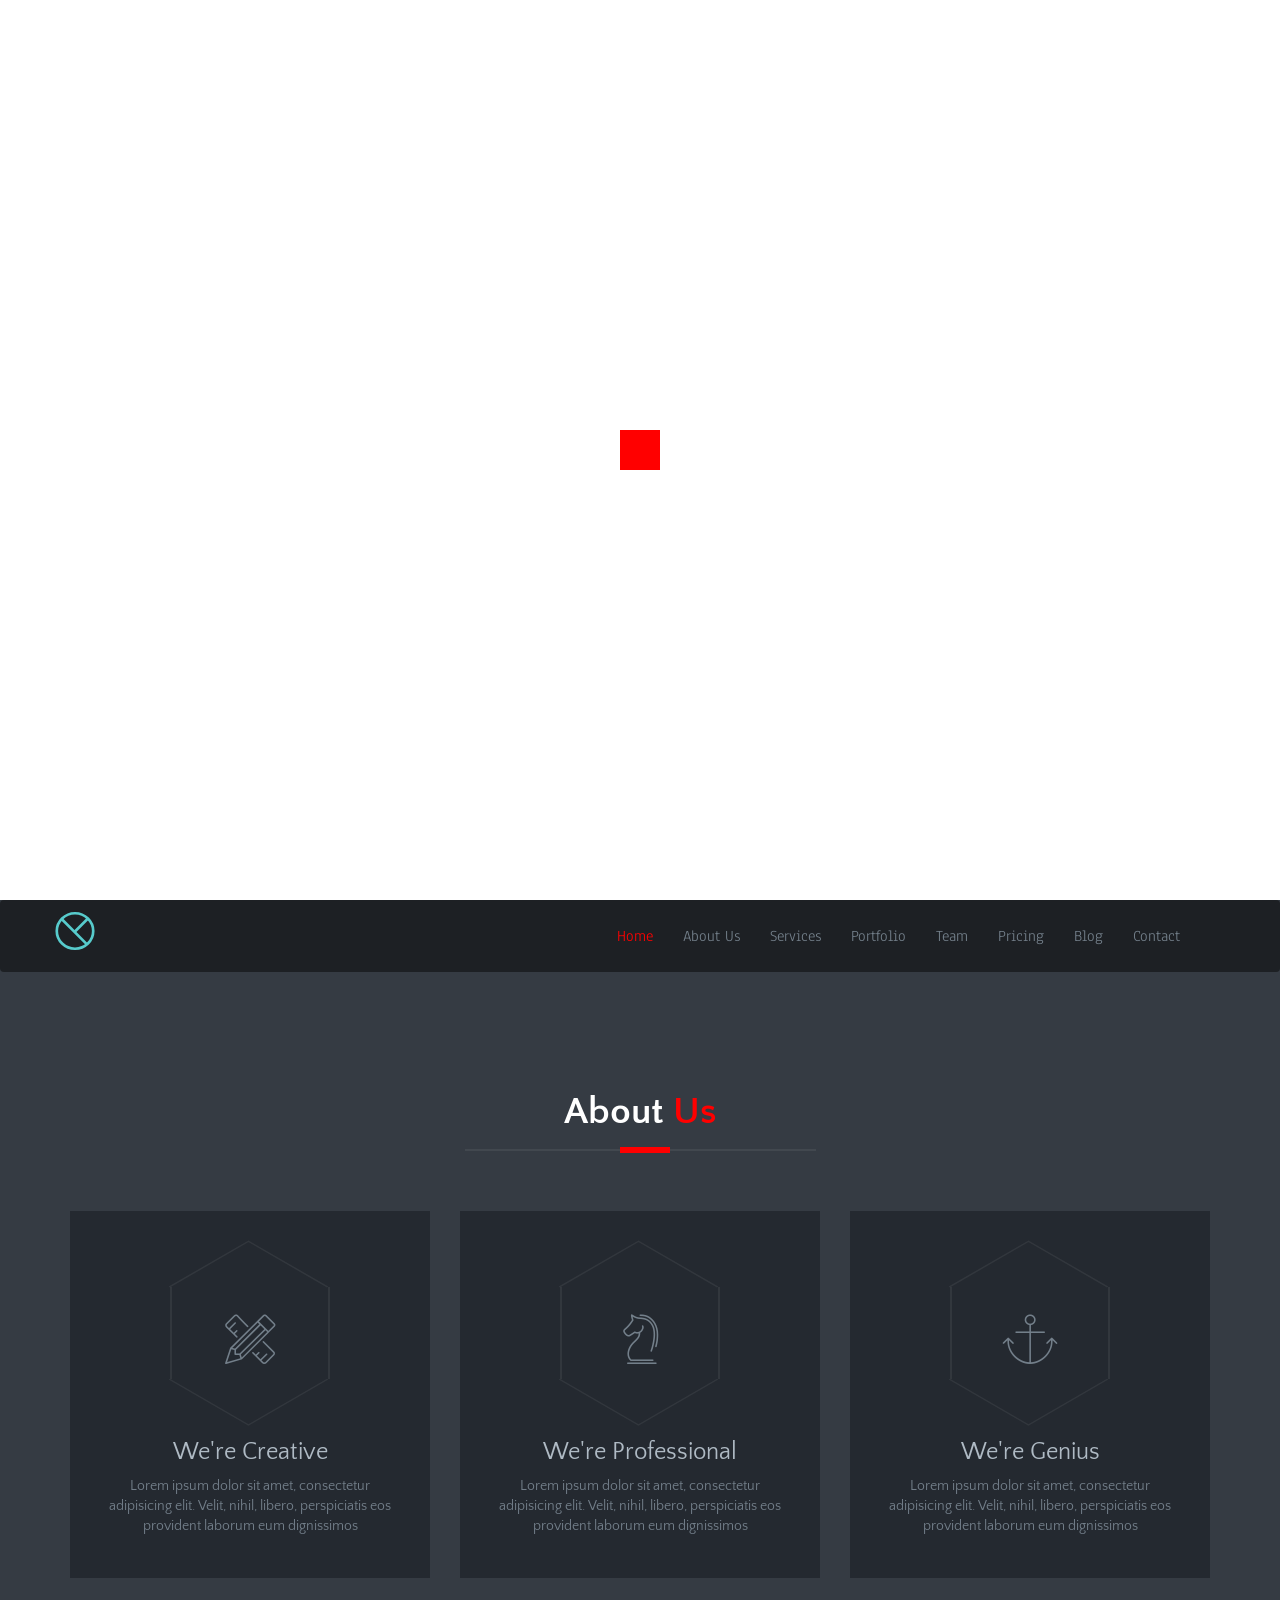
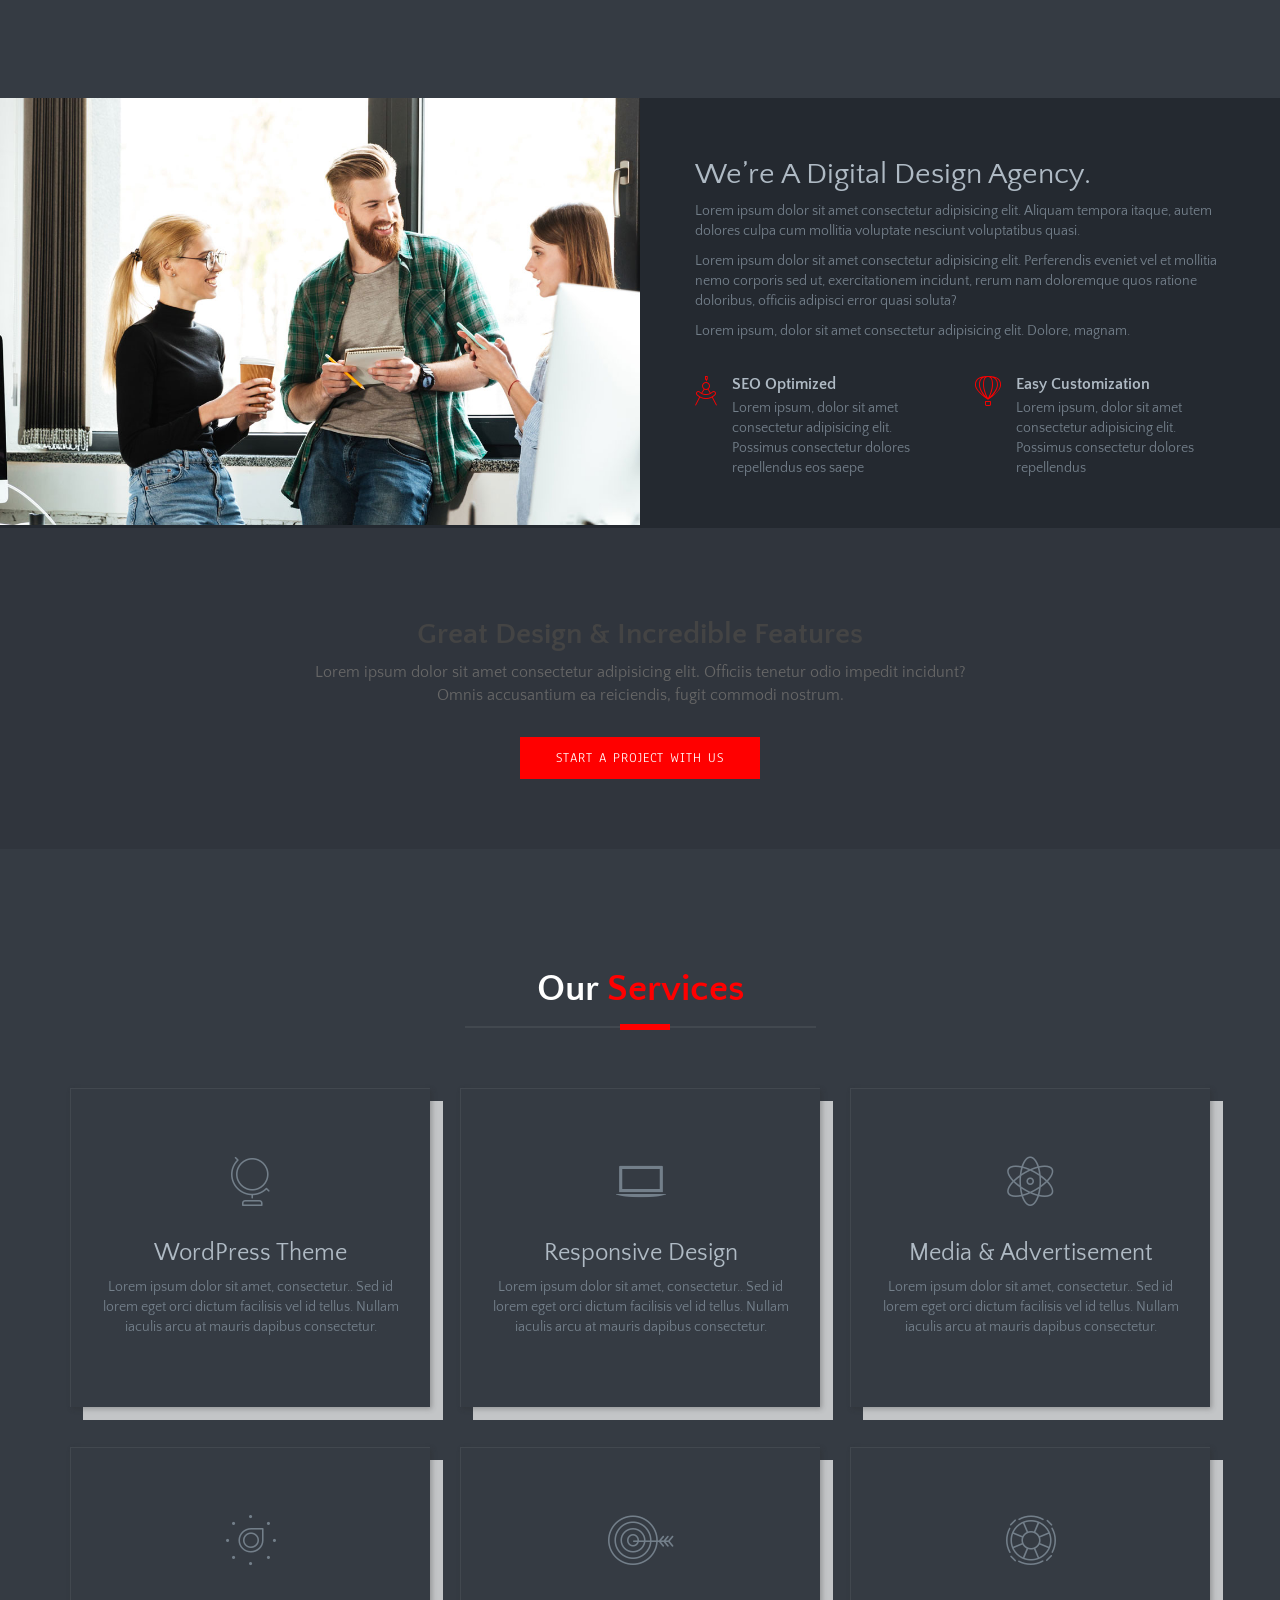
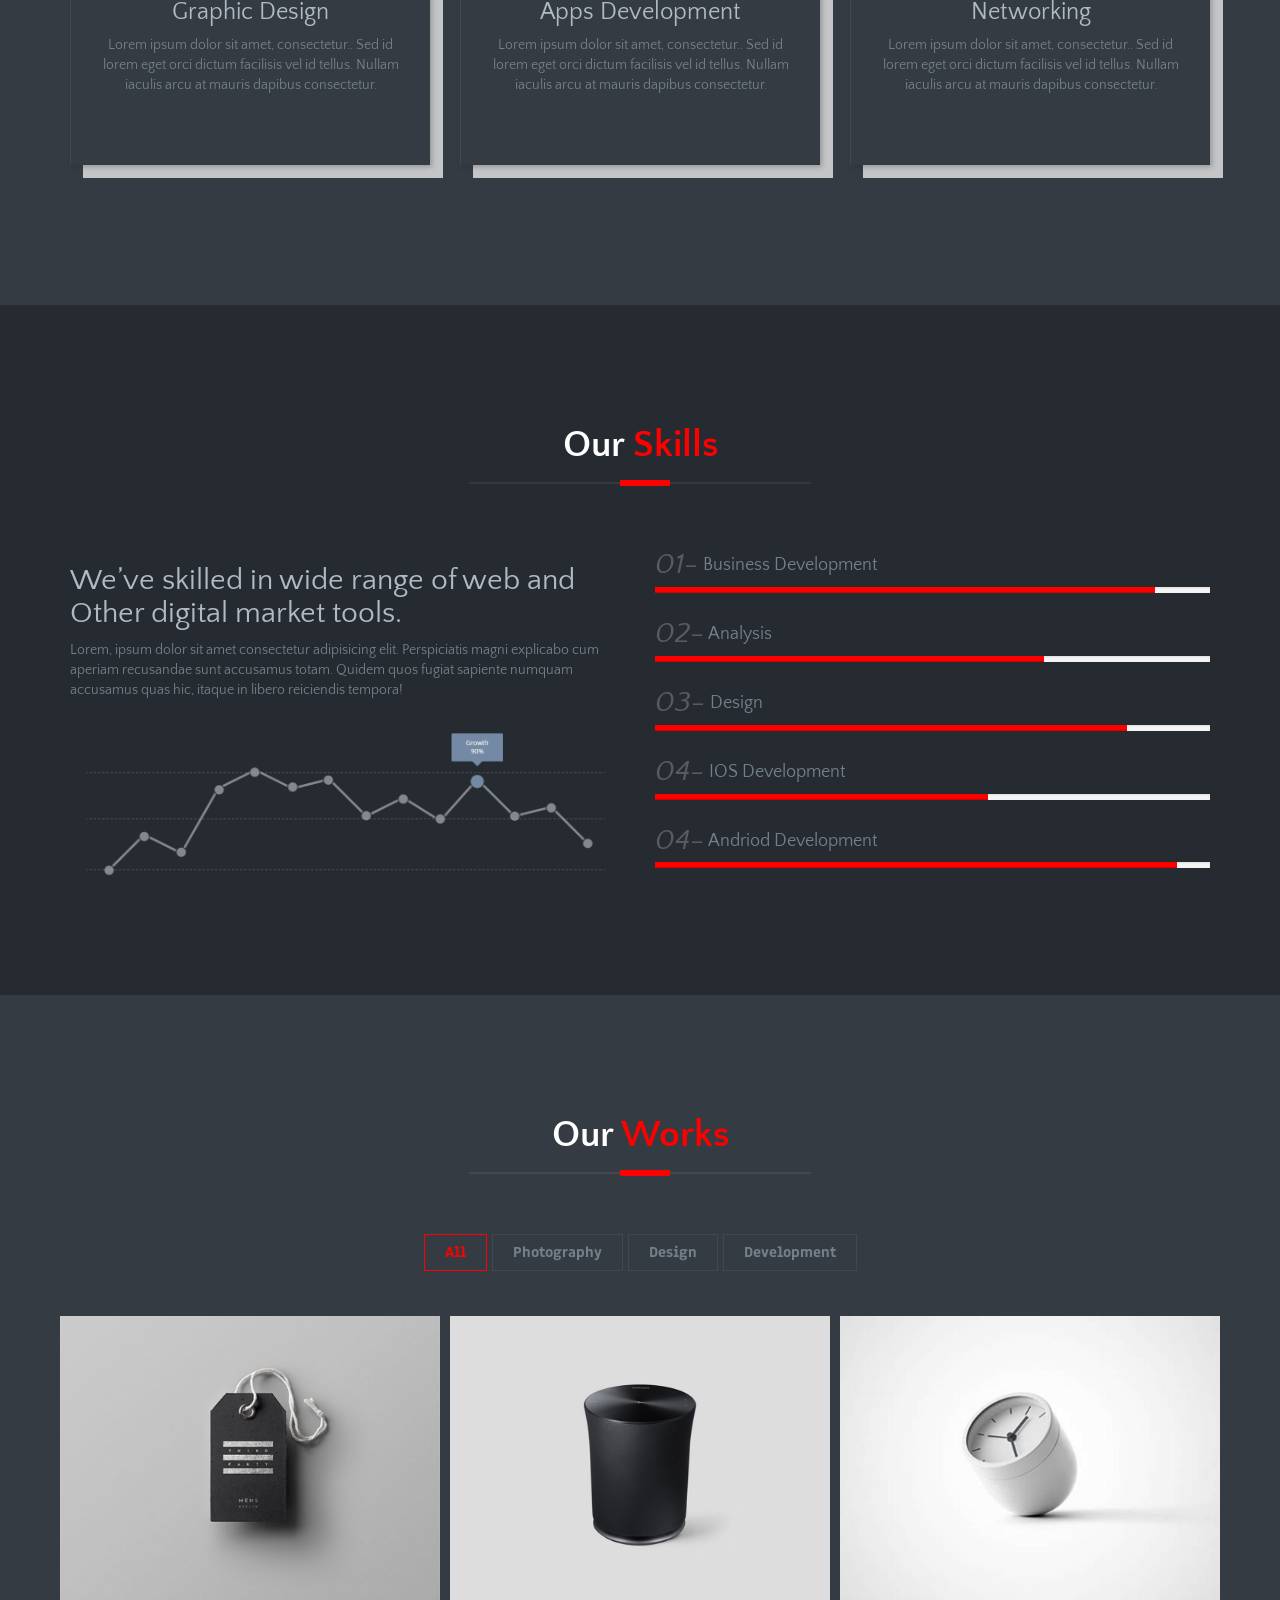
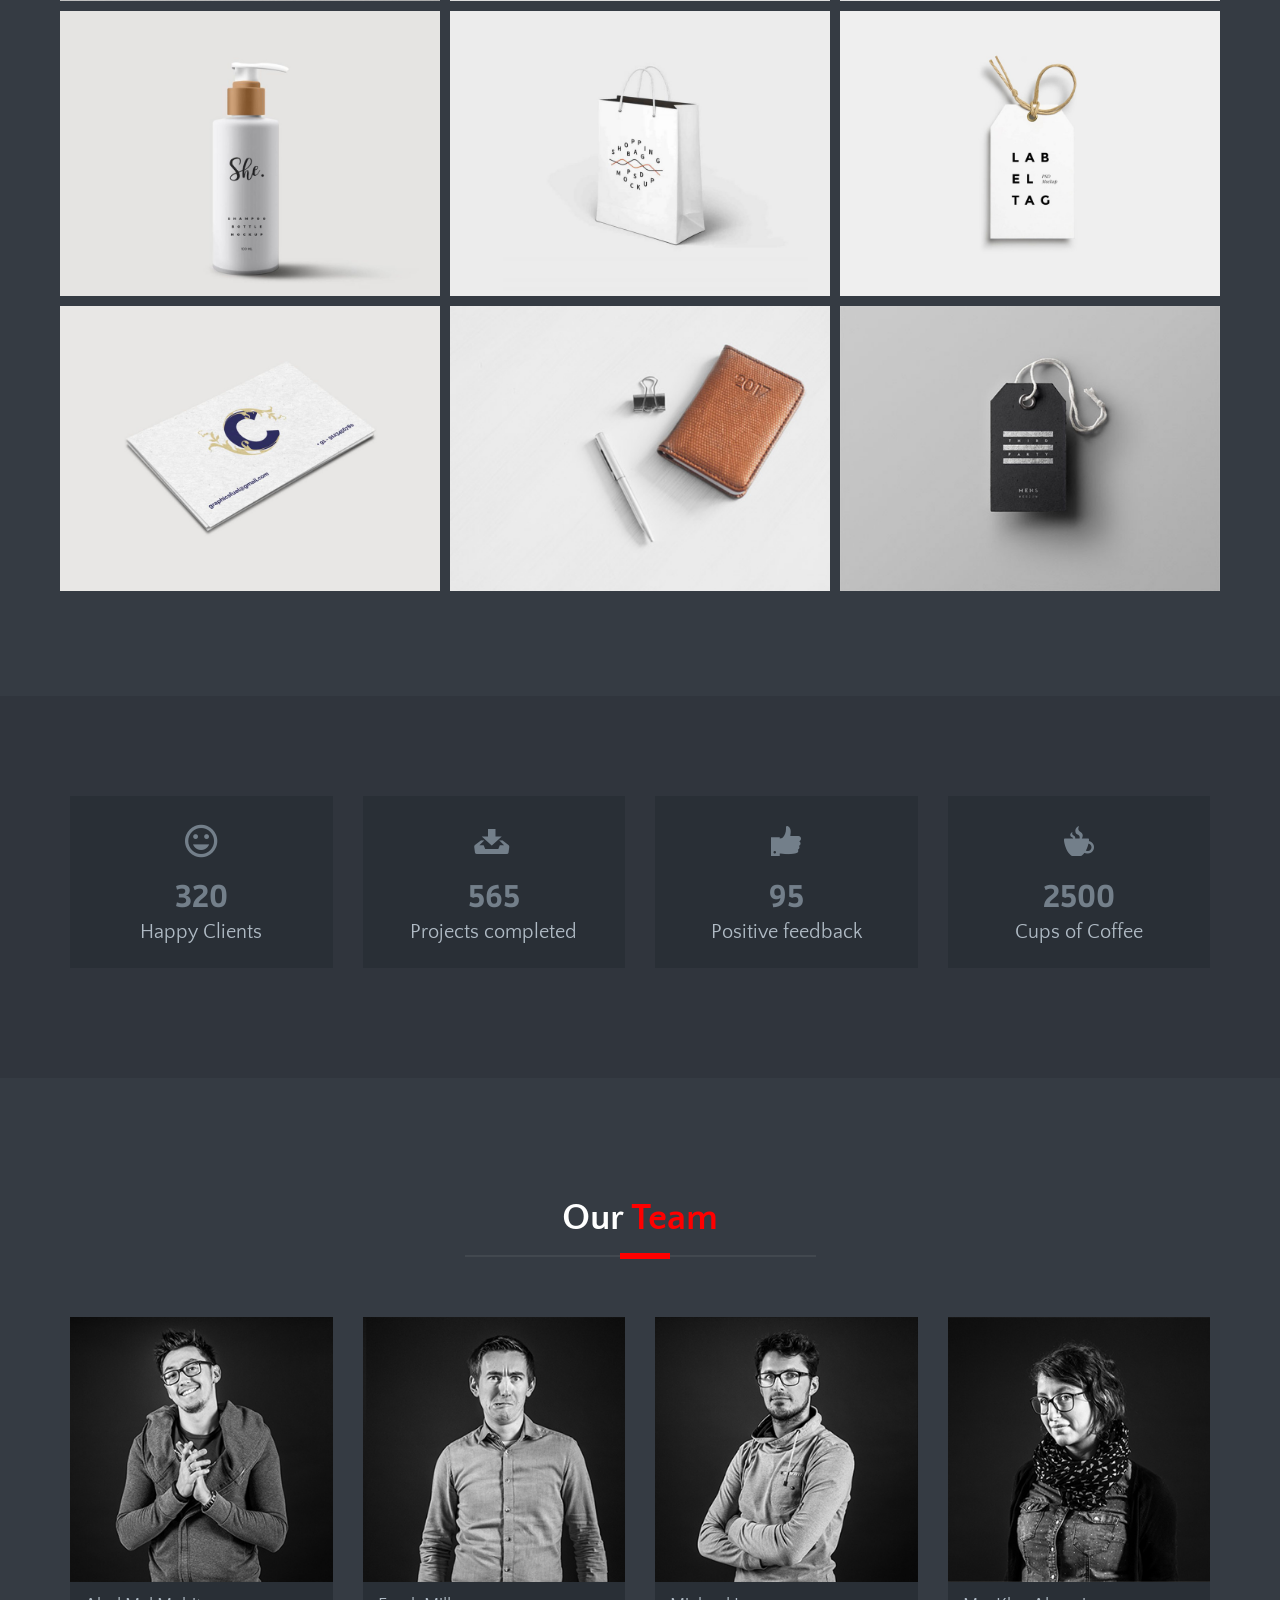
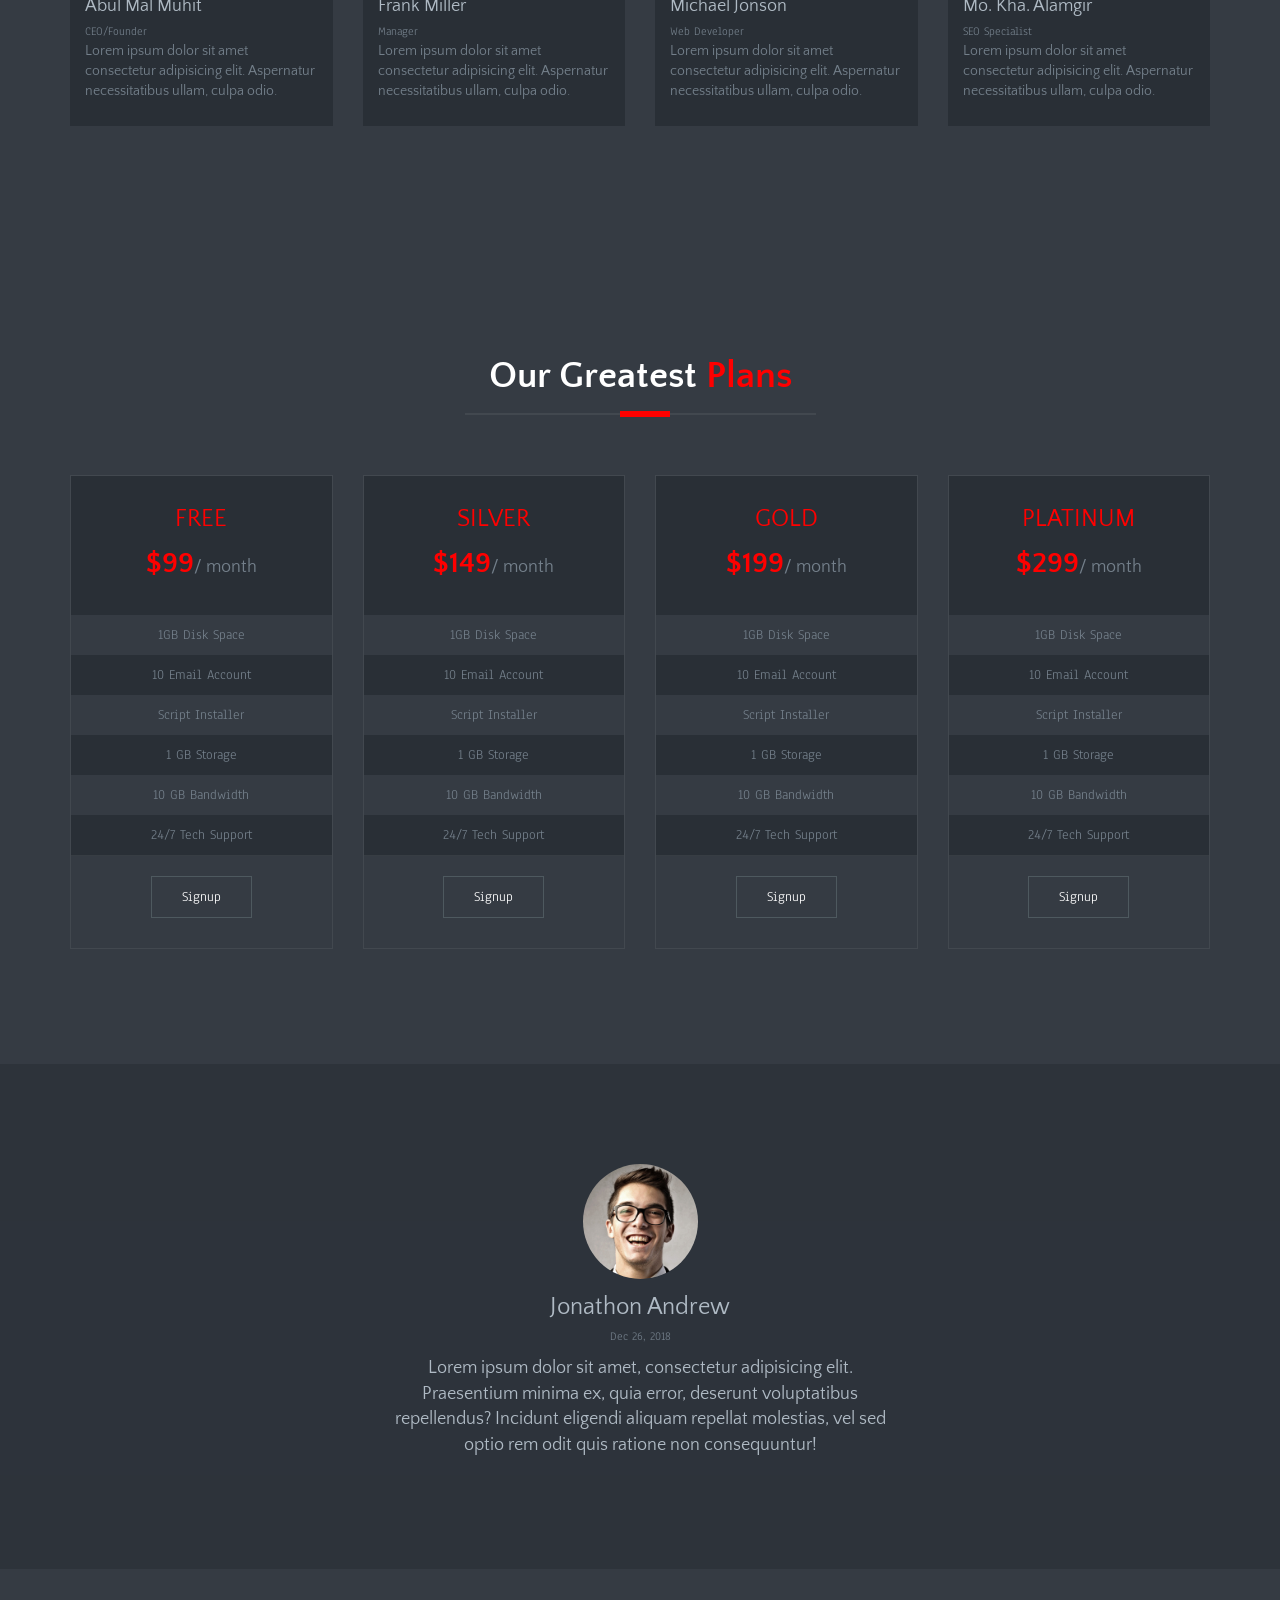
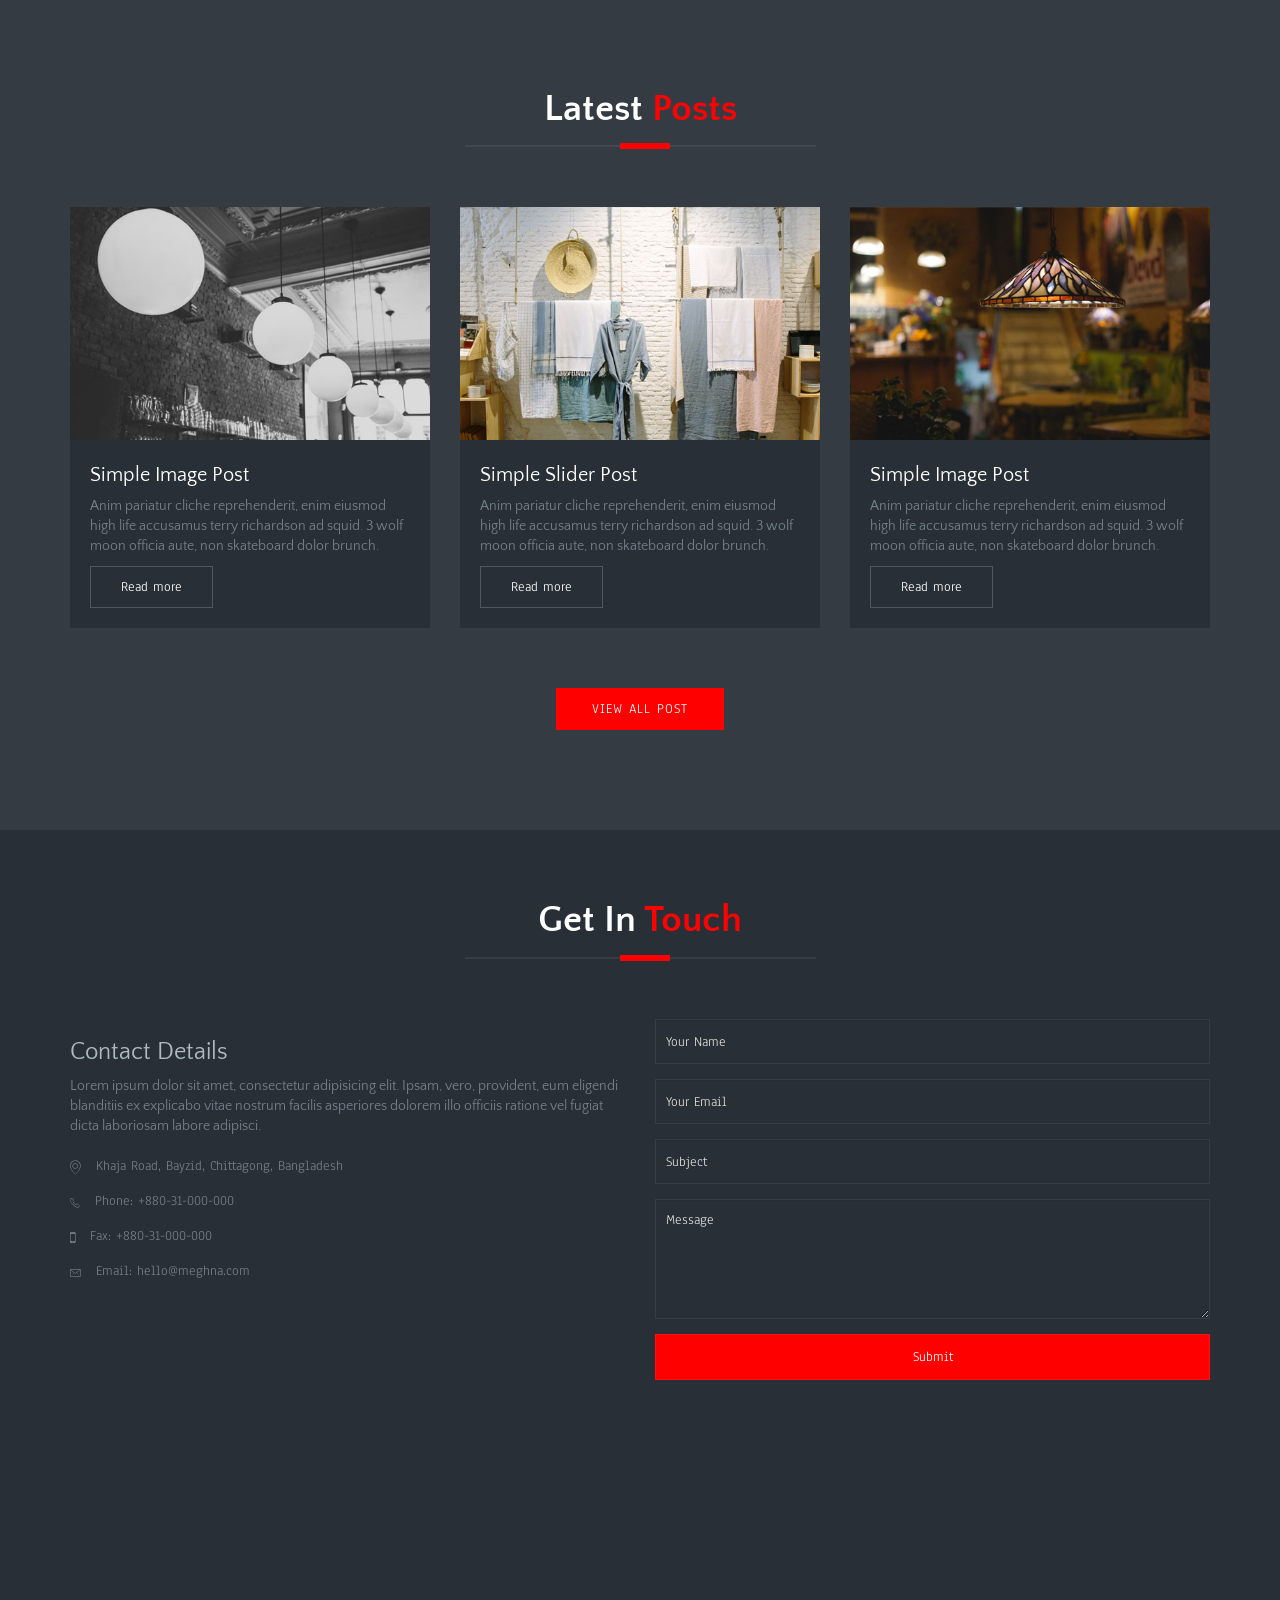
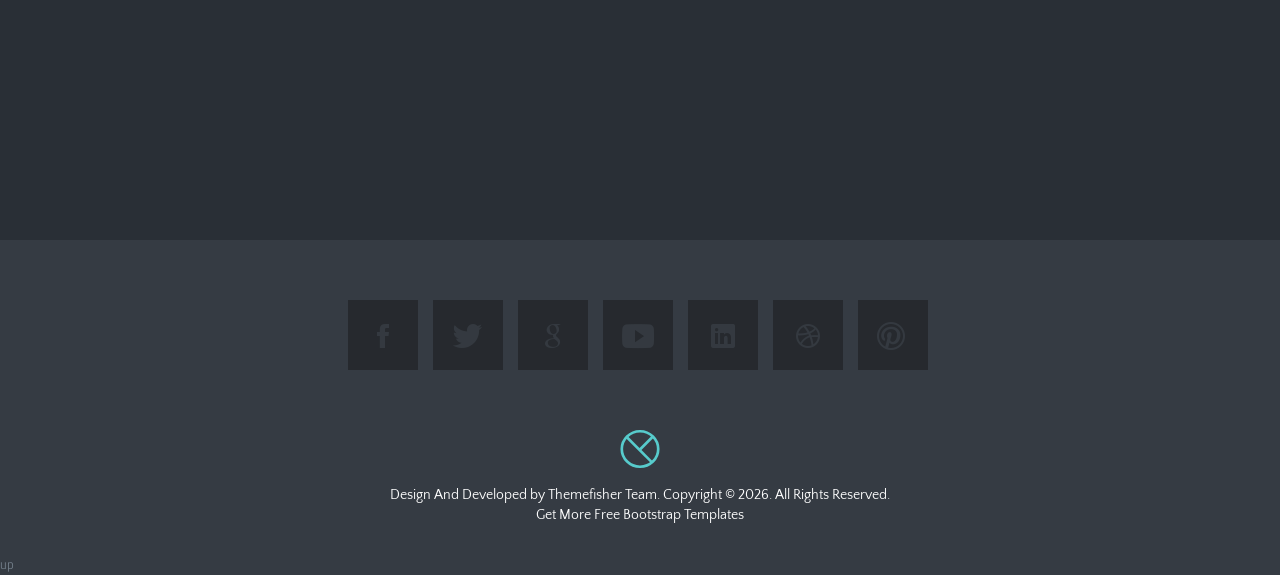
<file: meghna-master/meghna-master/index.html>
<!DOCTYPE html>
<!--[if lt IE 7]>      <html class="no-js lt-ie9 lt-ie8 lt-ie7"> <![endif]-->
<!--[if IE 7]>         <html class="no-js lt-ie9 lt-ie8"> <![endif]-->
<!--[if IE 8]>         <html class="no-js lt-ie9"> <![endif]-->
<!--[if gt IE 8]><!--> <html class="no-js"> <!--<![endif]-->
    <head>
		<meta http-equiv="Content-Type" content="text/html; charset=UTF-8">
        <meta name="description" content="Meghna One page parallax responsive HTML Template ">
        
        <meta name="author" content="Muhammad Morshed">
		
        <title>Meghna | Responsive Multipurpose Parallax HTML5 Template</title>
		
		<!-- Mobile Specific Meta
		================================================== -->
        <meta name="viewport" content="width=device-width, initial-scale=1">
		
		<!-- Favicon -->
		<!-- <link rel="shortcut icon" type="image/x-icon" href="img/favicon.png" /> -->
		
		<!-- CSS
		
		
		
		================================================== -->
		<!-- Fontawesome Icon font -->
        <link rel="stylesheet" href="plugins/themefisher-font/style.css">
		<!-- bootstrap.min css -->
        <link rel="stylesheet" href="plugins/bootstrap/dist/css/bootstrap.min.css">
		<!-- Animate.css -->
        <link rel="stylesheet" href="plugins/animate-css/animate.css">
        <!-- Magnific popup css -->
        <link rel="stylesheet" href="plugins/magnific-popup/dist/magnific-popup.css">
		<!-- Slick Carousel -->
        <link rel="stylesheet" href="plugins/slick-carousel/slick/slick.css">
        <link rel="stylesheet" href="plugins/slick-carousel/slick/slick-theme.css">
		<!-- Main Stylesheet -->
        <link rel="stylesheet" href="css/style.css">

			
    </head>
	
    <body id="body" data-spy="scroll" data-target=".navbar" data-offset="50">
	    <!--
	    Start Preloader
	    ==================================== -->
		<div id="preloader">
			<div class="preloader">
				<div class="sk-cube-grid">
				  <div class="sk-cube sk-cube1"></div>
				  <div class="sk-cube sk-cube2"></div>
				  <div class="sk-cube sk-cube3"></div>
				  <div class="sk-cube sk-cube4"></div>
				  <div class="sk-cube sk-cube5"></div>
				  <div class="sk-cube sk-cube6"></div>
				  <div class="sk-cube sk-cube7"></div>
				  <div class="sk-cube sk-cube8"></div>
				  <div class="sk-cube sk-cube9"></div>
				</div>
			</div>
		</div>
        <!--
        End Preloader
        ==================================== -->

 <!--
Welcome Slider
==================================== -->

<section class="hero-area">
	<div class="block">
		<div class="video-button">
			<i class="tf-ion-play"></i>

		</div>
		<h1>Experience the new reality</h1>
		<p>Lorem ipsum dolor sit amet consectetur adipisicing elit.  Fugit, excepturi. At recusandae sit perferendis autem,iste tempora nostrum numquam sapiente!</p>
		<a data-scroll href="#services" class="btn btn-transparent">Explore Us</a>
	</div>
</section>	

 <!-- 
  Fixed Navigation
  ==================================== -->
    <header id="navigation" class="navbar navigation">
        <div class="container">
            <div class="navbar-header">
              <!-- responsive nav button -->
                <button type="button" class="navbar-toggle" data-toggle="collapse" data-target=".navbar-collapse">
                    <span class="sr-only">Toggle navigation</span>
                    <span class="icon-bar"></span>
                    <span class="icon-bar"></span>
                    <span class="icon-bar"></span>
                </button>
                <!-- /responsive nav button -->
    
                <!-- logo -->
                <a class="navbar-brand logo" href="#body">
                    <!-- <img src="images/logo.png" alt="Website Logo" /> -->
                    <svg width="40px" height="40px" viewBox="0 0 45 44" version="1.1" xmlns="http://www.w3.org/2000/svg" xmlns:xlink="http://www.w3.org/1999/xlink">
                        <g id="Page-1" stroke="none" stroke-width="1" fill="none" fill-rule="evenodd">
                            <g id="Group" transform="translate(2.000000, 2.000000)" stroke="#57CBCC" stroke-width="3">
                                <ellipse id="Oval" cx="20.5" cy="20" rx="20.5" ry="20"></ellipse>
                                <path d="M6,7 L33.5,34.5" id="Line-2" stroke-linecap="square"></path>
                                <path d="M21,20 L34,7" id="Line-3" stroke-linecap="square"></path>
                            </g>
                        </g>
                    </svg>
                </a>
            <!-- /logo -->
        </div>

        <!-- main nav -->
        <nav class="collapse navbar-collapse navbar-right" role="Navigation">
            <ul id="nav" class="nav navbar-nav navigation-menu">
                <li><a data-scroll href="#body">Home</a></li>
                <li><a data-scroll href="#about">About Us</a></li>
                <li><a data-scroll href="#services">Services</a></li>
                <li><a data-scroll href="#portfolio">Portfolio</a></li>
                <li><a data-scroll href="#our-team">Team</a></li>
                <li><a data-scroll href="#pricing">Pricing</a></li>
                <li><a data-scroll href="#blog">Blog</a></li>
                <li><a data-scroll href="#contact-us">Contact</a></li>
            </ul>
        </nav>
        <!-- /main nav -->
  
      </div>
  </header>
  <!--
  End Fixed Navigation
  ==================================== -->

<!--
		Start About Section
		==================================== -->
		<section class="bg-one about section">
			<div class="container">
				<div class="row">
				
					<!-- section title -->
					<div class="title text-center wow fadeIn" data-wow-duration="1500ms" >
						<h2>About <span class="color">Us</span> </h2>
						<div class="border"></div>
					</div>
					<!-- /section title -->
					
					<!-- About item -->
					<div class="col-md-4 text-center wow fadeInUp" data-wow-duration="500ms" >
						<div class="block">							
							<div class="icon-box">
								<i class="tf-tools"></i>
							</div>					
							<!-- Express About Yourself -->
							<div class="content text-center">
								<h3 class="ddd">We're Creative</h3>								
								<p>Lorem ipsum dolor sit amet, consectetur adipisicing elit. Velit, nihil, libero, perspiciatis eos provident laborum eum dignissimos</p>
							</div>
						</div>
					</div> 
					<!-- End About item -->
					
					<!-- About item -->
					<div class="col-md-4 text-center wow fadeInUp" data-wow-duration="500ms" data-wow-delay="250ms">
						<div class="block">
							<div class="icon-box">
								<i class="tf-strategy"></i>
							</div>
							<!-- Express About Yourself -->
							<div class="content text-center">
								<h3>We're Professional</h3>
								<p>Lorem ipsum dolor sit amet, consectetur adipisicing elit. Velit, nihil, libero, perspiciatis eos provident laborum eum dignissimos</p>
							</div>
						</div>
					</div> 
					<!-- End About item -->
					
					<!-- About item -->					
					<div class="col-md-4 text-center wow fadeInUp" data-wow-duration="500ms" data-wow-delay="500ms">
						<div class="block kill-margin-bottom">
							<div class="icon-box">
								<i class="tf-anchor2"></i>
							</div>
							<!-- Express About Yourself -->
							<div class="content text-center">
								<h3>We're Genius</h3>
								<p>Lorem ipsum dolor sit amet, consectetur adipisicing elit. Velit, nihil, libero, perspiciatis eos provident laborum eum dignissimos</p>
							</div>
						</div>
					</div> 
					<!-- End About item -->
					
				</div> 		<!-- End row -->
			</div>   	<!-- End container -->
		</section>   <!-- End section -->

<section class="section about-2 padding-0 bg-dark" id="about">
	<div class="container-fluid">
		<div class="row">
			<div class="col-md-6 padding-0 ">
				<img class="img-responsive" src="images/about/about-business-man.jpg" alt="">
			</div>
			<div class="col-md-6">
				<div class="content-block">
					<h2>We’re A Digital Design Agency.</h2>
					<p>Lorem ipsum dolor sit amet consectetur adipisicing elit. Aliquam tempora itaque, autem dolores culpa cum mollitia voluptate nesciunt voluptatibus quasi.</p>
					<p>Lorem ipsum dolor sit amet consectetur adipisicing elit. Perferendis eveniet vel et mollitia nemo corporis sed ut, exercitationem incidunt, rerum nam doloremque quos ratione doloribus, officiis adipisci error quasi soluta?</p>
					<p>Lorem ipsum, dolor sit amet consectetur adipisicing elit. Dolore, magnam.</p>
					<div class="row">
						<div class="col-md-6">
							<div class="media">
								<div class="pull-left">
									<i class="tf-circle-compass"></i>	
								</div>
								<div class="media-body">
									<h4 class="media-heading">SEO Optimized</h4>
									<p>Lorem ipsum, dolor sit amet consectetur adipisicing elit. Possimus consectetur dolores repellendus eos saepe</p>
								</div>
							</div>
						</div>
						<div class="col-md-6">
							<div class="media">
								<div class="pull-left">
									<i class="tf-hotairballoon"></i>	
								</div>
								<div class="media-body">
									<h4 class="media-heading">Easy Customization</h4>
									<p>Lorem ipsum, dolor sit amet consectetur adipisicing elit. Possimus consectetur dolores repellendus </p>
								</div>
							</div>
						</div>
					</div>
				</div>
			</div>
		</div>
	</div>
</section>

<!--
Start Call To Action
==================================== -->
<section class="call-to-action section-sm bg-1 overly">
	<div class="container">
		<div class="row">
			<div class="col-md-12 text-center">
				<h2>Great Design & Incredible Features</h2>
				<p>Lorem ipsum dolor sit amet consectetur adipisicing elit. Officiis tenetur odio impedit incidunt? <br> Omnis accusantium ea reiciendis, fugit commodi nostrum.</p>
				<a href="#" class="btn btn-main">Start a project with us</a>
			</div>
		</div> 		<!-- End row -->
	</div>   	<!-- End container -->
</section>   <!-- End section -->

<!-- Start Services Section
==================================== -->

<section id="services" class="bg-one section">
	<div class="container">
		<div class="row">
			
			<!-- section title -->
			<div class="title text-center wow fadeIn" data-wow-duration="500ms">
				<h2>Our <span class="color">Services</span></h2>
				<div class="border"></div>
			</div>
			<!-- /section title -->
			
            <!-- Single Service Item -->
			<article class="col-md-4 col-sm-6 col-xs-12 wow fadeInUp" data-wow-duration="500ms">
				<div class="service-block text-center">
					<div class="service-icon text-center">
						<i class="tf-globe"></i>
					</div>
					<h3>WordPress Theme</h3>
					<p>Lorem ipsum dolor sit amet, consectetur.. Sed id lorem eget orci dictum facilisis vel id tellus. Nullam iaculis arcu at mauris dapibus consectetur.</p>
				</div>
			</article>
            <!-- End Single Service Item -->
            
            <!-- Single Service Item -->
			<article class="col-md-4 col-sm-6 col-xs-12 wow fadeInUp" data-wow-duration="500ms" data-wow-delay="200ms">
				<div class="service-block text-center">
					<div class="service-icon text-center">
						<i class="tf-ion-laptop"></i>
					</div>
					<h3>Responsive Design</h3>
					<p>Lorem ipsum dolor sit amet, consectetur.. Sed id lorem eget orci dictum facilisis vel id tellus. Nullam iaculis arcu at mauris dapibus consectetur.</p>
				</div>
			</article>
            <!-- End Single Service Item -->
            
            <!-- Single Service Item -->
			<article class="col-md-4 col-sm-6 col-xs-12 wow fadeInUp" data-wow-duration="500ms" data-wow-delay="400ms">
				<div class="service-block text-center">
					<div class="service-icon text-center">
						<i class="tf-genius"></i>
					</div>
					<h3>Media &amp; Advertisement</h3>
					<p>Lorem ipsum dolor sit amet, consectetur.. Sed id lorem eget orci dictum facilisis vel id tellus. Nullam iaculis arcu at mauris dapibus consectetur.</p>
				</div>
			</article>
			<!-- End Single Service Item -->
			
			<!-- Single Service Item -->
			<article class="col-md-4 col-sm-6 col-xs-12 wow fadeInUp" data-wow-duration="500ms" data-wow-delay="200ms">
				<div class="service-block text-center">
					<div class="service-icon text-center">
						<i class="tf-dial"></i>
					</div>
					<h3>Graphic Design</h3>
					<p>Lorem ipsum dolor sit amet, consectetur.. Sed id lorem eget orci dictum facilisis vel id tellus. Nullam iaculis arcu at mauris dapibus consectetur.</p>
				</div>
			</article>
			<!-- End Single Service Item -->
			
			<!-- Single Service Item -->
			<article class="col-md-4 col-sm-6 col-xs-12 wow fadeInUp" data-wow-duration="500ms" data-wow-delay="400ms">
				<div class="service-block text-center">
					<div class="service-icon text-center">
						<i class="tf-target3"></i>
					</div>
					<h3>Apps Development</h3>
					<p>Lorem ipsum dolor sit amet, consectetur.. Sed id lorem eget orci dictum facilisis vel id tellus. Nullam iaculis arcu at mauris dapibus consectetur.</p>
				</div>
			</article>
			<!-- End Single Service Item -->
			
			<!-- Single Service Item -->
			<article class="col-md-4 col-sm-6 col-xs-12 wow fadeInUp" data-wow-duration="500ms" data-wow-delay="600ms">
				<div class="service-block text-center kill-margin-bottom">
					<div class="service-icon text-center">
						<i class="tf-lifesaver"></i>
					</div>
					<h3>Networking</h3>
					<p>Lorem ipsum dolor sit amet, consectetur.. Sed id lorem eget orci dictum facilisis vel id tellus. Nullam iaculis arcu at mauris dapibus consectetur.</p>
				</div>
			</article>
			<!-- End Single Service Item -->
				
		</div> 		<!-- End row -->
	</div>   	<!-- End container -->
</section>   <!-- End section -->
	

<!-- Start Team Skills
		=========================================== -->
		
		<section id="team-skills" class="parallax-section section section-bg overly">
			<div class="container">
				<div class="row" >
					<!-- section title -->
					<div class="col-md-12">
						<div class="title text-center">
							<h2>Our <span class="color">Skills</span></h2>
							<div class="border"></div>
						</div>
					</div>
					<!-- /section title -->
				</div>  		<!-- End row -->
				<div class="row">
					<div class="col-md-6">
						<h2>We’ve skilled in wide range of web and <br>
							Other digital market tools.</h2>
							<p>Lorem, ipsum dolor sit amet consectetur adipisicing elit. Perspiciatis magni explicabo cum aperiam recusandae sunt accusamus totam. Quidem quos fugiat sapiente numquam accusamus quas hic, itaque in libero reiciendis tempora!</p>
							<img class="img-responsive" src="images/about/company-growth.png" alt="">
					</div>
					<div class="col-md-6">
						<ul class="skill-bar">
							<li>
								<p><span>01-</span> Business Development</p>
								<div class="progress">
									<div class="progress-bar" role="progressbar" aria-valuenow="70"
									aria-valuemin="0" aria-valuemax="100" style="width:90%">
									</div>
								</div>
							</li>
							<li>
								<p><span>02-</span> Analysis</p>
								<div class="progress">
									<div class="progress-bar" role="progressbar" aria-valuenow="70"
									aria-valuemin="0" aria-valuemax="100" style="width:70%">
									</div>
								</div>
							</li>
							<li>
								<p><span>03-</span> Design</p>
								<div class="progress">
									<div class="progress-bar" role="progressbar" aria-valuenow="70"
									aria-valuemin="0" aria-valuemax="100" style="width:85%">
									</div>
								</div>
							</li>
							<li>
								<p><span>04-</span> IOS Development</p>
								<div class="progress">
									<div class="progress-bar" role="progressbar" aria-valuenow="70"
									aria-valuemin="0" aria-valuemax="100" style="width:60%">
									</div>
								</div>
							</li>
							<li>
									<p><span>04-</span> Andriod Development</p>
									<div class="progress">
										<div class="progress-bar" role="progressbar" aria-valuenow="70"
										aria-valuemin="0" aria-valuemax="100" style="width:94%">
										</div>
									</div>
								</li>
						</ul>
					</div>
				</div>
			</div>   	<!-- End container -->
		</section>   <!-- End section -->

<!-- Start Portfolio Section
		=========================================== -->
		
		<section class="portfolio section" id="portfolio">
			<div class="container">
				<div class="row " >
					<div class="col-lg-12">
					
						<!-- section title -->
						<div class="title text-center">
							<h2>Our <span class="color">Works</span></h2>
							<div class="border"></div>
						</div>
						<!-- /section title -->
					</div> <!-- /end col-lg-12 -->
				</div> <!-- end row -->
				<div class="row">
						<div class="col-md-12">
							<div class="portfolio-filter">
								<button  type="button" data-filter="all">All</button>
								<button type="button" data-filter=".photography">Photography</button>
								<button type="button" data-filter=".design">Design</button>
								<button type="button" data-filter=".development">Development</button>
							</div>
						</div>
					</div>
					<div class="row portfolio-items-wrapper">
						<div class="mix col-md-4 design">
							<div class="portfolio-block">
								<img class="img-responsive" src="images/portfolio/portfolio-1.jpg" alt="">
								<div class="caption">

									<a class="search-icon image-popup" data-effect="mfp-with-zoom" href="images/portfolio/portfolio-1.jpg" data-lightbox="image-1">
										<i class="tf-ion-android-search"></i>
									</a>
									<h4><a href="">Tag Design</a></h4>
									<p>Lorem ipsum dolor sit amet consectetur adipisicing elit. Ullam, nemo!</p>
								</div>
							</div>
						</div>
						<div class="mix col-md-4 design">
							<div class="portfolio-block">
									<img class="img-responsive" src="images/portfolio/portfolio-2.jpg" alt="">
									<div class="caption">
										<a class="search-icon image-popup" data-effect="mfp-with-zoom" href="images/portfolio/portfolio-2.jpg" data-lightbox="image-1">
											<i class="tf-ion-android-search"></i>
										</a>
										<h4><a href="">Sound system</a></h4>
										<p>Lorem ipsum dolor sit amet consectetur adipisicing elit. Ullam, nemo!</p>
									</div>
								</div>
						</div>
						<div class="mix col-md-4 design development">
							<div class="portfolio-block">
									<img class="img-responsive" src="images/portfolio/portfolio-3.jpg" alt="">
									<div class="caption">
										<a class="search-icon image-popup" data-effect="mfp-with-zoom" href="images/portfolio/portfolio-3.jpg" data-lightbox="image-1">
											<i class="tf-ion-android-search"></i>
										</a>
										<h4><a href="">Clock Product</a></h4>
										<p>Lorem ipsum dolor sit amet consectetur adipisicing elit. Ullam, nemo!</p>
									</div>
								</div>
						</div>
						<div class="mix col-md-4 photography development">
							<div class="portfolio-block">
									<img class="img-responsive" src="images/portfolio/portfolio-4.jpg" alt="">
									<div class="caption">
										<a class="search-icon image-popup" data-effect="mfp-with-zoom" href="images/portfolio/portfolio-4.jpg" data-lightbox="image-1">
											<i class="tf-ion-android-search"></i>
										</a>
										<h4><a href="">Bottol Label</a></h4>
										<p>Lorem ipsum dolor sit amet consectetur adipisicing elit. Ullam, nemo!</p>
									</div>
								</div>
						</div>
						<div class="mix col-md-4 design">
							<div class="portfolio-block">
									<img class="img-responsive" src="images/portfolio/portfolio-5.jpg" alt="">
									<div class="caption">
										<a class="search-icon image-popup" data-effect="mfp-with-zoom" href="images/portfolio/portfolio-5.jpg" data-lightbox="image-1">
											<i class="tf-ion-android-search"></i>
										</a>
										<h4><a href="">Shopping Bag</a></h4>
										<p>Lorem ipsum dolor sit amet consectetur adipisicing elit. Ullam, nemo!</p>
									</div>
								</div>
						</div>
						<div class="mix col-md-4 photography" >
							<div class="portfolio-block">
									<img class="img-responsive" src="images/portfolio/portfolio-6.jpg" alt="">
									<div class="caption">
										<a class="search-icon image-popup" data-effect="mfp-with-zoom" href="images/portfolio/portfolio-6.jpg" data-lightbox="image-1">
											<i class="tf-ion-android-search"></i>
										</a>
										<h4><a href="">Tag Design</a></h4>
										<p>Lorem ipsum dolor sit amet consectetur adipisicing elit. Ullam, nemo!</p>
									</div>
								</div>
						</div>
						<div class="mix col-md-4 design">
							<div class="portfolio-block">
									<img class="img-responsive" src="images/portfolio/portfolio-7.jpg" alt="">
									<div class="caption">
										<a class="search-icon image-popup" data-effect="mfp-with-zoom" href="images/portfolio/portfolio-7.jpg" data-lightbox="image-1">
											<i class="tf-ion-android-search"></i>
										</a>
										<h4><a href="">Business Card</a></h4>
										<p>Lorem ipsum dolor sit amet consectetur adipisicing elit. Ullam, nemo!</p>
									</div>
								</div>
						</div>
						<div class="mix col-md-4 design">
							<div class="portfolio-block">
									<img class="img-responsive" src="images/portfolio/portfolio-8.jpg" alt="">
									<div class="caption">
										<a class="search-icon image-popup" data-effect="mfp-with-zoom" href="images/portfolio/portfolio-8.jpg" data-lightbox="image-1">
											<i class="tf-ion-android-search"></i>
										</a>
										<h4><a href="">Stationary Design</a></h4>
										<p>Lorem ipsum dolor sit amet consectetur adipisicing elit. Ullam, nemo!</p>
									</div>
								</div>
						</div>
						<div class="mix col-md-4  photography development">
							<div class="portfolio-block">
								<img class="img-responsive" src="images/portfolio/portfolio-1.jpg" alt="">
								<div class="caption">
									<a class="search-icon image-popup" data-effect="mfp-with-zoom" href="images/portfolio/portfolio-1.jpg" data-lightbox="image-1">
										<i class="tf-ion-android-search"></i>
									</a>
									<h4><a href="">Tag Design</a></h4>
									<p>Lorem ipsum dolor sit amet consectetur adipisicing elit. Ullam, nemo!</p>
								</div>
							</div>
						</div>
															
					</div>
						

						
			</div>	<!-- end container -->
		</section>   <!-- End section -->

<!--
Start Counter Section
==================================== -->
		
<section id="counter" class="parallax-section bg-1 section overly">
	<div class="container">
		<div class="row">
		
			<!-- first count item -->
			<div class="col-md-3 col-sm-6 col-xs-12 text-center wow fadeInDown" data-wow-duration="500ms">
				<div class="counters-item">
					<i class="tf-ion-android-happy"></i>
					<span data-speed="3000" data-to="320">320</span>
					<h3>Happy Clients</h3>
				</div>
			</div>
			<!-- end first count item -->
		
			<!-- second count item -->
			<div class="col-md-3 col-sm-6 col-xs-12 text-center wow fadeInDown" data-wow-duration="500ms" data-wow-delay="200ms">
				<div class="counters-item">
					<i class="tf-ion-archive"></i>
					<span data-speed="3000" data-to="565">565</span>
					<h3>Projects completed</h3>
				</div>
			</div>
			<!-- end second count item -->
		
			<!-- third count item -->
			<div class="col-md-3 col-sm-6 col-xs-12 text-center wow fadeInDown" data-wow-duration="500ms" data-wow-delay="400ms">
				<div class="counters-item">
					<i class="tf-ion-thumbsup"></i>
					<span data-speed="3000" data-to="95">95</span>
					<h3>Positive feedback</h3>
					
				</div>
			</div>
			<!-- end third count item -->
			
			<!-- fourth count item -->
			<div class="col-md-3 col-sm-6 col-xs-12 text-center wow fadeInDown" data-wow-duration="500ms" data-wow-delay="600ms">
				<div class="counters-item kill-margin-bottom">
					<i class="tf-ion-coffee"></i>
					<span data-speed="3000" data-to="2500">2500</span>
					<h3>Cups of Coffee</h3>
				</div>
			</div>
			<!-- end fourth count item -->
			
		</div> 		<!-- end row -->
	</div>   	<!-- end container -->
</section>   <!-- end section -->

<!-- 
Start Our Team
=========================================== -->

<section id="our-team" class="section">
	<div class="container">
		<div class="row">
		
			<!-- section title -->
			<div class="title text-center wow fadeInUp" data-wow-duration="500ms">
				<h2>Our <span class="color">Team</span></h2>
				<div class="border"></div>
			</div>
			<!-- /section title -->
			
			<!-- team member -->
			<div class="col-md-3 col-sm-6 col-xs-12  wow fadeInDown" data-wow-duration="500ms">
               <div class="team-member">
					<div class="member-photo">
						<!-- member photo -->
						<img class="img-responsive" src="images/team/team-1.jpg" alt="Meghna">
						<!-- /member photo -->
						
						<!-- member social profile -->
						<div class="mask">
							<ul class="list-inline">
								<li><a href="#"><i class="tf-ion-social-facebook"></i></a></li>
								<li><a href="#"><i class="tf-ion-social-twitter"></i></a></li>
								<li><a href="#"><i class="tf-ion-social-linkedin"></i></a></li>
								<li><a href="#"><i class="tf-ion-social-dribbble-outline"></i></a></li>
							</ul>
						</div>
						<!-- /member social profile -->
					</div>
					
					<!-- member name & designation -->
					<div class="member-meta">
						<h4>Abul Mal Muhit</h4>
						<span>CEO/Founder</span>
						<p>Lorem ipsum dolor sit amet consectetur adipisicing elit. Aspernatur necessitatibus ullam, culpa odio.</p>
					</div>
					<!-- /member name & designation -->
					<!-- /about member -->
				   
               </div>
            </div>
			<!-- end team member -->
			
			<!-- team member -->
			<div class="col-md-3 col-sm-6 col-xs-12 wow fadeInDown" data-wow-duration="500ms" data-wow-delay="200ms">
               <div class="team-member">
					<div class="member-photo">
						<!-- member photo -->
						<img class="img-responsive" src="images/team/team-2.jpg" alt="Meghna">
						<!-- /member photo -->
						
						<!-- member social profile -->
						<div class="mask">
							<ul class="list-inline">
								<li><a href="#"><i class="tf-ion-social-facebook"></i></a></li>
								<li><a href="#"><i class="tf-ion-social-twitter"></i></a></li>
								<li><a href="#"><i class="tf-ion-social-linkedin"></i></a></li>
								<li><a href="#"><i class="tf-ion-social-dribbble-outline"></i></a></li>
							</ul>
						</div>
						<!-- /member social profile -->
					</div>
					
					<!-- member name & designation -->
					<div class="member-meta">
						<h4>Frank Miller</h4>
						<span>Manager</span>
						<p>Lorem ipsum dolor sit amet consectetur adipisicing elit. Aspernatur necessitatibus ullam, culpa odio.</p>
					</div>
					<!-- /member name & designation -->
					<!-- /about member -->
				</div>
            </div>
			<!-- end team member -->
			
			<!-- team member -->
			<div class="col-md-3 col-sm-6 col-xs-12 wow fadeInDown" data-wow-duration="500ms" data-wow-delay="400ms">
               <div class="team-member">
					<div class="member-photo">
						<!-- member photo -->
						<img class="img-responsive" src="images/team/team-3.jpg" alt="Meghna">
						<!-- /member photo -->
						
						<!-- member social profile -->
						<div class="mask">
							<ul class="list-inline">
								<li><a href="#"><i class="tf-ion-social-facebook"></i></a></li>
								<li><a href="#"><i class="tf-ion-social-twitter"></i></a></li>
								<li><a href="#"><i class="tf-ion-social-linkedin"></i></a></li>
								<li><a href="#"><i class="tf-ion-social-dribbble-outline"></i></a></li>
							</ul>
						</div>
						<!-- /member social profile -->
					</div>
					
					<!-- member name & designation -->
					<div class="member-meta">
						<h4>Michael Jonson</h4>
						<span>Web Developer</span>
						<p>Lorem ipsum dolor sit amet consectetur adipisicing elit. Aspernatur necessitatibus ullam, culpa odio.</p>
					</div>
					<!-- /member name & designation -->
					<!-- /about member -->
               </div>
            </div>
			<!-- end team member -->
			
			<!-- team member -->
			<div class="col-md-3 col-sm-6 col-xs-12 wow fadeInDown" data-wow-duration="500ms" data-wow-delay="600ms">
               <div class="team-member">
					<div class="member-photo">
						<!-- member photo -->
						<img class="img-responsive" src="images/team/team-4.jpg" alt="Meghna">
						<!-- /member photo -->
						
						<!-- member social profile -->
						<div class="mask">
							<ul class="list-inline">
								<li><a href="#"><i class="tf-ion-social-facebook"></i></a></li>
								<li><a href="#"><i class="tf-ion-social-twitter"></i></a></li>
								<li><a href="#"><i class="tf-ion-social-linkedin"></i></a></li>
								<li><a href="#"><i class="tf-ion-social-dribbble-outline"></i></a></li>
							</ul>
						</div>
						<!-- /member social profile -->
					</div>
					
					<!-- member name & designation -->
					<div class="member-meta">
						<h4>Mo. Kha. Alamgir</h4>
						<span>SEO Specialist</span>
						<p>Lorem ipsum dolor sit amet consectetur adipisicing elit. Aspernatur necessitatibus ullam, culpa odio.</p>
					</div>
					<!-- /member name & designation -->
					<!-- /about member -->
               </div>
            </div>
			<!-- end team member -->
			
		</div>  	<!-- End row -->
	</div>   	<!-- End container -->
</section>   <!-- End section -->
		

<!-- Start Pricing section
		=========================================== -->
		
		<section id="pricing" class="pricing section">
			<div class="container">
				<div class="row">
					
					<!-- section title -->
				    <div class="title text-center wow fadeInDown" data-wow-duration="500ms">
			        	<h2>Our Greatest<span class="color"> Plans</span></h2>
				        <div class="border"></div>
				    </div>
				    <!-- /section title -->
					
					<!-- single pricing table -->
					<div class="col-md-3 col-sm-6 col-xs-12 text-center wow fadeInUp" data-wow-duration="200ms">
						<div class="price-item">
							
							<!-- plan name & value -->
							<div class="price-title">
								<h3>Free</h3>
								<p><strong class="value">$99</strong>/ month</p>
							</div>
							<!-- /plan name & value -->
							
							<!-- plan description -->
							<ul>
								<li>1GB Disk Space</li>
								<li>10 Email Account</li>
								<li>Script Installer</li>
								<li>1 GB Storage</li>
								<li>10 GB Bandwidth</li>
								<li>24/7 Tech Support</li>
							</ul>
							<!-- /plan description -->
							
							<!-- signup button -->
							<a class="btn btn-transparent" href="#">Signup</a>
							<!-- /signup button -->
							
						</div>
					</div>
					<!-- end single pricing table -->
					
					<!-- single pricing table -->
					<div class="col-md-3 col-sm-6 col-xs-12 text-center wow fadeInUp" data-wow-duration="500ms" data-wow-delay="400ms">
						<div class="price-item">
						
							<!-- plan name & value -->
							<div class="price-title">
								<h3>Silver</h3>
								<p><strong class="value">$149</strong/>/ month</p>
							</div>
							<!-- /plan name & value -->
							
							<!-- plan description -->
							<ul>
								<li>1GB Disk Space</li>
								<li>10 Email Account</li>
								<li>Script Installer</li>
								<li>1 GB Storage</li>
								<li>10 GB Bandwidth</li>
								<li>24/7 Tech Support</li>
							</ul>
							<!-- /plan description -->
							
							<!-- signup button -->
							<a class="btn btn-transparent" href="#">Signup</a>
							<!-- /signup button -->
							
						</div>
					</div>
					<!-- end single pricing table -->
					
					<!-- single pricing table -->
					<div class="col-md-3 col-sm-6 col-xs-12 text-center wow fadeInUp" data-wow-duration="500ms" data-wow-delay="600ms">
						<div class="price-item">
							
							<!-- plan name & value -->
							<div class="price-title">
								<h3>Gold</h3>
								<p><strong class="value">$199</strong/>/ month</p>
							</div>
							<!-- /plan name & value -->
							
							<!-- plan description -->
							<ul>
								<li>1GB Disk Space</li>
								<li>10 Email Account</li>
								<li>Script Installer</li>
								<li>1 GB Storage</li>
								<li>10 GB Bandwidth</li>
								<li>24/7 Tech Support</li>
							</ul>
							<!-- /plan description -->
							
							<!-- signup button -->
							<a class="btn btn-transparent" href="#">Signup</a>
							<!-- /signup button -->
							
						</div>
					</div>
					<!-- end single pricing table -->
					
					<!-- single pricing table -->
					<div class="col-md-3 col-sm-6 col-xs-12 text-center wow fadeInUp" data-wow-duration="500ms" data-wow-delay="750ms">
						<div class="price-item">
						
							<!-- plan name & value -->
							<div class="price-title">
								<h3>Platinum</h3>
								<p><strong class="value">$299</strong/>/ month</p>
							</div>
							<!-- /plan name & value -->
							
							<!-- plan description -->
							<ul>
								<li>1GB Disk Space</li>
								<li>10 Email Account</li>
								<li>Script Installer</li>
								<li>1 GB Storage</li>
								<li>10 GB Bandwidth</li>
								<li>24/7 Tech Support</li>
							</ul>
							<!-- /plan description -->
							
							<!-- signup button -->
							<a class="btn btn-transparent" href="#">Signup</a>
							<!-- /signup button -->
							
						</div>
					</div>
					<!-- end single pricing table -->
				    
					
				</div>       <!-- End row -->
			</div>   	<!-- End container -->
		</section>   <!-- End section -->

<!-- Start Testimonial
		=========================================== -->

<section id="testimonial" class="testimonial overly section bg-2">
	<div class="container">
		<div class="row">				
			<div class="col-lg-12">
				<!-- testimonial wrapper -->
				<div id="testimonials" class="wow fadeInUp" data-wow-duration="500ms" data-wow-delay="100ms">
				
					<!-- testimonial single -->
					<div class="item text-center">
						
						<!-- client photo -->
						<div class="client-thumb">
							<img src="images/team/client-1.jpg" class="img-responsive" alt="Meghna">
						</div>
						<!-- /client photo -->
						
						<!-- client info -->
						<div class="client-info">
							<div class="client-meta">
								<h3>Jonathon Andrew</h3>
								<span>Dec 26, 2018</span>
							</div>
							<div class="client-comment">
								<p>Lorem ipsum dolor sit amet, consectetur adipisicing elit. Praesentium minima ex, quia error, deserunt voluptatibus repellendus? Incidunt eligendi aliquam repellat molestias, vel sed optio rem odit quis ratione non consequuntur!</p>
							</div>
						</div>
						<!-- /client info -->
					</div>
					<!-- /testimonial single -->
				
					<!-- testimonial single -->
					<div class="item text-center">
						
						<!-- client photo -->
						<div class="client-thumb">
							<img src="images/team/client-2.jpg" class="img-responsive" alt="Meghna">
						</div>
						<!-- /client photo -->
						
						<!-- client info -->
						<div class="client-info">
							<div class="client-meta">
								<h3>Jonathon Andrew</h3>
								<span>Dec 26, 2018</span>
							</div>
							<div class="client-comment">
								<p>Lorem ipsum dolor sit amet, consectetur adipisicing elit. Vel reiciendis qui in laborum obcaecati expedita blanditiis animi placeat, nemo exercitationem porro. Consequuntur qui commodi minima molestiae, dolores reprehenderit nemo inventore.</p>
							</div>
						</div>
						<!-- /client info -->
					</div>
					<!-- /testimonial single -->
				
					<!-- testimonial single -->
					<div class="item text-center">
						
						<!-- client photo -->
						<div class="client-thumb">
							<img src="images/team/client-1.jpg" class="img-responsive" alt="Meghna">
						</div>
						<!-- /client photo -->
						
						<!-- client info -->
						<div class="client-info">
							<div class="client-meta">
								<h3>Jonathon Andrew</h3>
								<span>Dec 26, 2018</span>
							</div>
							<div class="client-comment">
								<p>Lorem ipsum dolor sit amet, consectetur adipisicing elit. Mollitia dolorem non delectus neque, voluptatem accusamus atque expedita doloribus minima iusto nemo, numquam eos quia maiores harum! Quaerat illum beatae necessitatibus!</p>
							</div>
						</div>
						<!-- /client info -->
					</div>
					<!-- /testimonial single -->
					
				</div>		<!-- end testimonial wrapper -->
			</div> 		<!-- end col lg 12 -->
		</div>	    <!-- End row -->
	</div>       <!-- End container -->
</section>    <!-- End Section -->

	
<!--
Start Blog Section
=========================================== -->
		
<section id="blog" class="section">
	<div class="container">
		<div class="row">

			<!-- section title -->
			<div class="title text-center wow fadeInDown">
				<h2> Latest <span class="color">Posts</span></h2>
			<div class="border"></div>
			</div>
			<!-- /section title -->

			<div class="clearfix">
			
				<!-- single blog post -->
				<article class="col-md-4 col-sm-6 col-xs-12 clearfix wow fadeInUp" data-wow-duration="500ms">
					<div class="post-block">
						<div class="media-wrapper">
							<img src="images/blog/blog-post-1.jpg" alt="amazing caves coverimage" class="img-responsive">
						</div>
						
						<div class="content">
							<h3><a href="">Simple Image Post</a></h3>
							<p>Anim pariatur cliche reprehenderit, enim eiusmod high life accusamus terry richardson ad squid. 3 wolf moon officia aute, non skateboard dolor brunch.</p>
							<a class="btn btn-transparent" href="single-post.html">Read more</a>
						</div>
					</div>						
				</article>
				<!-- /single blog post -->
				
				<!-- single blog post -->
				<article class="col-md-4 col-sm-6 col-xs-12 wow fadeInUp" data-wow-duration="500ms" data-wow-delay="200ms">
					<div class="post-block">
						<div id="gallery-post" class="media-wrapper">
							<div class="item">
								<img src="images/blog/blog-post-2.jpg" alt="blog post" class="img-responsive">
							</div>
							<div class="item">
								<img src="images/blog/blog-post-3.jpg" alt="blog post" class="img-responsive">
							</div>
							<div class="item">
								<img src="images/blog/blog-post-1.jpg" alt="blog post | Meghna" class="img-responsive">
							</div>
						</div>
						
						<div class="content">
							<h3><a href="">Simple Slider Post</a></h3>
							<p>Anim pariatur cliche reprehenderit, enim eiusmod high life accusamus terry richardson ad squid. 3 wolf moon officia aute, non skateboard dolor brunch.</p>
							<a class="btn btn-transparent" href="single-post.html">Read more</a>
						</div>
					</div>						
				</article>
				<!-- end single blog post -->
				
				<!-- single blog post -->
				<article class="col-md-4 col-sm-6 col-xs-12 wow fadeInUp" data-wow-duration="500ms" data-wow-delay="400ms">
					<div class="post-block">
						<div class="media-wrapper">
							<img src="images/blog/blog-post-3.jpg" alt="amazing caves coverimage" class="img-responsive">
						</div>
						
						<div class="content">
							<h3><a href="">Simple Image Post</a></h3>
							<p>Anim pariatur cliche reprehenderit, enim eiusmod high life accusamus terry richardson ad squid. 3 wolf moon officia aute, non skateboard dolor brunch.</p>
							<a class="btn btn-transparent" href="single-post.html">Read more</a>
						</div>
					</div>						
				</article>
				<!-- end single blog post -->
			</div>

			<div class="all-post text-center">
				<a class="btn btn-main" href="#">View All Post</a>
			</div>

		</div> <!-- end row -->
	</div> <!-- end container -->
</section> <!-- end section -->
		

<!-- Srart Contact Us
=========================================== -->		
<section id="contact-us" class="contact-us section-bg">
	<div class="container">
		<div class="row">
			
			<!-- section title -->
			<div class="title text-center wow fadeIn" data-wow-duration="500ms">
				<h2>Get In <span class="color">Touch</span></h2>
				<div class="border"></div>
			</div>
			<!-- /section title -->
			
			<!-- Contact Details -->
			<div class="contact-info col-md-6 wow fadeInUp" data-wow-duration="500ms">
				<h3>Contact Details</h3>
				<p>Lorem ipsum dolor sit amet, consectetur adipisicing elit. Ipsam, vero, provident, eum eligendi blanditiis ex explicabo vitae nostrum facilis asperiores dolorem illo officiis ratione vel fugiat dicta laboriosam labore adipisci.</p>
				<div class="contact-details">
					<div class="con-info clearfix">
						<i class="tf-map-pin"></i>
						<span>Khaja Road, Bayzid, Chittagong, Bangladesh</span>
					</div>
					
					<div class="con-info clearfix">
						<i class="tf-ion-ios-telephone-outline"></i>
						<span>Phone: +880-31-000-000</span>
					</div>
					
					<div class="con-info clearfix">
						<i class="tf-ion-iphone"></i>
						<span>Fax: +880-31-000-000</span>
					</div>
					
					<div class="con-info clearfix">
						<i class="tf-ion-ios-email-outline"></i>
						<span>Email: hello@meghna.com</span>
					</div>
				</div>
			</div>
			<!-- / End Contact Details -->
				
			<!-- Contact Form -->
			<div class="contact-form col-md-6 wow fadeInUp" data-wow-duration="500ms" data-wow-delay="300ms">
				<form id="contact-form" method="post" action="sendmail.php" role="form">
				
					<div class="form-group">
						<input type="text" placeholder="Your Name" class="form-control" name="name" id="name">
					</div>
					
					<div class="form-group">
						<input type="email" placeholder="Your Email" class="form-control" name="email" id="email">
					</div>
					
					<div class="form-group">
						<input type="text" placeholder="Subject" class="form-control" name="subject" id="subject">
					</div>
					
					<div class="form-group">
						<textarea rows="6" placeholder="Message" class="form-control" name="message" id="message"></textarea>	
					</div>
					
					<div id="mail-success" class="success">
						Thank you. The Mailman is on His Way :)
					</div>
					
					<div id="mail-fail" class="error">
						Sorry, don't know what happened. Try later :(
					</div>
					
					<div id="cf-submit">
						<input type="submit" id="contact-submit" class="btn btn-transparent" value="Submit">
					</div>						
					
				</form>
			</div>
			<!-- ./End Contact Form -->
		
		</div> <!-- end row -->
	</div> <!-- end container -->
	
	<!-- Google Map -->
	<div class="google-map">
		<div id="map-canvas"></div>
	</div>	
	<!-- /Google Map -->
	
</section> <!-- end section -->
	


		
		
		<!-- end Contact Area
		========================================== -->
		
		<footer id="footer" class="bg-one">
			<div class="container">
			    <div class="row wow fadeInUp" data-wow-duration="500ms">
					<div class="col-lg-12">
						
						<!-- Footer Social Links -->
						<div class="social-icon">
							<ul class="list-inline">
								<li><a href="#"><i class="tf-ion-social-facebook"></i></a></li>
								<li><a href="#"><i class="tf-ion-social-twitter"></i></a></li>
								<li><a href="#"><i class="tf-ion-social-google-outline"></i></a></li>
								<li><a href="#"><i class="tf-ion-social-youtube"></i></a></li>
								<li><a href="#"><i class="tf-ion-social-linkedin"></i></a></li>
								<li><a href="#"><i class="tf-ion-social-dribbble-outline"></i></a></li>
								<li><a href="#"><i class="tf-ion-social-pinterest-outline"></i></a></li>
							</ul>
						</div>
						<!--/. End Footer Social Links -->

						<!-- copyright -->
						<div class="copyright text-center">
							<a href="index.html">
								<!-- <img src="images/logo-meghna.png" alt="Meghna" />  -->
								<svg width="40px" height="40px" viewBox="0 0 45 44" version="1.1" xmlns="http://www.w3.org/2000/svg" xmlns:xlink="http://www.w3.org/1999/xlink">
		                        <g id="Page-1" stroke="none" stroke-width="1" fill="none" fill-rule="evenodd">
		                            <g id="Group" transform="translate(2.000000, 2.000000)" stroke="#57CBCC" stroke-width="3">
		                                <ellipse id="Oval" cx="20.5" cy="20" rx="20.5" ry="20"></ellipse>
		                                <path d="M6,7 L33.5,34.5" id="Line-2" stroke-linecap="square"></path>
		                                <path d="M21,20 L34,7" id="Line-3" stroke-linecap="square"></path>
		                            </g>
		                        </g>
		                    </svg>
							</a>
							<br />
							
							<p>Design And Developed by <a href="http://www.themefisher.com"> Themefisher Team</a>. Copyright &copy; <script>document.write(new Date().getFullYear())</script>. All Rights Reserved.
								<br>Get More <a href="https://themefisher.com/free-bootstrap-templates/" target="_blank">Free Bootstrap Templates</a>
							</p>
						</div>
						<!-- /copyright -->
						
					</div> <!-- end col lg 12 -->
				</div> <!-- end row -->
			</div> <!-- end container -->
		</footer> <!-- end footer -->

		<div id="scroll-up">
			up
		</div>
		
	    
		
		
		
		
		
		
		


		<!-- 
		Essential Scripts
		=====================================-->
		
		<!-- Main jQuery -->
		<script type="text/javascript" src="plugins/jquery/dist/jquery.min.js"></script>
		<!-- Bootstrap 3.1 -->
		<script type="text/javascript" src="plugins/bootstrap/dist/js/bootstrap.min.js"></script>
		<!-- Slick Carousel -->
		<script type="text/javascript" src="plugins/slick-carousel/slick/slick.min.js"></script>
		<!-- Portfolio Filtering -->
		<script type="text/javascript" src="plugins/mixitup/dist/mixitup.min.js"></script>
		<!-- Smooth Scroll -->
		<script type="text/javascript" src="plugins/smooth-scroll/dist/js/smooth-scroll.min.js"></script>
		<!-- Magnific popup -->
		<script type="text/javascript" src="plugins/magnific-popup/dist/jquery.magnific-popup.min.js"></script>
		<!-- Google Map API -->
		<script type="text/javascript"  src="http://maps.google.com/maps/api/js?sensor=false"></script>
		<!-- Sticky Nav -->
		<script type="text/javascript" src="plugins/Sticky/jquery.sticky.js"></script>
		<!-- Number Counter Script -->
		<script type="text/javascript" src="plugins/count-to/jquery.countTo.js"></script>
		<!-- wow.min Script -->
		<script type="text/javascript" src="plugins/wow/dist/wow.min.js"></script>
		<!-- Custom js -->
		<script type="text/javascript" src="js/script.js"></script>
		
    </body>
</html>
</file>
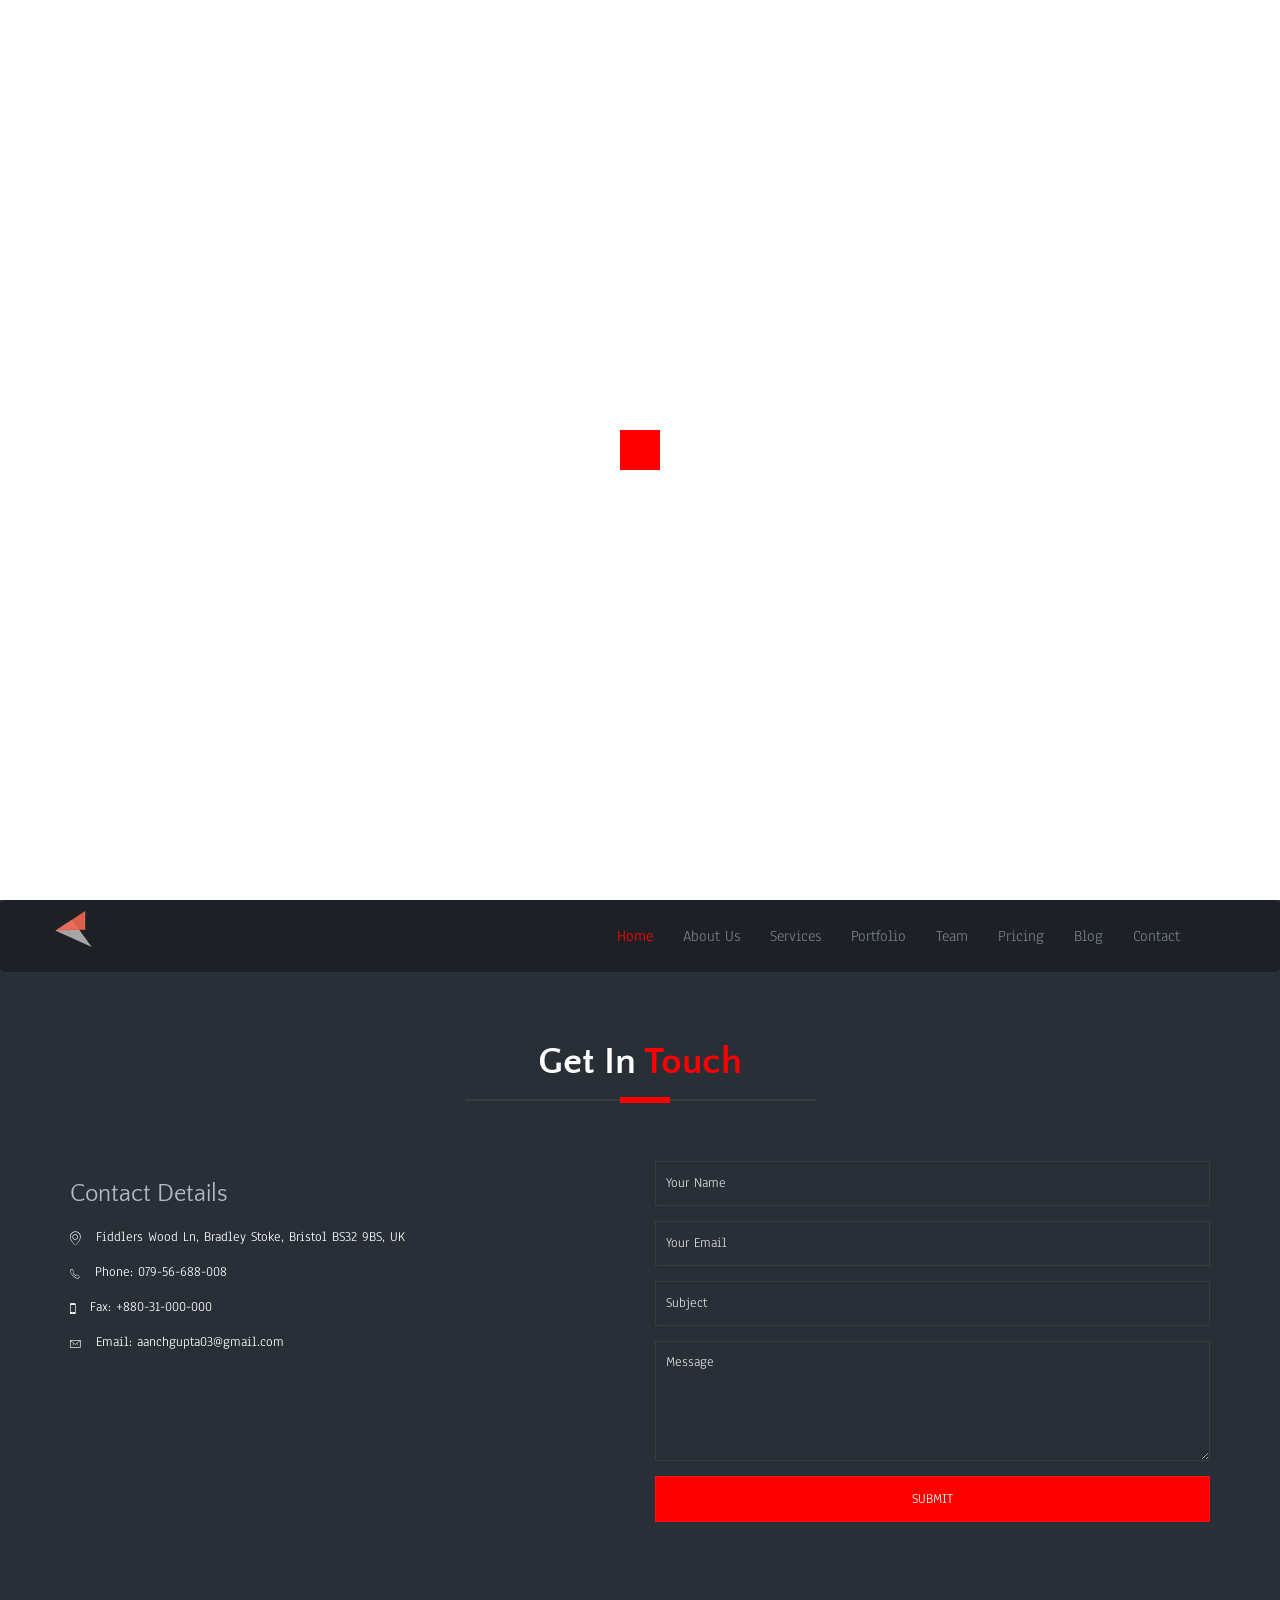
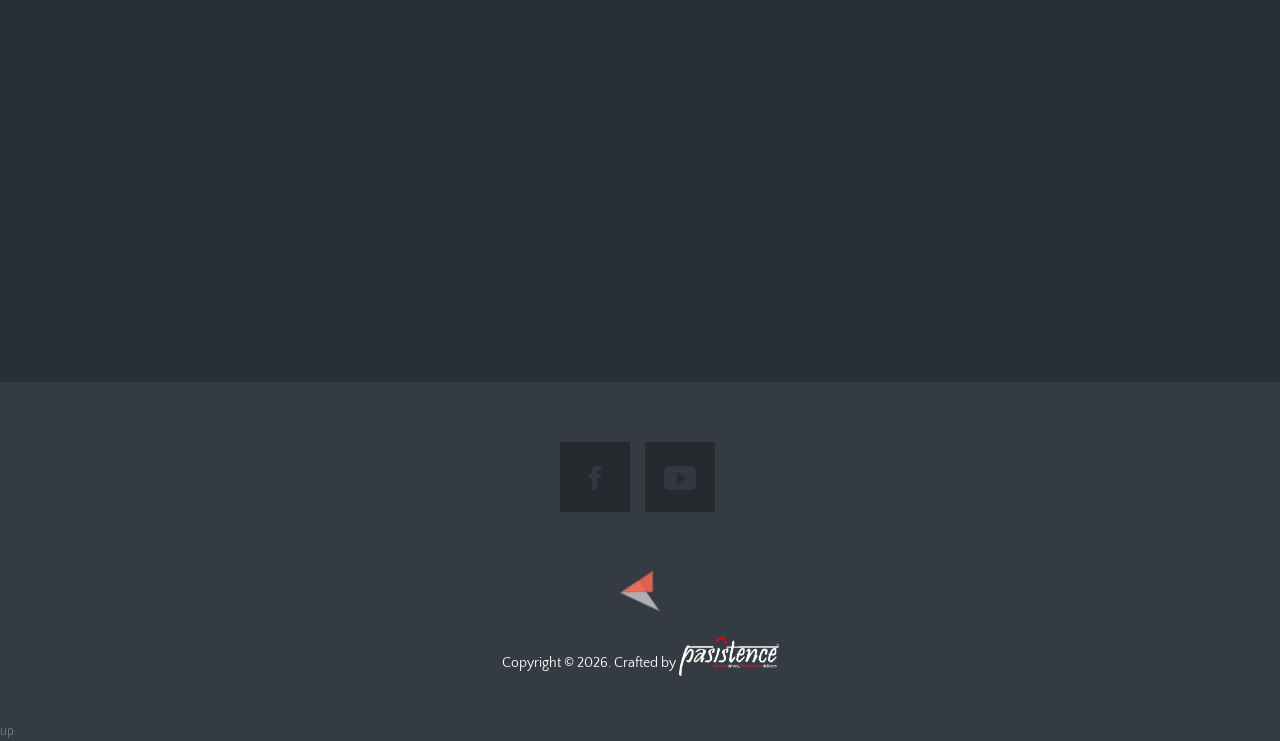
<file: meghna-master/meghna-master/contact.html>
<!DOCTYPE html>
<!--[if lt IE 7]>      <html class="no-js lt-ie9 lt-ie8 lt-ie7"> <![endif]-->
<!--[if IE 7]>         <html class="no-js lt-ie9 lt-ie8"> <![endif]-->
<!--[if IE 8]>         <html class="no-js lt-ie9"> <![endif]-->
<!--[if gt IE 8]><!--> <html class="no-js"> <!--<![endif]-->
    <head>
		<meta http-equiv="Content-Type" content="text/html; charset=UTF-8">
        <meta name="description" content="Meghna One page parallax responsive HTML Template ">
        
        <meta name="author" content="Muhammad Morshed">
		
        <title>Meghna | Responsive Multipurpose Parallax HTML5 Template</title>
		
		<!-- Mobile Specific Meta
		================================================== -->
        <meta name="viewport" content="width=device-width, initial-scale=1">
		
		<!-- Favicon -->
		<!-- <link rel="shortcut icon" type="image/x-icon" href="img/favicon.png" /> -->
		
		<!-- CSS
		
		
		
		================================================== -->
		<!-- Fontawesome Icon font -->
        <link rel="stylesheet" href="plugins/themefisher-font/style.css">
		<!-- bootstrap.min css -->
        <link rel="stylesheet" href="plugins/bootstrap/dist/css/bootstrap.min.css">
		<!-- Animate.css -->
        <link rel="stylesheet" href="plugins/animate-css/animate.css">
        <!-- Magnific popup css -->
        <link rel="stylesheet" href="plugins/magnific-popup/dist/magnific-popup.css">
		<!-- Slick Carousel -->
        <link rel="stylesheet" href="plugins/slick-carousel/slick/slick.css">
        <link rel="stylesheet" href="plugins/slick-carousel/slick/slick-theme.css">
		<!-- Main Stylesheet -->
        <link rel="stylesheet" href="css/style.css">

			
    </head>
	
    <body id="body" data-spy="scroll" data-target=".navbar" data-offset="50">
	    <!--
	    Start Preloader
	    ==================================== -->
		<div id="preloader">
			<div class="preloader">
				<div class="sk-cube-grid">
				  <div class="sk-cube sk-cube1"></div>
				  <div class="sk-cube sk-cube2"></div>
				  <div class="sk-cube sk-cube3"></div>
				  <div class="sk-cube sk-cube4"></div>
				  <div class="sk-cube sk-cube5"></div>
				  <div class="sk-cube sk-cube6"></div>
				  <div class="sk-cube sk-cube7"></div>
				  <div class="sk-cube sk-cube8"></div>
				  <div class="sk-cube sk-cube9"></div>
				</div>
			</div>
		</div>
        <!--
        End Preloader
        ==================================== -->

 <!--
Welcome Slider
==================================== -->

<section class="hero-area">
	<div class="block">
		<div class="video-button">
			<i class="tf-ion-play"></i>

		</div>
		<h1>Experience the new reality</h1>
		<p>Lorem ipsum dolor sit amet consectetur adipisicing elit.  Fugit, excepturi. At recusandae sit perferendis autem,iste tempora nostrum numquam sapiente!</p>
		<a data-scroll href="#services" class="btn btn-transparent">Explore Us</a>
	</div>
</section>	

 <!-- 
  Fixed Navigation
  ==================================== -->
    <header id="navigation" class="navbar navigation">
        <div class="container">
            <div class="navbar-header">
              <!-- responsive nav button -->
                <button type="button" class="navbar-toggle" data-toggle="collapse" data-target=".navbar-collapse">
                    <span class="sr-only">Toggle navigation</span>
                    <span class="icon-bar"></span>
                    <span class="icon-bar"></span>
                    <span class="icon-bar"></span>
                </button>
                <!-- /responsive nav button -->
    
                <!-- logo -->
                <a class="navbar-brand logo" href="#body">
                    <img src="images/AanchalGuptalogo.png" style="height:100%; width:100%;"  alt="Website Logo" />
                    
                </a>
            <!-- /logo -->
        </div>

        <!-- main nav -->
        <nav class="collapse navbar-collapse navbar-right" role="Navigation">
            <ul id="nav" class="nav navbar-nav navigation-menu">
                <li><a data-scroll href="#body">Home</a></li>
                <li><a data-scroll href="#about">About Us</a></li>
                <li><a data-scroll href="#services">Services</a></li>
                <li><a data-scroll href="#portfolio">Portfolio</a></li>
                <li><a data-scroll href="#our-team">Team</a></li>
                <li><a data-scroll href="#pricing">Pricing</a></li>
                <li><a data-scroll href="#blog">Blog</a></li>
                <li><a data-scroll href="#contact-us">Contact</a></li>
            </ul>
        </nav>
        <!-- /main nav -->
  
      </div>
  </header>
  <!--
  End Fixed Navigation
  ==================================== -->



<!-- Srart Contact Us
=========================================== -->		
<section id="contact-us" class="contact-us section-bg">
	<div class="container">
		<div class="row">
			
			<!-- section title -->
			<div class="title text-center wow fadeIn" data-wow-duration="500ms">
				<h2 style="color:white;">Get In <span class="color" style="color:red;">Touch</span></h2>
				<div class="border"></div>
			</div>
			<!-- /section title -->
			
			<!-- Contact Details -->
			<div class="contact-info col-md-6 wow fadeInUp" data-wow-duration="500ms">
				<h3>Contact Details</h3>
				<p></p>
				<div class="contact-details" style="color:white;">
					<div class="con-info clearfix">
						<i class="tf-map-pin"></i>
						<span>Fiddlers Wood Ln, Bradley Stoke, Bristol BS32 9BS, UK</span>
					</div>
					
					<div class="con-info clearfix">
						<i class="tf-ion-ios-telephone-outline"></i>
						<span>Phone: 079-56-688-008</span>
					</div>
					
					<div class="con-info clearfix">
						<i class="tf-ion-iphone"></i>
						<span>  Fax: +880-31-000-000</span>
					</div>
					
					<div class="con-info clearfix">
						<i class="tf-ion-ios-email-outline"></i>
						<span>Email: aanchgupta03@gmail.com</span>
					</div>
				</div>
			</div>
			<!-- / End Contact Details -->
				
			<!-- Contact Form -->
			<div class="contact-form col-md-6 wow fadeInUp" data-wow-duration="500ms" data-wow-delay="300ms">
				<form id="contact-form" method="post" action="#" role="form">
				
					<div class="form-group">
						<input type="text" placeholder="Your Name" class="form-control" name="name" id="name">
					</div>
					
					<div class="form-group">
						<input type="email" placeholder="Your Email" class="form-control" name="email" id="email">
					</div>
					
					<div class="form-group">
						<input type="text" placeholder="Subject" class="form-control" name="subject" id="subject">
					</div>
					
					<div class="form-group">
						<textarea rows="6" placeholder="Message" class="form-control" name="message" id="message"></textarea>	
					</div>
					
					<div id="mail-success" class="success">
						Thank you. The Mailman is on His Way :)
					</div>
					
					<div id="mail-fail" class="error">
						Sorry, don't know what happened. Try later :(
					</div>
					
					<div id="cf-submit">
						<input type="submit" id="contact-submit" class="btn btn-transparent" value="SUBMIT">
					</div>						
					
				</form>
			</div>
			<!-- ./End Contact Form -->
		
		</div> <!-- end row -->
	</div> <!-- end container -->
	
	<!-- Google Map -->
	<div class="google-map">
		<div id="map-canvas">
		<iframe src="https://www.google.com/maps/embed?pb=!1m14!1m8!1m3!1d4963.609273616875!2d-2.544929!3d51.535143!3m2!1i1024!2i768!4f13.1!3m3!1m2!1s0x487190fbce1b7efb%3A0xd58e7b3965514737!2sFiddlers+Wood+Ln%2C+Bradley+Stoke%2C+Bristol+BS32+9BL%2C+UK!5e0!3m2!1sen!2sin!4v1532070117257" width="100%" height="100%" frameborder="0" style="border:0" allowfullscreen></iframe>
		</div>
	</div>	
	<!-- /Google Map -->
	
</section> <!-- end section -->
	


		
		
		<!-- end Contact Area
		========================================== -->
		
		<footer id="footer" class="bg-one">
			<div class="container">
			    <div class="row wow fadeInUp" data-wow-duration="500ms">
					<div class="col-lg-12">
						
						<!-- Footer Social Links -->
						<div class="social-icon">
							<ul class="list-inline">
								<li><a href="https://www.facebook.com/aanchalgupta03/?ref=hl"><i class="tf-ion-social-facebook"></i></a></li>
								<li><a href="https://www.youtube.com/channel/UCMEg4u718pbuK49HJwv6orA"><i class="tf-ion-social-youtube"></i></a></li>
								
							</ul>
						</div>
						<!--/. End Footer Social Links -->

						<!-- copyright -->
						<div class="copyright text-center">
							<a href="index.html">
								 <img src="images/AanchalGuptalogo.png" width="40px" height="40px" alt="Meghna" />  
								
							</a>
							<br />
							
							<p> Copyright &copy; <script>document.write(new Date().getFullYear())</script>. Crafted by <a href="http://www.pasistence.com"> <span>   <img src="images/pasistence-logo.png" width="100px" height="40px" alt="pasistencelogo" /> </span> </a>
								
							</p>
						</div>
						<!-- /copyright -->
						
					</div> <!-- end col lg 12 -->
				</div> <!-- end row -->
			</div> <!-- end container -->
		</footer> <!-- end footer -->

		<div id="scroll-up">
			up
		</div>
		
	    
		
		
		
		
		
		
		


		<!-- 
		Essential Scripts
		=====================================-->
		
		<!-- Main jQuery -->
		<script type="text/javascript" src="plugins/jquery/dist/jquery.min.js"></script>
		<!-- Bootstrap 3.1 -->
		<script type="text/javascript" src="plugins/bootstrap/dist/js/bootstrap.min.js"></script>
		<!-- Slick Carousel -->
		<script type="text/javascript" src="plugins/slick-carousel/slick/slick.min.js"></script>
		<!-- Portfolio Filtering -->
		<script type="text/javascript" src="plugins/mixitup/dist/mixitup.min.js"></script>
		<!-- Smooth Scroll -->
		<script type="text/javascript" src="plugins/smooth-scroll/dist/js/smooth-scroll.min.js"></script>
		<!-- Magnific popup -->
		<script type="text/javascript" src="plugins/magnific-popup/dist/jquery.magnific-popup.min.js"></script>
		<!-- Google Map API 
		<script type="text/javascript"  src="http://maps.google.com/maps/api/js?sensor=false"></script>-->
		<!-- Sticky Nav -->
		<script type="text/javascript" src="plugins/Sticky/jquery.sticky.js"></script>
		<!-- Number Counter Script -->
		<script type="text/javascript" src="plugins/count-to/jquery.countTo.js"></script>
		<!-- wow.min Script -->
		<script type="text/javascript" src="plugins/wow/dist/wow.min.js"></script>
		<!-- Custom js -->
		<script type="text/javascript" src="js/script.js"></script>
		
    </body>
</html>
</file>
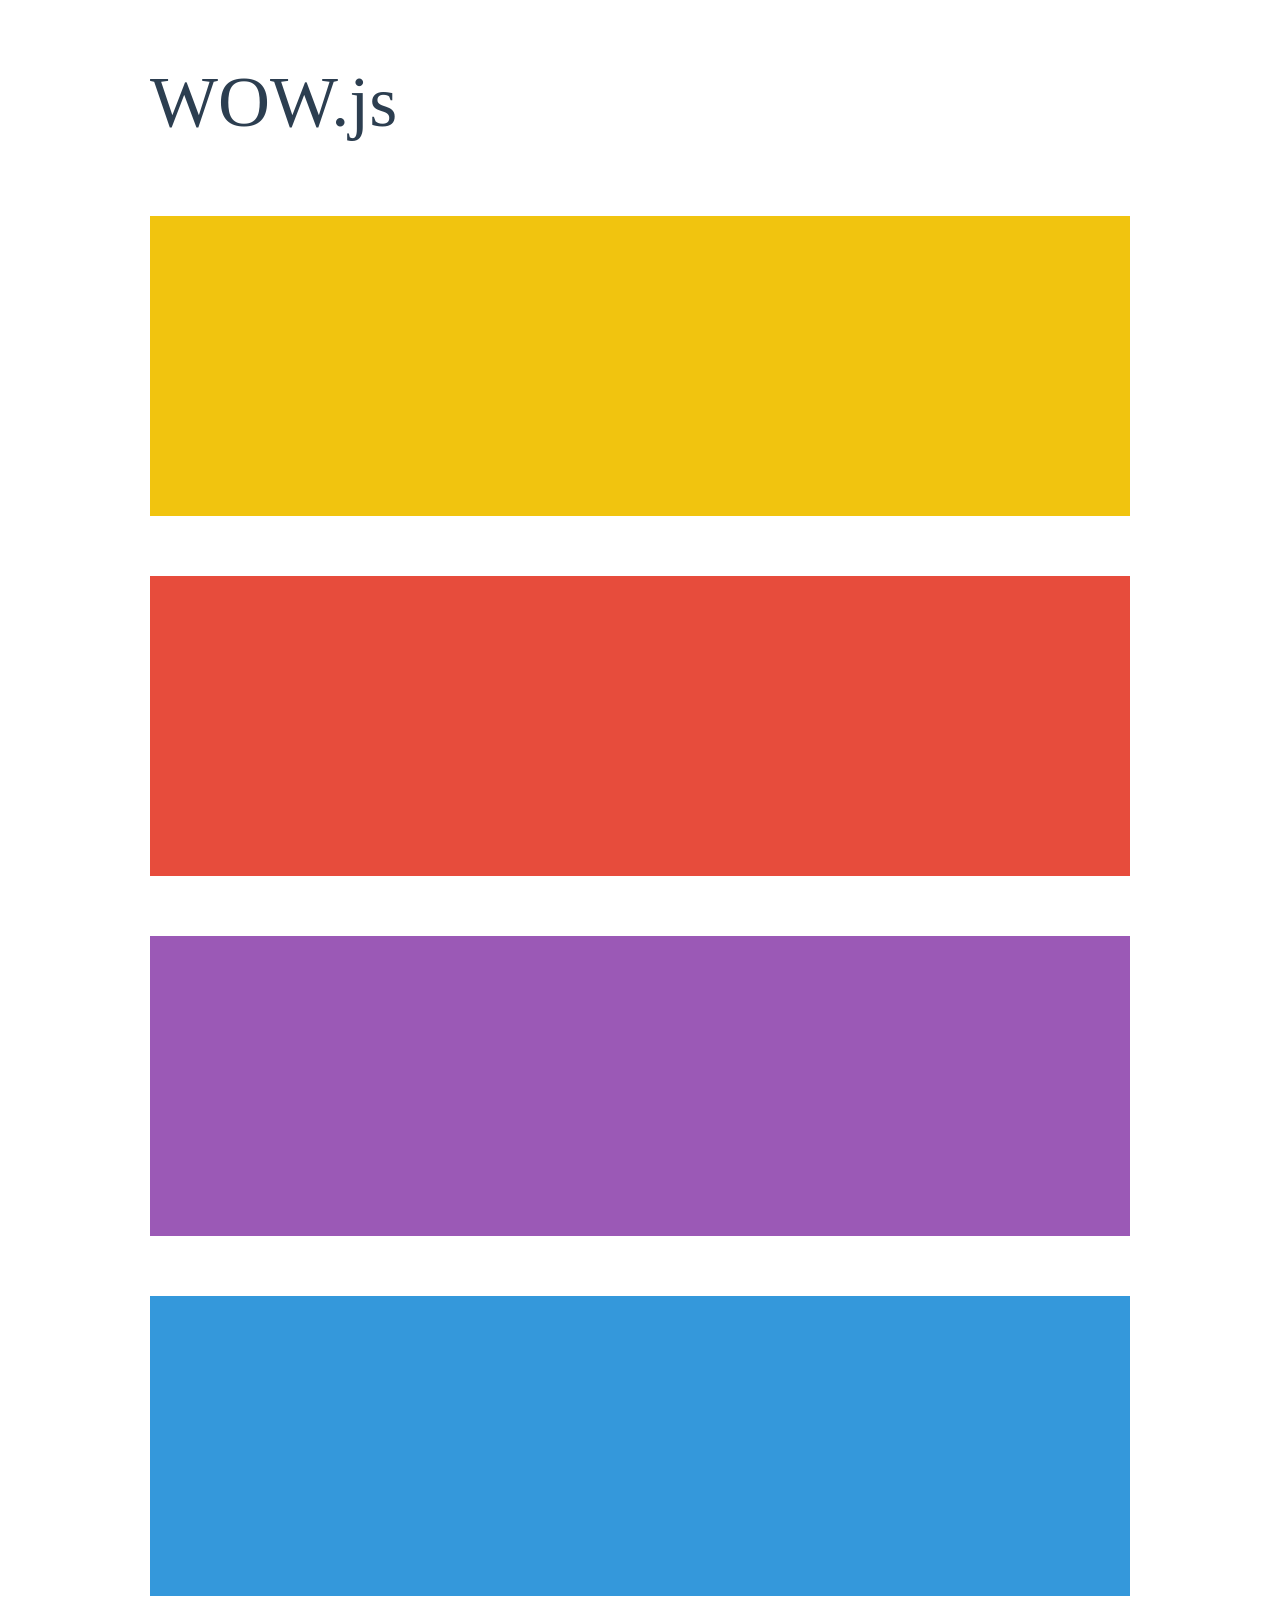
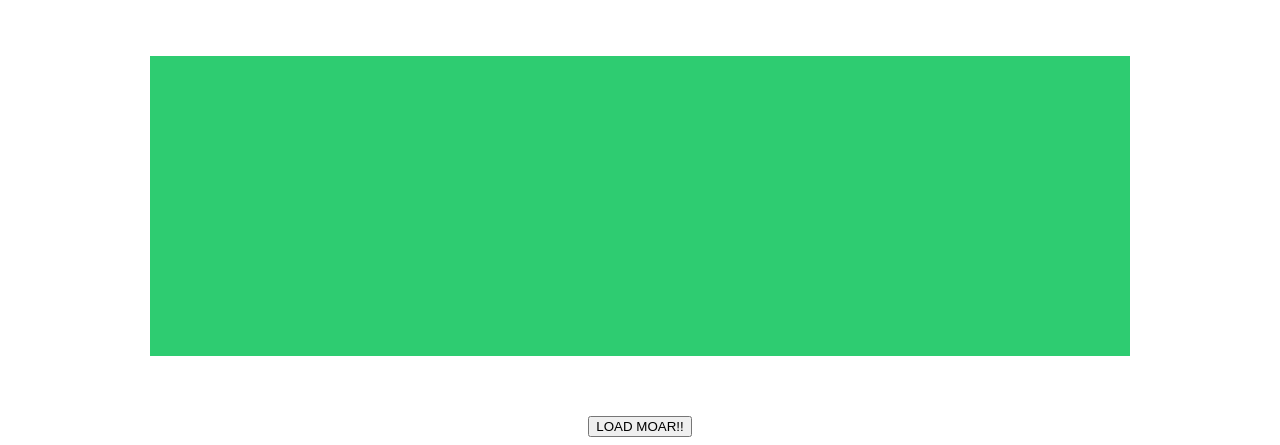
<file: meghna-master/meghna-master/plugins/wow/demo.html>
<!doctype html>

<html lang="en">
<head>
  <meta charset="utf-8">
  <title>WOW</title>
  <link rel="stylesheet" href="css/libs/animate.css">
  <link rel="stylesheet" href="css/site.css">
  <style>
    .wow:first-child {
      visibility: hidden;
    }
  </style>
  <!--[if IE]>
    <script src="http://html5shiv.googlecode.com/svn/trunk/html5.js"></script>
  <![endif]-->
</head>

<body>
  <div id="container">
    <header>
      <h1>WOW.js</h1>
    </header>
    <div id="main">
      <section class="wow fadeInDown" style="background-color: #f1c40f;"></section>
      <section class="wow pulse" style="background-color: #e74c3c;" data-wow-iteration="infinite" data-wow-duration="1500ms"></section>
      <section class="section--purple wow slideInRight" data-wow-delay="2s"></section>
      <section class="section--blue wow bounceInLeft" data-wow-offset="300"></section>
      <section class="section--green wow slideInLeft" data-wow-duration="4s"></section>
      <button id="moar">LOAD MOAR!!</button>
    </div>
  </div>
  <script src="dist/wow.js"></script>
  <script>
    wow = new WOW(
      {
        animateClass: 'animated',
        offset:       100,
        callback:     function(box) {
          console.log("WOW: animating <" + box.tagName.toLowerCase() + ">")
        }
      }
    );
    wow.init();
    document.getElementById('moar').onclick = function() {
      var section = document.createElement('section');
      section.className = 'section--purple wow fadeInDown';
      this.parentNode.insertBefore(section, this);
    };
  </script>
</body>
</html>
</file>
<file: meghna-master/meghna-master/plugins/themefisher-font/style.css>
@font-face {
  font-family: 'themefisher-font';
  src:  url('fonts/themefisher-font.eot?ug5hnh');
  src:  url('fonts/themefisher-font.eot?ug5hnh#iefix') format('embedded-opentype'),
    url('fonts/themefisher-font.ttf?ug5hnh') format('truetype'),
    url('fonts/themefisher-font.woff?ug5hnh') format('woff'),
    url('fonts/themefisher-font.svg?ug5hnh#themefisher-font') format('svg');
  font-weight: normal;
  font-style: normal;
}

[class^="tf-"], [class*=" tf-"] {
  /* use !important to prevent issues with browser extensions that change fonts */
  font-family: 'themefisher-font' !important;
  speak: none;
  font-style: normal;
  font-weight: normal;
  font-variant: normal;
  text-transform: none;
  line-height: 1;

  /* Better Font Rendering =========== */
  -webkit-font-smoothing: antialiased;
  -moz-osx-font-smoothing: grayscale;
}

.tf-ion-alert-circled:before {
  content: "\f100";
}
.tf-ion-alert:before {
  content: "\f101";
}
.tf-ion-android-add-circle:before {
  content: "\f359";
}
.tf-ion-android-add:before {
  content: "\f2c7";
}
.tf-ion-android-alarm-clock:before {
  content: "\f35a";
}
.tf-ion-android-alert:before {
  content: "\f35b";
}
.tf-ion-android-apps:before {
  content: "\f35c";
}
.tf-ion-android-archive:before {
  content: "\f2c9";
}
.tf-ion-android-arrow-back:before {
  content: "\f2ca";
}
.tf-ion-android-arrow-down:before {
  content: "\f35d";
}
.tf-ion-android-arrow-dropdown-circle:before {
  content: "\f35e";
}
.tf-ion-android-arrow-dropdown:before {
  content: "\f35f";
}
.tf-ion-android-arrow-dropleft-circle:before {
  content: "\f360";
}
.tf-ion-android-arrow-dropleft:before {
  content: "\f361";
}
.tf-ion-android-arrow-dropright-circle:before {
  content: "\f362";
}
.tf-ion-android-arrow-dropright:before {
  content: "\f363";
}
.tf-ion-android-arrow-dropup-circle:before {
  content: "\f364";
}
.tf-ion-android-arrow-dropup:before {
  content: "\f365";
}
.tf-ion-android-arrow-forward:before {
  content: "\f30f";
}
.tf-ion-android-arrow-up:before {
  content: "\f366";
}
.tf-ion-android-attach:before {
  content: "\f367";
}
.tf-ion-android-bar:before {
  content: "\f368";
}
.tf-ion-android-bicycle:before {
  content: "\f369";
}
.tf-ion-android-boat:before {
  content: "\f36a";
}
.tf-ion-android-bookmark:before {
  content: "\f36b";
}
.tf-ion-android-bulb:before {
  content: "\f36c";
}
.tf-ion-android-bus:before {
  content: "\f36d";
}
.tf-ion-android-calendar:before {
  content: "\f2d1";
}
.tf-ion-android-call:before {
  content: "\f2d2";
}
.tf-ion-android-camera:before {
  content: "\f2d3";
}
.tf-ion-android-cancel:before {
  content: "\f36e";
}
.tf-ion-android-car:before {
  content: "\f36f";
}
.tf-ion-android-cart:before {
  content: "\f370";
}
.tf-ion-android-chat:before {
  content: "\f2d4";
}
.tf-ion-android-checkbox-blank:before {
  content: "\f371";
}
.tf-ion-android-checkbox-outline-blank:before {
  content: "\f372";
}
.tf-ion-android-checkbox-outline:before {
  content: "\f373";
}
.tf-ion-android-checkbox:before {
  content: "\f374";
}
.tf-ion-android-checkmark-circle:before {
  content: "\f375";
}
.tf-ion-android-clipboard:before {
  content: "\f376";
}
.tf-ion-android-close:before {
  content: "\f2d7";
}
.tf-ion-android-cloud-circle:before {
  content: "\f377";
}
.tf-ion-android-cloud-done:before {
  content: "\f378";
}
.tf-ion-android-cloud-outline:before {
  content: "\f379";
}
.tf-ion-android-cloud:before {
  content: "\f37a";
}
.tf-ion-android-color-palette:before {
  content: "\f37b";
}
.tf-ion-android-compass:before {
  content: "\f37c";
}
.tf-ion-android-contact:before {
  content: "\f2d8";
}
.tf-ion-android-contacts:before {
  content: "\f2d9";
}
.tf-ion-android-contract:before {
  content: "\f37d";
}
.tf-ion-android-create:before {
  content: "\f37e";
}
.tf-ion-android-delete:before {
  content: "\f37f";
}
.tf-ion-android-desktop:before {
  content: "\f380";
}
.tf-ion-android-document:before {
  content: "\f381";
}
.tf-ion-android-done-all:before {
  content: "\f382";
}
.tf-ion-android-done:before {
  content: "\f383";
}
.tf-ion-android-download:before {
  content: "\f2dd";
}
.tf-ion-android-drafts:before {
  content: "\f384";
}
.tf-ion-android-exit:before {
  content: "\f385";
}
.tf-ion-android-expand:before {
  content: "\f386";
}
.tf-ion-android-favorite-outline:before {
  content: "\f387";
}
.tf-ion-android-favorite:before {
  content: "\f388";
}
.tf-ion-android-film:before {
  content: "\f389";
}
.tf-ion-android-folder-open:before {
  content: "\f38a";
}
.tf-ion-android-folder:before {
  content: "\f2e0";
}
.tf-ion-android-funnel:before {
  content: "\f38b";
}
.tf-ion-android-globe:before {
  content: "\f38c";
}
.tf-ion-android-hand:before {
  content: "\f2e3";
}
.tf-ion-android-hangout:before {
  content: "\f38d";
}
.tf-ion-android-happy:before {
  content: "\f38e";
}
.tf-ion-android-home:before {
  content: "\f38f";
}
.tf-ion-android-image:before {
  content: "\f2e4";
}
.tf-ion-android-laptop:before {
  content: "\f390";
}
.tf-ion-android-list:before {
  content: "\f391";
}
.tf-ion-android-locate:before {
  content: "\f2e9";
}
.tf-ion-android-lock:before {
  content: "\f392";
}
.tf-ion-android-mail:before {
  content: "\f2eb";
}
.tf-ion-android-map:before {
  content: "\f393";
}
.tf-ion-android-menu:before {
  content: "\f394";
}
.tf-ion-android-microphone-off:before {
  content: "\f395";
}
.tf-ion-android-microphone:before {
  content: "\f2ec";
}
.tf-ion-android-more-horizontal:before {
  content: "\f396";
}
.tf-ion-android-more-vertical:before {
  content: "\f397";
}
.tf-ion-android-navigate:before {
  content: "\f398";
}
.tf-ion-android-notifications-none:before {
  content: "\f399";
}
.tf-ion-android-notifications-off:before {
  content: "\f39a";
}
.tf-ion-android-notifications:before {
  content: "\f39b";
}
.tf-ion-android-open:before {
  content: "\f39c";
}
.tf-ion-android-options:before {
  content: "\f39d";
}
.tf-ion-android-people:before {
  content: "\f39e";
}
.tf-ion-android-person-add:before {
  content: "\f39f";
}
.tf-ion-android-person:before {
  content: "\f3a0";
}
.tf-ion-android-phone-landscape:before {
  content: "\f3a1";
}
.tf-ion-android-phone-portrait:before {
  content: "\f3a2";
}
.tf-ion-android-pin:before {
  content: "\f3a3";
}
.tf-ion-android-plane:before {
  content: "\f3a4";
}
.tf-ion-android-playstore:before {
  content: "\f2f0";
}
.tf-ion-android-print:before {
  content: "\f3a5";
}
.tf-ion-android-radio-button-off:before {
  content: "\f3a6";
}
.tf-ion-android-radio-button-on:before {
  content: "\f3a7";
}
.tf-ion-android-refresh:before {
  content: "\f3a8";
}
.tf-ion-android-remove-circle:before {
  content: "\f3a9";
}
.tf-ion-android-remove:before {
  content: "\f2f4";
}
.tf-ion-android-restaurant:before {
  content: "\f3aa";
}
.tf-ion-android-sad:before {
  content: "\f3ab";
}
.tf-ion-android-search:before {
  content: "\f2f5";
}
.tf-ion-android-send:before {
  content: "\f2f6";
}
.tf-ion-android-settings:before {
  content: "\f2f7";
}
.tf-ion-android-share-alt:before {
  content: "\f3ac";
}
.tf-ion-android-share:before {
  content: "\f2f8";
}
.tf-ion-android-star-half:before {
  content: "\f3ad";
}
.tf-ion-android-star-outline:before {
  content: "\f3ae";
}
.tf-ion-android-star:before {
  content: "\f2fc";
}
.tf-ion-android-stopwatch:before {
  content: "\f2fd";
}
.tf-ion-android-subway:before {
  content: "\f3af";
}
.tf-ion-android-sunny:before {
  content: "\f3b0";
}
.tf-ion-android-sync:before {
  content: "\f3b1";
}
.tf-ion-android-textsms:before {
  content: "\f3b2";
}
.tf-ion-android-time:before {
  content: "\f3b3";
}
.tf-ion-android-train:before {
  content: "\f3b4";
}
.tf-ion-android-unlock:before {
  content: "\f3b5";
}
.tf-ion-android-upload:before {
  content: "\f3b6";
}
.tf-ion-android-volume-down:before {
  content: "\f3b7";
}
.tf-ion-android-volume-mute:before {
  content: "\f3b8";
}
.tf-ion-android-volume-off:before {
  content: "\f3b9";
}
.tf-ion-android-volume-up:before {
  content: "\f3ba";
}
.tf-ion-android-walk:before {
  content: "\f3bb";
}
.tf-ion-android-warning:before {
  content: "\f3bc";
}
.tf-ion-android-watch:before {
  content: "\f3bd";
}
.tf-ion-android-wifi:before {
  content: "\f305";
}
.tf-ion-aperture:before {
  content: "\f313";
}
.tf-ion-archive:before {
  content: "\f102";
}
.tf-ion-arrow-down-a:before {
  content: "\f103";
}
.tf-ion-arrow-down-b:before {
  content: "\f104";
}
.tf-ion-arrow-down-c:before {
  content: "\f105";
}
.tf-ion-arrow-expand:before {
  content: "\f25e";
}
.tf-ion-arrow-graph-down-left:before {
  content: "\f25f";
}
.tf-ion-arrow-graph-down-right:before {
  content: "\f260";
}
.tf-ion-arrow-graph-up-left:before {
  content: "\f261";
}
.tf-ion-arrow-graph-up-right:before {
  content: "\f262";
}
.tf-ion-arrow-left-a:before {
  content: "\f106";
}
.tf-ion-arrow-left-b:before {
  content: "\f107";
}
.tf-ion-arrow-left-c:before {
  content: "\f108";
}
.tf-ion-arrow-move:before {
  content: "\f263";
}
.tf-ion-arrow-resize:before {
  content: "\f264";
}
.tf-ion-arrow-return-left:before {
  content: "\f265";
}
.tf-ion-arrow-return-right:before {
  content: "\f266";
}
.tf-ion-arrow-right-a:before {
  content: "\f109";
}
.tf-ion-arrow-right-b:before {
  content: "\f10a";
}
.tf-ion-arrow-right-c:before {
  content: "\f10b";
}
.tf-ion-arrow-shrink:before {
  content: "\f267";
}
.tf-ion-arrow-swap:before {
  content: "\f268";
}
.tf-ion-arrow-up-a:before {
  content: "\f10c";
}
.tf-ion-arrow-up-b:before {
  content: "\f10d";
}
.tf-ion-arrow-up-c:before {
  content: "\f10e";
}
.tf-ion-asterisk:before {
  content: "\f314";
}
.tf-ion-at:before {
  content: "\f10f";
}
.tf-ion-backspace-outline:before {
  content: "\f3be";
}
.tf-ion-backspace:before {
  content: "\f3bf";
}
.tf-ion-bag:before {
  content: "\f110";
}
.tf-ion-battery-charging:before {
  content: "\f111";
}
.tf-ion-battery-empty:before {
  content: "\f112";
}
.tf-ion-battery-full:before {
  content: "\f113";
}
.tf-ion-battery-half:before {
  content: "\f114";
}
.tf-ion-battery-low:before {
  content: "\f115";
}
.tf-ion-beaker:before {
  content: "\f269";
}
.tf-ion-beer:before {
  content: "\f26a";
}
.tf-ion-bluetooth:before {
  content: "\f116";
}
.tf-ion-bonfire:before {
  content: "\f315";
}
.tf-ion-bookmark:before {
  content: "\f26b";
}
.tf-ion-bowtie:before {
  content: "\f3c0";
}
.tf-ion-briefcase:before {
  content: "\f26c";
}
.tf-ion-bug:before {
  content: "\f2be";
}
.tf-ion-calculator:before {
  content: "\f26d";
}
.tf-ion-calendar:before {
  content: "\f117";
}
.tf-ion-camera:before {
  content: "\f118";
}
.tf-ion-card:before {
  content: "\f119";
}
.tf-ion-cash:before {
  content: "\f316";
}
.tf-ion-chatbox-working:before {
  content: "\f11a";
}
.tf-ion-chatbox:before {
  content: "\f11b";
}
.tf-ion-chatboxes:before {
  content: "\f11c";
}
.tf-ion-chatbubble-working:before {
  content: "\f11d";
}
.tf-ion-chatbubble:before {
  content: "\f11e";
}
.tf-ion-chatbubbles:before {
  content: "\f11f";
}
.tf-ion-checkmark-circled:before {
  content: "\f120";
}
.tf-ion-checkmark-round:before {
  content: "\f121";
}
.tf-ion-checkmark:before {
  content: "\f122";
}
.tf-ion-chevron-down:before {
  content: "\f123";
}
.tf-ion-chevron-left:before {
  content: "\f124";
}
.tf-ion-chevron-right:before {
  content: "\f125";
}
.tf-ion-chevron-up:before {
  content: "\f126";
}
.tf-ion-clipboard:before {
  content: "\f127";
}
.tf-ion-clock:before {
  content: "\f26e";
}
.tf-ion-close-circled:before {
  content: "\f128";
}
.tf-ion-close-round:before {
  content: "\f129";
}
.tf-ion-close:before {
  content: "\f12a";
}
.tf-ion-closed-captioning:before {
  content: "\f317";
}
.tf-ion-cloud:before {
  content: "\f12b";
}
.tf-ion-code-download:before {
  content: "\f26f";
}
.tf-ion-code-working:before {
  content: "\f270";
}
.tf-ion-code:before {
  content: "\f271";
}
.tf-ion-coffee:before {
  content: "\f272";
}
.tf-ion-compass:before {
  content: "\f273";
}
.tf-ion-compose:before {
  content: "\f12c";
}
.tf-ion-connection-bars:before {
  content: "\f274";
}
.tf-ion-contrast:before {
  content: "\f275";
}
.tf-ion-crop:before {
  content: "\f3c1";
}
.tf-ion-cube:before {
  content: "\f318";
}
.tf-ion-disc:before {
  content: "\f12d";
}
.tf-ion-document-text:before {
  content: "\f12e";
}
.tf-ion-document:before {
  content: "\f12f";
}
.tf-ion-drag:before {
  content: "\f130";
}
.tf-ion-earth:before {
  content: "\f276";
}
.tf-ion-easel:before {
  content: "\f3c2";
}
.tf-ion-edit:before {
  content: "\f2bf";
}
.tf-ion-egg:before {
  content: "\f277";
}
.tf-ion-eject:before {
  content: "\f131";
}
.tf-ion-email-unread:before {
  content: "\f3c3";
}
.tf-ion-email:before {
  content: "\f132";
}
.tf-ion-erlenmeyer-flask-bubbles:before {
  content: "\f3c4";
}
.tf-ion-erlenmeyer-flask:before {
  content: "\f3c5";
}
.tf-ion-eye-disabled:before {
  content: "\f306";
}
.tf-ion-eye:before {
  content: "\f133";
}
.tf-ion-female:before {
  content: "\f278";
}
.tf-ion-filing:before {
  content: "\f134";
}
.tf-ion-film-marker:before {
  content: "\f135";
}
.tf-ion-fireball:before {
  content: "\f319";
}
.tf-ion-flag:before {
  content: "\f279";
}
.tf-ion-flame:before {
  content: "\f31a";
}
.tf-ion-flash-off:before {
  content: "\f136";
}
.tf-ion-flash:before {
  content: "\f137";
}
.tf-ion-folder:before {
  content: "\f139";
}
.tf-ion-fork-repo:before {
  content: "\f2c0";
}
.tf-ion-fork:before {
  content: "\f27a";
}
.tf-ion-forward:before {
  content: "\f13a";
}
.tf-ion-funnel:before {
  content: "\f31b";
}
.tf-ion-gear-a:before {
  content: "\f13d";
}
.tf-ion-gear-b:before {
  content: "\f13e";
}
.tf-ion-grid:before {
  content: "\f13f";
}
.tf-ion-hammer:before {
  content: "\f27b";
}
.tf-ion-happy-outline:before {
  content: "\f3c6";
}
.tf-ion-happy:before {
  content: "\f31c";
}
.tf-ion-headphone:before {
  content: "\f140";
}
.tf-ion-heart-broken:before {
  content: "\f31d";
}
.tf-ion-heart:before {
  content: "\f141";
}
.tf-ion-help-buoy:before {
  content: "\f27c";
}
.tf-ion-help-circled:before {
  content: "\f142";
}
.tf-ion-help:before {
  content: "\f143";
}
.tf-ion-home:before {
  content: "\f144";
}
.tf-ion-icecream:before {
  content: "\f27d";
}
.tf-ion-image:before {
  content: "\f147";
}
.tf-ion-images:before {
  content: "\f148";
}
.tf-ion-information-circled:before {
  content: "\f149";
}
.tf-ion-information:before {
  content: "\f14a";
}
.tf-ion-ionic:before {
  content: "\f14b";
}
.tf-ion-ios-alarm-outline:before {
  content: "\f3c7";
}
.tf-ion-ios-alarm:before {
  content: "\f3c8";
}
.tf-ion-ios-albums-outline:before {
  content: "\f3c9";
}
.tf-ion-ios-albums:before {
  content: "\f3ca";
}
.tf-ion-ios-americanfootball-outline:before {
  content: "\f3cb";
}
.tf-ion-ios-americanfootball:before {
  content: "\f3cc";
}
.tf-ion-ios-analytics-outline:before {
  content: "\f3cd";
}
.tf-ion-ios-analytics:before {
  content: "\f3ce";
}
.tf-ion-ios-arrow-back:before {
  content: "\f3cf";
}
.tf-ion-ios-arrow-down:before {
  content: "\f3d0";
}
.tf-ion-ios-arrow-forward:before {
  content: "\f3d1";
}
.tf-ion-ios-arrow-left:before {
  content: "\f3d2";
}
.tf-ion-ios-arrow-right:before {
  content: "\f3d3";
}
.tf-ion-ios-arrow-thin-down:before {
  content: "\f3d4";
}
.tf-ion-ios-arrow-thin-left:before {
  content: "\f3d5";
}
.tf-ion-ios-arrow-thin-right:before {
  content: "\f3d6";
}
.tf-ion-ios-arrow-thin-up:before {
  content: "\f3d7";
}
.tf-ion-ios-arrow-up:before {
  content: "\f3d8";
}
.tf-ion-ios-at-outline:before {
  content: "\f3d9";
}
.tf-ion-ios-at:before {
  content: "\f3da";
}
.tf-ion-ios-barcode-outline:before {
  content: "\f3db";
}
.tf-ion-ios-barcode:before {
  content: "\f3dc";
}
.tf-ion-ios-baseball-outline:before {
  content: "\f3dd";
}
.tf-ion-ios-baseball:before {
  content: "\f3de";
}
.tf-ion-ios-basketball-outline:before {
  content: "\f3df";
}
.tf-ion-ios-basketball:before {
  content: "\f3e0";
}
.tf-ion-ios-bell-outline:before {
  content: "\f3e1";
}
.tf-ion-ios-bell:before {
  content: "\f3e2";
}
.tf-ion-ios-body-outline:before {
  content: "\f3e3";
}
.tf-ion-ios-body:before {
  content: "\f3e4";
}
.tf-ion-ios-bolt-outline:before {
  content: "\f3e5";
}
.tf-ion-ios-bolt:before {
  content: "\f3e6";
}
.tf-ion-ios-book-outline:before {
  content: "\f3e7";
}
.tf-ion-ios-book:before {
  content: "\f3e8";
}
.tf-ion-ios-bookmarks-outline:before {
  content: "\f3e9";
}
.tf-ion-ios-bookmarks:before {
  content: "\f3ea";
}
.tf-ion-ios-box-outline:before {
  content: "\f3eb";
}
.tf-ion-ios-box:before {
  content: "\f3ec";
}
.tf-ion-ios-briefcase-outline:before {
  content: "\f3ed";
}
.tf-ion-ios-briefcase:before {
  content: "\f3ee";
}
.tf-ion-ios-browsers-outline:before {
  content: "\f3ef";
}
.tf-ion-ios-browsers:before {
  content: "\f3f0";
}
.tf-ion-ios-calculator-outline:before {
  content: "\f3f1";
}
.tf-ion-ios-calculator:before {
  content: "\f3f2";
}
.tf-ion-ios-calendar-outline:before {
  content: "\f3f3";
}
.tf-ion-ios-calendar:before {
  content: "\f3f4";
}
.tf-ion-ios-camera-outline:before {
  content: "\f3f5";
}
.tf-ion-ios-camera:before {
  content: "\f3f6";
}
.tf-ion-ios-cart-outline:before {
  content: "\f3f7";
}
.tf-ion-ios-cart:before {
  content: "\f3f8";
}
.tf-ion-ios-chatboxes-outline:before {
  content: "\f3f9";
}
.tf-ion-ios-chatboxes:before {
  content: "\f3fa";
}
.tf-ion-ios-chatbubble-outline:before {
  content: "\f3fb";
}
.tf-ion-ios-chatbubble:before {
  content: "\f3fc";
}
.tf-ion-ios-checkmark-empty:before {
  content: "\f3fd";
}
.tf-ion-ios-checkmark-outline:before {
  content: "\f3fe";
}
.tf-ion-ios-checkmark:before {
  content: "\f3ff";
}
.tf-ion-ios-circle-filled:before {
  content: "\f400";
}
.tf-ion-ios-circle-outline:before {
  content: "\f401";
}
.tf-ion-ios-clock-outline:before {
  content: "\f402";
}
.tf-ion-ios-clock:before {
  content: "\f403";
}
.tf-ion-ios-close-empty:before {
  content: "\f404";
}
.tf-ion-ios-close-outline:before {
  content: "\f405";
}
.tf-ion-ios-close:before {
  content: "\f406";
}
.tf-ion-ios-cloud-download-outline:before {
  content: "\f407";
}
.tf-ion-ios-cloud-download:before {
  content: "\f408";
}
.tf-ion-ios-cloud-outline:before {
  content: "\f409";
}
.tf-ion-ios-cloud-upload-outline:before {
  content: "\f40a";
}
.tf-ion-ios-cloud-upload:before {
  content: "\f40b";
}
.tf-ion-ios-cloud:before {
  content: "\f40c";
}
.tf-ion-ios-cloudy-night-outline:before {
  content: "\f40d";
}
.tf-ion-ios-cloudy-night:before {
  content: "\f40e";
}
.tf-ion-ios-cloudy-outline:before {
  content: "\f40f";
}
.tf-ion-ios-cloudy:before {
  content: "\f410";
}
.tf-ion-ios-cog-outline:before {
  content: "\f411";
}
.tf-ion-ios-cog:before {
  content: "\f412";
}
.tf-ion-ios-color-filter-outline:before {
  content: "\f413";
}
.tf-ion-ios-color-filter:before {
  content: "\f414";
}
.tf-ion-ios-color-wand-outline:before {
  content: "\f415";
}
.tf-ion-ios-color-wand:before {
  content: "\f416";
}
.tf-ion-ios-compose-outline:before {
  content: "\f417";
}
.tf-ion-ios-compose:before {
  content: "\f418";
}
.tf-ion-ios-contact-outline:before {
  content: "\f419";
}
.tf-ion-ios-contact:before {
  content: "\f41a";
}
.tf-ion-ios-copy-outline:before {
  content: "\f41b";
}
.tf-ion-ios-copy:before {
  content: "\f41c";
}
.tf-ion-ios-crop-strong:before {
  content: "\f41d";
}
.tf-ion-ios-crop:before {
  content: "\f41e";
}
.tf-ion-ios-download-outline:before {
  content: "\f41f";
}
.tf-ion-ios-download:before {
  content: "\f420";
}
.tf-ion-ios-drag:before {
  content: "\f421";
}
.tf-ion-ios-email-outline:before {
  content: "\f422";
}
.tf-ion-ios-email:before {
  content: "\f423";
}
.tf-ion-ios-eye-outline:before {
  content: "\f424";
}
.tf-ion-ios-eye:before {
  content: "\f425";
}
.tf-ion-ios-fastforward-outline:before {
  content: "\f426";
}
.tf-ion-ios-fastforward:before {
  content: "\f427";
}
.tf-ion-ios-filing-outline:before {
  content: "\f428";
}
.tf-ion-ios-filing:before {
  content: "\f429";
}
.tf-ion-ios-film-outline:before {
  content: "\f42a";
}
.tf-ion-ios-film:before {
  content: "\f42b";
}
.tf-ion-ios-flag-outline:before {
  content: "\f42c";
}
.tf-ion-ios-flag:before {
  content: "\f42d";
}
.tf-ion-ios-flame-outline:before {
  content: "\f42e";
}
.tf-ion-ios-flame:before {
  content: "\f42f";
}
.tf-ion-ios-flask-outline:before {
  content: "\f430";
}
.tf-ion-ios-flask:before {
  content: "\f431";
}
.tf-ion-ios-flower-outline:before {
  content: "\f432";
}
.tf-ion-ios-flower:before {
  content: "\f433";
}
.tf-ion-ios-folder-outline:before {
  content: "\f434";
}
.tf-ion-ios-folder:before {
  content: "\f435";
}
.tf-ion-ios-football-outline:before {
  content: "\f436";
}
.tf-ion-ios-football:before {
  content: "\f437";
}
.tf-ion-ios-game-controller-a-outline:before {
  content: "\f438";
}
.tf-ion-ios-game-controller-a:before {
  content: "\f439";
}
.tf-ion-ios-game-controller-b-outline:before {
  content: "\f43a";
}
.tf-ion-ios-game-controller-b:before {
  content: "\f43b";
}
.tf-ion-ios-gear-outline:before {
  content: "\f43c";
}
.tf-ion-ios-gear:before {
  content: "\f43d";
}
.tf-ion-ios-glasses-outline:before {
  content: "\f43e";
}
.tf-ion-ios-glasses:before {
  content: "\f43f";
}
.tf-ion-ios-grid-view-outline:before {
  content: "\f440";
}
.tf-ion-ios-grid-view:before {
  content: "\f441";
}
.tf-ion-ios-heart-outline:before {
  content: "\f442";
}
.tf-ion-ios-heart:before {
  content: "\f443";
}
.tf-ion-ios-help-empty:before {
  content: "\f444";
}
.tf-ion-ios-help-outline:before {
  content: "\f445";
}
.tf-ion-ios-help:before {
  content: "\f446";
}
.tf-ion-ios-home-outline:before {
  content: "\f447";
}
.tf-ion-ios-home:before {
  content: "\f448";
}
.tf-ion-ios-infinite-outline:before {
  content: "\f449";
}
.tf-ion-ios-infinite:before {
  content: "\f44a";
}
.tf-ion-ios-information-empty:before {
  content: "\f44b";
}
.tf-ion-ios-information-outline:before {
  content: "\f44c";
}
.tf-ion-ios-information:before {
  content: "\f44d";
}
.tf-ion-ios-ionic-outline:before {
  content: "\f44e";
}
.tf-ion-ios-keypad-outline:before {
  content: "\f44f";
}
.tf-ion-ios-keypad:before {
  content: "\f450";
}
.tf-ion-ios-lightbulb-outline:before {
  content: "\f451";
}
.tf-ion-ios-lightbulb:before {
  content: "\f452";
}
.tf-ion-ios-list-outline:before {
  content: "\f453";
}
.tf-ion-ios-list:before {
  content: "\f454";
}
.tf-ion-ios-location-outline:before {
  content: "\f455";
}
.tf-ion-ios-location:before {
  content: "\f456";
}
.tf-ion-ios-locked-outline:before {
  content: "\f457";
}
.tf-ion-ios-locked:before {
  content: "\f458";
}
.tf-ion-ios-loop-strong:before {
  content: "\f459";
}
.tf-ion-ios-loop:before {
  content: "\f45a";
}
.tf-ion-ios-medical-outline:before {
  content: "\f45b";
}
.tf-ion-ios-medical:before {
  content: "\f45c";
}
.tf-ion-ios-medkit-outline:before {
  content: "\f45d";
}
.tf-ion-ios-medkit:before {
  content: "\f45e";
}
.tf-ion-ios-mic-off:before {
  content: "\f45f";
}
.tf-ion-ios-mic-outline:before {
  content: "\f460";
}
.tf-ion-ios-mic:before {
  content: "\f461";
}
.tf-ion-ios-minus-empty:before {
  content: "\f462";
}
.tf-ion-ios-minus-outline:before {
  content: "\f463";
}
.tf-ion-ios-minus:before {
  content: "\f464";
}
.tf-ion-ios-monitor-outline:before {
  content: "\f465";
}
.tf-ion-ios-monitor:before {
  content: "\f466";
}
.tf-ion-ios-moon-outline:before {
  content: "\f467";
}
.tf-ion-ios-moon:before {
  content: "\f468";
}
.tf-ion-ios-more-outline:before {
  content: "\f469";
}
.tf-ion-ios-more:before {
  content: "\f46a";
}
.tf-ion-ios-musical-note:before {
  content: "\f46b";
}
.tf-ion-ios-musical-notes:before {
  content: "\f46c";
}
.tf-ion-ios-navigate-outline:before {
  content: "\f46d";
}
.tf-ion-ios-navigate:before {
  content: "\f46e";
}
.tf-ion-ios-nutrition-outline:before {
  content: "\f46f";
}
.tf-ion-ios-nutrition:before {
  content: "\f470";
}
.tf-ion-ios-paper-outline:before {
  content: "\f471";
}
.tf-ion-ios-paper:before {
  content: "\f472";
}
.tf-ion-ios-paperplane-outline:before {
  content: "\f473";
}
.tf-ion-ios-paperplane:before {
  content: "\f474";
}
.tf-ion-ios-partlysunny-outline:before {
  content: "\f475";
}
.tf-ion-ios-partlysunny:before {
  content: "\f476";
}
.tf-ion-ios-pause-outline:before {
  content: "\f477";
}
.tf-ion-ios-pause:before {
  content: "\f478";
}
.tf-ion-ios-paw-outline:before {
  content: "\f479";
}
.tf-ion-ios-paw:before {
  content: "\f47a";
}
.tf-ion-ios-people-outline:before {
  content: "\f47b";
}
.tf-ion-ios-people:before {
  content: "\f47c";
}
.tf-ion-ios-person-outline:before {
  content: "\f47d";
}
.tf-ion-ios-person:before {
  content: "\f47e";
}
.tf-ion-ios-personadd-outline:before {
  content: "\f47f";
}
.tf-ion-ios-personadd:before {
  content: "\f480";
}
.tf-ion-ios-photos-outline:before {
  content: "\f481";
}
.tf-ion-ios-photos:before {
  content: "\f482";
}
.tf-ion-ios-pie-outline:before {
  content: "\f483";
}
.tf-ion-ios-pie:before {
  content: "\f484";
}
.tf-ion-ios-pint-outline:before {
  content: "\f485";
}
.tf-ion-ios-pint:before {
  content: "\f486";
}
.tf-ion-ios-play-outline:before {
  content: "\f487";
}
.tf-ion-ios-play:before {
  content: "\f488";
}
.tf-ion-ios-plus-empty:before {
  content: "\f489";
}
.tf-ion-ios-plus-outline:before {
  content: "\f48a";
}
.tf-ion-ios-plus:before {
  content: "\f48b";
}
.tf-ion-ios-pricetag-outline:before {
  content: "\f48c";
}
.tf-ion-ios-pricetag:before {
  content: "\f48d";
}
.tf-ion-ios-pricetags-outline:before {
  content: "\f48e";
}
.tf-ion-ios-pricetags:before {
  content: "\f48f";
}
.tf-ion-ios-printer-outline:before {
  content: "\f490";
}
.tf-ion-ios-printer:before {
  content: "\f491";
}
.tf-ion-ios-pulse-strong:before {
  content: "\f492";
}
.tf-ion-ios-pulse:before {
  content: "\f493";
}
.tf-ion-ios-rainy-outline:before {
  content: "\f494";
}
.tf-ion-ios-rainy:before {
  content: "\f495";
}
.tf-ion-ios-recording-outline:before {
  content: "\f496";
}
.tf-ion-ios-recording:before {
  content: "\f497";
}
.tf-ion-ios-redo-outline:before {
  content: "\f498";
}
.tf-ion-ios-redo:before {
  content: "\f499";
}
.tf-ion-ios-refresh-empty:before {
  content: "\f49a";
}
.tf-ion-ios-refresh-outline:before {
  content: "\f49b";
}
.tf-ion-ios-refresh:before {
  content: "\f49c";
}
.tf-ion-ios-reload:before {
  content: "\f49d";
}
.tf-ion-ios-reverse-camera-outline:before {
  content: "\f49e";
}
.tf-ion-ios-reverse-camera:before {
  content: "\f49f";
}
.tf-ion-ios-rewind-outline:before {
  content: "\f4a0";
}
.tf-ion-ios-rewind:before {
  content: "\f4a1";
}
.tf-ion-ios-rose-outline:before {
  content: "\f4a2";
}
.tf-ion-ios-rose:before {
  content: "\f4a3";
}
.tf-ion-ios-search-strong:before {
  content: "\f4a4";
}
.tf-ion-ios-search:before {
  content: "\f4a5";
}
.tf-ion-ios-settings-strong:before {
  content: "\f4a6";
}
.tf-ion-ios-settings:before {
  content: "\f4a7";
}
.tf-ion-ios-shuffle-strong:before {
  content: "\f4a8";
}
.tf-ion-ios-shuffle:before {
  content: "\f4a9";
}
.tf-ion-ios-skipbackward-outline:before {
  content: "\f4aa";
}
.tf-ion-ios-skipbackward:before {
  content: "\f4ab";
}
.tf-ion-ios-skipforward-outline:before {
  content: "\f4ac";
}
.tf-ion-ios-skipforward:before {
  content: "\f4ad";
}
.tf-ion-ios-snowy:before {
  content: "\f4ae";
}
.tf-ion-ios-speedometer-outline:before {
  content: "\f4af";
}
.tf-ion-ios-speedometer:before {
  content: "\f4b0";
}
.tf-ion-ios-star-half:before {
  content: "\f4b1";
}
.tf-ion-ios-star-outline:before {
  content: "\f4b2";
}
.tf-ion-ios-star:before {
  content: "\f4b3";
}
.tf-ion-ios-stopwatch-outline:before {
  content: "\f4b4";
}
.tf-ion-ios-stopwatch:before {
  content: "\f4b5";
}
.tf-ion-ios-sunny-outline:before {
  content: "\f4b6";
}
.tf-ion-ios-sunny:before {
  content: "\f4b7";
}
.tf-ion-ios-telephone-outline:before {
  content: "\f4b8";
}
.tf-ion-ios-telephone:before {
  content: "\f4b9";
}
.tf-ion-ios-tennisball-outline:before {
  content: "\f4ba";
}
.tf-ion-ios-tennisball:before {
  content: "\f4bb";
}
.tf-ion-ios-thunderstorm-outline:before {
  content: "\f4bc";
}
.tf-ion-ios-thunderstorm:before {
  content: "\f4bd";
}
.tf-ion-ios-time-outline:before {
  content: "\f4be";
}
.tf-ion-ios-time:before {
  content: "\f4bf";
}
.tf-ion-ios-timer-outline:before {
  content: "\f4c0";
}
.tf-ion-ios-timer:before {
  content: "\f4c1";
}
.tf-ion-ios-toggle-outline:before {
  content: "\f4c2";
}
.tf-ion-ios-toggle:before {
  content: "\f4c3";
}
.tf-ion-ios-trash-outline:before {
  content: "\f4c4";
}
.tf-ion-ios-trash:before {
  content: "\f4c5";
}
.tf-ion-ios-undo-outline:before {
  content: "\f4c6";
}
.tf-ion-ios-undo:before {
  content: "\f4c7";
}
.tf-ion-ios-unlocked-outline:before {
  content: "\f4c8";
}
.tf-ion-ios-unlocked:before {
  content: "\f4c9";
}
.tf-ion-ios-upload-outline:before {
  content: "\f4ca";
}
.tf-ion-ios-upload:before {
  content: "\f4cb";
}
.tf-ion-ios-videocam-outline:before {
  content: "\f4cc";
}
.tf-ion-ios-videocam:before {
  content: "\f4cd";
}
.tf-ion-ios-volume-high:before {
  content: "\f4ce";
}
.tf-ion-ios-volume-low:before {
  content: "\f4cf";
}
.tf-ion-ios-wineglass-outline:before {
  content: "\f4d0";
}
.tf-ion-ios-wineglass:before {
  content: "\f4d1";
}
.tf-ion-ios-world-outline:before {
  content: "\f4d2";
}
.tf-ion-ios-world:before {
  content: "\f4d3";
}
.tf-ion-ipad:before {
  content: "\f1f9";
}
.tf-ion-iphone:before {
  content: "\f1fa";
}
.tf-ion-ipod:before {
  content: "\f1fb";
}
.tf-ion-jet:before {
  content: "\f295";
}
.tf-ion-key:before {
  content: "\f296";
}
.tf-ion-knife:before {
  content: "\f297";
}
.tf-ion-laptop:before {
  content: "\f1fc";
}
.tf-ion-leaf:before {
  content: "\f1fd";
}
.tf-ion-levels:before {
  content: "\f298";
}
.tf-ion-lightbulb:before {
  content: "\f299";
}
.tf-ion-link:before {
  content: "\f1fe";
}
.tf-ion-load-a:before {
  content: "\f29a";
}
.tf-ion-load-b:before {
  content: "\f29b";
}
.tf-ion-load-c:before {
  content: "\f29c";
}
.tf-ion-load-d:before {
  content: "\f29d";
}
.tf-ion-location:before {
  content: "\f1ff";
}
.tf-ion-lock-combination:before {
  content: "\f4d4";
}
.tf-ion-locked:before {
  content: "\f200";
}
.tf-ion-log-in:before {
  content: "\f29e";
}
.tf-ion-log-out:before {
  content: "\f29f";
}
.tf-ion-loop:before {
  content: "\f201";
}
.tf-ion-magnet:before {
  content: "\f2a0";
}
.tf-ion-male:before {
  content: "\f2a1";
}
.tf-ion-man:before {
  content: "\f202";
}
.tf-ion-map:before {
  content: "\f203";
}
.tf-ion-medkit:before {
  content: "\f2a2";
}
.tf-ion-merge:before {
  content: "\f33f";
}
.tf-ion-mic-a:before {
  content: "\f204";
}
.tf-ion-mic-b:before {
  content: "\f205";
}
.tf-ion-mic-c:before {
  content: "\f206";
}
.tf-ion-minus-circled:before {
  content: "\f207";
}
.tf-ion-minus-round:before {
  content: "\f208";
}
.tf-ion-minus:before {
  content: "\f209";
}
.tf-ion-model-s:before {
  content: "\f2c1";
}
.tf-ion-monitor:before {
  content: "\f20a";
}
.tf-ion-more:before {
  content: "\f20b";
}
.tf-ion-mouse:before {
  content: "\f340";
}
.tf-ion-music-note:before {
  content: "\f20c";
}
.tf-ion-navicon-round:before {
  content: "\f20d";
}
.tf-ion-navicon:before {
  content: "\f20e";
}
.tf-ion-navigate:before {
  content: "\f2a3";
}
.tf-ion-network:before {
  content: "\f341";
}
.tf-ion-no-smoking:before {
  content: "\f2c2";
}
.tf-ion-nuclear:before {
  content: "\f2a4";
}
.tf-ion-outlet:before {
  content: "\f342";
}
.tf-ion-paintbrush:before {
  content: "\f4d5";
}
.tf-ion-paintbucket:before {
  content: "\f4d6";
}
.tf-ion-paper-airplane:before {
  content: "\f2c3";
}
.tf-ion-paperclip:before {
  content: "\f20f";
}
.tf-ion-pause:before {
  content: "\f210";
}
.tf-ion-person-add:before {
  content: "\f211";
}
.tf-ion-person-stalker:before {
  content: "\f212";
}
.tf-ion-person:before {
  content: "\f213";
}
.tf-ion-pie-graph:before {
  content: "\f2a5";
}
.tf-ion-pin:before {
  content: "\f2a6";
}
.tf-ion-pinpoint:before {
  content: "\f2a7";
}
.tf-ion-pizza:before {
  content: "\f2a8";
}
.tf-ion-plane:before {
  content: "\f214";
}
.tf-ion-planet:before {
  content: "\f343";
}
.tf-ion-play:before {
  content: "\f215";
}
.tf-ion-playstation:before {
  content: "\f30a";
}
.tf-ion-plus-circled:before {
  content: "\f216";
}
.tf-ion-plus-round:before {
  content: "\f217";
}
.tf-ion-plus:before {
  content: "\f218";
}
.tf-ion-podium:before {
  content: "\f344";
}
.tf-ion-pound:before {
  content: "\f219";
}
.tf-ion-power:before {
  content: "\f2a9";
}
.tf-ion-pricetag:before {
  content: "\f2aa";
}
.tf-ion-pricetags:before {
  content: "\f2ab";
}
.tf-ion-printer:before {
  content: "\f21a";
}
.tf-ion-pull-request:before {
  content: "\f345";
}
.tf-ion-qr-scanner:before {
  content: "\f346";
}
.tf-ion-quote:before {
  content: "\f347";
}
.tf-ion-radio-waves:before {
  content: "\f2ac";
}
.tf-ion-record:before {
  content: "\f21b";
}
.tf-ion-refresh:before {
  content: "\f21c";
}
.tf-ion-reply-all:before {
  content: "\f21d";
}
.tf-ion-reply:before {
  content: "\f21e";
}
.tf-ion-ribbon-a:before {
  content: "\f348";
}
.tf-ion-ribbon-b:before {
  content: "\f349";
}
.tf-ion-sad-outline:before {
  content: "\f4d7";
}
.tf-ion-sad:before {
  content: "\f34a";
}
.tf-ion-scissors:before {
  content: "\f34b";
}
.tf-ion-search:before {
  content: "\f21f";
}
.tf-ion-settings:before {
  content: "\f2ad";
}
.tf-ion-share:before {
  content: "\f220";
}
.tf-ion-shuffle:before {
  content: "\f221";
}
.tf-ion-skip-backward:before {
  content: "\f222";
}
.tf-ion-skip-forward:before {
  content: "\f223";
}
.tf-ion-social-android-outline:before {
  content: "\f224";
}
.tf-ion-social-android:before {
  content: "\f225";
}
.tf-ion-social-angular-outline:before {
  content: "\f4d8";
}
.tf-ion-social-angular:before {
  content: "\f4d9";
}
.tf-ion-social-apple-outline:before {
  content: "\f226";
}
.tf-ion-social-apple:before {
  content: "\f227";
}
.tf-ion-social-bitcoin-outline:before {
  content: "\f2ae";
}
.tf-ion-social-bitcoin:before {
  content: "\f2af";
}
.tf-ion-social-buffer-outline:before {
  content: "\f228";
}
.tf-ion-social-buffer:before {
  content: "\f229";
}
.tf-ion-social-chrome-outline:before {
  content: "\f4da";
}
.tf-ion-social-chrome:before {
  content: "\f4db";
}
.tf-ion-social-codepen-outline:before {
  content: "\f4dc";
}
.tf-ion-social-codepen:before {
  content: "\f4dd";
}
.tf-ion-social-css3-outline:before {
  content: "\f4de";
}
.tf-ion-social-css3:before {
  content: "\f4df";
}
.tf-ion-social-designernews-outline:before {
  content: "\f22a";
}
.tf-ion-social-designernews:before {
  content: "\f22b";
}
.tf-ion-social-dribbble-outline:before {
  content: "\f22c";
}
.tf-ion-social-dribbble:before {
  content: "\f22d";
}
.tf-ion-social-dropbox-outline:before {
  content: "\f22e";
}
.tf-ion-social-dropbox:before {
  content: "\f22f";
}
.tf-ion-social-euro-outline:before {
  content: "\f4e0";
}
.tf-ion-social-euro:before {
  content: "\f4e1";
}
.tf-ion-social-facebook-outline:before {
  content: "\f230";
}
.tf-ion-social-facebook:before {
  content: "\f231";
}
.tf-ion-social-foursquare-outline:before {
  content: "\f34c";
}
.tf-ion-social-foursquare:before {
  content: "\f34d";
}
.tf-ion-social-freebsd-devil:before {
  content: "\f2c4";
}
.tf-ion-social-github-outline:before {
  content: "\f232";
}
.tf-ion-social-github:before {
  content: "\f233";
}
.tf-ion-social-google-outline:before {
  content: "\f34e";
}
.tf-ion-social-google:before {
  content: "\f34f";
}
.tf-ion-social-googleplus-outline:before {
  content: "\f234";
}
.tf-ion-social-googleplus:before {
  content: "\f235";
}
.tf-ion-social-hackernews-outline:before {
  content: "\f236";
}
.tf-ion-social-hackernews:before {
  content: "\f237";
}
.tf-ion-social-html5-outline:before {
  content: "\f4e2";
}
.tf-ion-social-html5:before {
  content: "\f4e3";
}
.tf-ion-social-instagram-outline:before {
  content: "\f350";
}
.tf-ion-social-instagram:before {
  content: "\f351";
}
.tf-ion-social-javascript-outline:before {
  content: "\f4e4";
}
.tf-ion-social-javascript:before {
  content: "\f4e5";
}
.tf-ion-social-linkedin-outline:before {
  content: "\f238";
}
.tf-ion-social-linkedin:before {
  content: "\f239";
}
.tf-ion-social-markdown:before {
  content: "\f4e6";
}
.tf-ion-social-nodejs:before {
  content: "\f4e7";
}
.tf-ion-social-octocat:before {
  content: "\f4e8";
}
.tf-ion-social-pinterest-outline:before {
  content: "\f2b0";
}
.tf-ion-social-pinterest:before {
  content: "\f2b1";
}
.tf-ion-social-python:before {
  content: "\f4e9";
}
.tf-ion-social-reddit-outline:before {
  content: "\f23a";
}
.tf-ion-social-reddit:before {
  content: "\f23b";
}
.tf-ion-social-rss-outline:before {
  content: "\f23c";
}
.tf-ion-social-rss:before {
  content: "\f23d";
}
.tf-ion-social-sass:before {
  content: "\f4ea";
}
.tf-ion-social-skype-outline:before {
  content: "\f23e";
}
.tf-ion-social-skype:before {
  content: "\f23f";
}
.tf-ion-social-snapchat-outline:before {
  content: "\f4eb";
}
.tf-ion-social-snapchat:before {
  content: "\f4ec";
}
.tf-ion-social-tumblr-outline:before {
  content: "\f240";
}
.tf-ion-social-tumblr:before {
  content: "\f241";
}
.tf-ion-social-tux:before {
  content: "\f2c5";
}
.tf-ion-social-twitch-outline:before {
  content: "\f4ed";
}
.tf-ion-social-twitch:before {
  content: "\f4ee";
}
.tf-ion-social-twitter-outline:before {
  content: "\f242";
}
.tf-ion-social-twitter:before {
  content: "\f243";
}
.tf-ion-social-usd-outline:before {
  content: "\f352";
}
.tf-ion-social-usd:before {
  content: "\f353";
}
.tf-ion-social-vimeo-outline:before {
  content: "\f244";
}
.tf-ion-social-vimeo:before {
  content: "\f245";
}
.tf-ion-social-whatsapp-outline:before {
  content: "\f4ef";
}
.tf-ion-social-whatsapp:before {
  content: "\f4f0";
}
.tf-ion-social-windows-outline:before {
  content: "\f246";
}
.tf-ion-social-windows:before {
  content: "\f247";
}
.tf-ion-social-wordpress-outline:before {
  content: "\f248";
}
.tf-ion-social-wordpress:before {
  content: "\f249";
}
.tf-ion-social-yahoo-outline:before {
  content: "\f24a";
}
.tf-ion-social-yahoo:before {
  content: "\f24b";
}
.tf-ion-social-yen-outline:before {
  content: "\f4f1";
}
.tf-ion-social-yen:before {
  content: "\f4f2";
}
.tf-ion-social-youtube-outline:before {
  content: "\f24c";
}
.tf-ion-social-youtube:before {
  content: "\f24d";
}
.tf-ion-soup-can-outline:before {
  content: "\f4f3";
}
.tf-ion-soup-can:before {
  content: "\f4f4";
}
.tf-ion-speakerphone:before {
  content: "\f2b2";
}
.tf-ion-speedometer:before {
  content: "\f2b3";
}
.tf-ion-spoon:before {
  content: "\f2b4";
}
.tf-ion-star:before {
  content: "\f24e";
}
.tf-ion-stats-bars:before {
  content: "\f2b5";
}
.tf-ion-steam:before {
  content: "\f30b";
}
.tf-ion-stop:before {
  content: "\f24f";
}
.tf-ion-thermometer:before {
  content: "\f2b6";
}
.tf-ion-thumbsdown:before {
  content: "\f250";
}
.tf-ion-thumbsup:before {
  content: "\f251";
}
.tf-ion-toggle-filled:before {
  content: "\f354";
}
.tf-ion-toggle:before {
  content: "\f355";
}
.tf-ion-transgender:before {
  content: "\f4f5";
}
.tf-ion-trash-a:before {
  content: "\f252";
}
.tf-ion-trash-b:before {
  content: "\f253";
}
.tf-ion-trophy:before {
  content: "\f356";
}
.tf-ion-tshirt-outline:before {
  content: "\f4f6";
}
.tf-ion-tshirt:before {
  content: "\f4f7";
}
.tf-ion-umbrella:before {
  content: "\f2b7";
}
.tf-ion-university:before {
  content: "\f357";
}
.tf-ion-unlocked:before {
  content: "\f254";
}
.tf-ion-upload:before {
  content: "\f255";
}
.tf-ion-usb:before {
  content: "\f2b8";
}
.tf-ion-videocamera:before {
  content: "\f256";
}
.tf-ion-volume-high:before {
  content: "\f257";
}
.tf-ion-volume-low:before {
  content: "\f258";
}
.tf-ion-volume-medium:before {
  content: "\f259";
}
.tf-ion-volume-mute:before {
  content: "\f25a";
}
.tf-ion-wand:before {
  content: "\f358";
}
.tf-ion-waterdrop:before {
  content: "\f25b";
}
.tf-ion-wifi:before {
  content: "\f25c";
}
.tf-ion-wineglass:before {
  content: "\f2b9";
}
.tf-ion-woman:before {
  content: "\f25d";
}
.tf-ion-wrench:before {
  content: "\f2ba";
}
.tf-ion-xbox:before {
  content: "\f30c";
}
.tf-mobile:before {
  content: "\e000";
}
.tf-laptop:before {
  content: "\e001";
}
.tf-desktop:before {
  content: "\e002";
}
.tf-phone2:before {
  content: "\e004";
}
.tf-document3:before {
  content: "\e005";
}
.tf-documents5:before {
  content: "\e006";
}
.tf-search3:before {
  content: "\e007";
}
.tf-clipboard4:before {
  content: "\e008";
}
.tf-newspaper:before {
  content: "\e009";
}
.tf-notebook9:before {
  content: "\e00a";
}
.tf-book-open:before {
  content: "\e00b";
}
.tf-browser:before {
  content: "\e00c";
}
.tf-calendar2:before {
  content: "\e00d";
}
.tf-presentation:before {
  content: "\e00e";
}
.tf-picture:before {
  content: "\e00f";
}
.tf-pictures:before {
  content: "\e010";
}
.tf-video:before {
  content: "\e011";
}
.tf-camera2:before {
  content: "\e012";
}
.tf-printer:before {
  content: "\e013";
}
.tf-toolbox:before {
  content: "\e014";
}
.tf-briefcase2:before {
  content: "\e015";
}
.tf-wallet:before {
  content: "\e016";
}
.tf-gift2:before {
  content: "\e017";
}
.tf-bargraph:before {
  content: "\e018";
}
.tf-grid:before {
  content: "\e019";
}
.tf-expand2:before {
  content: "\e01a";
}
.tf-focus:before {
  content: "\e01b";
}
.tf-edit:before {
  content: "\e01c";
}
.tf-ribbon:before {
  content: "\e01e";
}
.tf-adjustments:before {
  content: "\e01d";
}
.tf-hourglass:before {
  content: "\e01f";
}
.tf-lock2:before {
  content: "\e020";
}
.tf-megaphone:before {
  content: "\e021";
}
.tf-shield2:before {
  content: "\e022";
}
.tf-trophy6:before {
  content: "\e023";
}
.tf-flag2:before {
  content: "\e024";
}
.tf-map2:before {
  content: "\e025";
}
.tf-puzzle:before {
  content: "\e026";
}
.tf-basket:before {
  content: "\e027";
}
.tf-envelope2:before {
  content: "\e028";
}
.tf-streetsign:before {
  content: "\e029";
}
.tf-telescope:before {
  content: "\e02a";
}
.tf-gears:before {
  content: "\e02b";
}
.tf-key:before {
  content: "\e02c";
}
.tf-paperclip4:before {
  content: "\e02d";
}
.tf-attachment:before {
  content: "\e02e";
}
.tf-pricetags:before {
  content: "\e02f";
}
.tf-lightbulb:before {
  content: "\e030";
}
.tf-layers:before {
  content: "\e031";
}
.tf-pencil2:before {
  content: "\e032";
}
.tf-tools:before {
  content: "\e033";
}
.tf-tools-2:before {
  content: "\e034";
}
.tf-scissors2:before {
  content: "\e035";
}
.tf-paintbrush:before {
  content: "\e036";
}
.tf-magnifying-glass:before {
  content: "\e037";
}
.tf-circle-compass:before {
  content: "\e038";
}
.tf-linegraph:before {
  content: "\e039";
}
.tf-mic:before {
  content: "\e03a";
}
.tf-strategy:before {
  content: "\e03b";
}
.tf-beaker:before {
  content: "\e03c";
}
.tf-caution:before {
  content: "\e03d";
}
.tf-recycle2:before {
  content: "\e03e";
}
.tf-anchor2:before {
  content: "\e03f";
}
.tf-profile-male:before {
  content: "\e040";
}
.tf-profile-female:before {
  content: "\e041";
}
.tf-bike:before {
  content: "\e042";
}
.tf-wine:before {
  content: "\e043";
}
.tf-hotairballoon:before {
  content: "\e044";
}
.tf-globe:before {
  content: "\e045";
}
.tf-genius:before {
  content: "\e046";
}
.tf-map-pin:before {
  content: "\e047";
}
.tf-dial:before {
  content: "\e048";
}
.tf-chat:before {
  content: "\e049";
}
.tf-heart2:before {
  content: "\e04a";
}
.tf-upload2:before {
  content: "\e04c";
}
.tf-download2:before {
  content: "\e04d";
}
.tf-target3:before {
  content: "\e04e";
}
.tf-hazardous:before {
  content: "\e04f";
}
.tf-piechart:before {
  content: "\e050";
}
.tf-speedometer:before {
  content: "\e051";
}
.tf-global:before {
  content: "\e052";
}
.tf-compass:before {
  content: "\e053";
}
.tf-lifesaver:before {
  content: "\e054";
}
.tf-clock:before {
  content: "\e055";
}
.tf-aperture:before {
  content: "\e056";
}
.tf-quote:before {
  content: "\e057";
}
.tf-scope:before {
  content: "\e058";
}
.tf-alarmclock:before {
  content: "\e059";
}
.tf-refresh:before {
  content: "\e05a";
}
.tf-happy:before {
  content: "\e05b";
}
.tf-facebook:before {
  content: "\e05d";
}
.tf-twitter:before {
  content: "\e05e";
}
.tf-googleplus:before {
  content: "\e05f";
}
.tf-rss:before {
  content: "\e060";
}
.tf-tumblr:before {
  content: "\e061";
}
.tf-linkedin:before {
  content: "\e062";
}
.tf-dribbble:before {
  content: "\e063";
}
</file>
<file: meghna-master/meghna-master/css/style.css>
/*
Template Name: Meghna Responsive HTML5/CSS3 Business Template
Author: Themefisher
Author URI: www.Themefisher.com
Description: Meghna Responsive HTML5/CSS3 Portfolio Template
Version: 1.0
Tags: one-page, single-page, portfolio, custom-colors, post-formats, responsive, html5, css3
*/
/*=== MEDIA QUERY ===*/
@import url("https://fonts.googleapis.com/css?family=Anaheim|Quattrocento+Sans:400,700");
@import url("https://fonts.googleapis.com/css?family=Montserrat:400,700|Open+Sans:300,400,600");
html {
  background-color: #353b43;
  color: #737f8a;
}

body {
  background-color: #353b43;
  font-family: "Anaheim", sans-serif;
  color: #737f8a;
  -webkit-font-smoothing: antialiased;
}

h1, h2, h3, h4, h5, h6 {
  font-weight: 400;
  font-family: "Quattrocento Sans", sans-serif;
  color: #afbac4;
}

p {
  font-family: "Quattrocento Sans", sans-serif;
}

/*=================================================================
  Basic Setup
==================================================================*/
::-moz-selection {
  /* Code for Firefox */
  color: #fff;
  background: #ff0000;
}

::selection {
  color: #fff;
  background: #ff0000;
}

ol, ul {
  margin: 0;
  padding: 0;
  list-style: none;
}

figure {
  margin: 0;
}

a {
  color: #fff;
  transition: all .3s ease-in 0s;
}

iframe {
  border: 0;
}

a, a:focus, a:hover {
  text-decoration: none;
  outline: 0;
}

a:focus, a:hover {
  color: #6CB670;
}

.kill-margin-bottom {
  margin-bottom: 0 !important;
}

.padding-0 {
  padding: 0 !important;
}

.btn {
  background-color: transparent;
  color: #fff;
  padding: 10px 30px;
  border-radius: 0;
  transition: all .3s ease-in 0s;
}

.btn:focus {
  color: #ddd;
}

.btn-transparent {
  border: 1px solid #4e595f;
}

.btn-transparent:hover, .btn-transparent:focus {
  background-color: #ff0000;
  border: 1px solid transparent;
  color: #fff;
}

.form-control {
  background-color: #2f383d;
  border-radius: 0;
  padding: 5px 10px;
  border: 0 none;
  color: #ddd;
}

.form-control:focus {
  box-shadow: 0 0 0;
}

.form-control::-webkit-input-placeholder {
  /*  Chrome, Safari, Opera  */
  color: #ddd;
}

.form-control:-moz-placeholder {
  /* Firefox 18- */
  color: #ddd;
}

.form-control::-moz-placeholder {
  /* Firefox 19+ */
  color: #ddd;
}

.form-control:-ms-input-placeholder {
  /*  Internet Explorer  */
  color: #ddd;
}

#loading-mask {
  background: #333439;
  height: 100%;
  left: 0;
  opacity: 1;
  filter: alpha(opacity=100);
  position: fixed;
  text-align: center;
  top: 0;
  width: 100%;
  z-index: 999999999;
}

.loading-img {
  height: 100%;
  left: 0;
  position: fixed;
  top: 50%;
  width: 100%;
}

.border {
  border-top: 2px solid rgba(236, 239, 241, 0.07);
  height: 1px;
  margin: 15px auto 0;
  position: relative;
  width: 30%;
}

.border:before {
  background-color: #fff;
  content: '';
  height: 6px;
  left: 50%;
  margin-left: -20px;
  position: absolute;
  top: -4px;
  width: 50px;
  background-color: #ff0000;
}

.color {
  color: #6CB670;
}

.sub-title {
  padding: 0 0 50px;
}

.sub-title > h3 {
  border-left: 3px solid #ddd;
  border-right: 3px solid #ddd;
  display: inline-block;
  padding: 5px 25px;
  text-transform: uppercase;
}

.btn.active:focus, .btn:active:focus, .btn:focus {
  outline: 0;
}

.bg-one {
  background-color: #353b43;
}

.bg-dark {
  background: #242930;
}

.parallax-section {
  background-attachment: fixed !important;
  background-position: center center;
  background-repeat: no-repeat;
  background-size: cover;
}

.no-padding {
  padding: 0 !important;
}

.inline-block {
  display: inline-block;
}

ol, ul {
  margin: 0;
  padding: 0;
  list-style: none;
}

figure {
  margin: 0;
}

a {
  transition: all .2s ease-in 0s;
}

iframe {
  border: 0;
}

a, a:focus, a:hover {
  text-decoration: none;
  outline: 0;
}

a:focus, a:hover {
  color: #ff0000;
}

.btn-main {
  background: #ff0000;
  color: #fff;
  display: inline-block;
  font-size: 14px;
  letter-spacing: 1px;
  padding: 10px 35px;
  text-transform: uppercase;
}

.btn-main:hover {
  background: #2c9091;
  color: #fff;
}

.mt-20 {
  margin-top: 20px;
}

.section {
  padding: 100px 0;
}

@media (max-width: 480px) {
  .section {
    padding: 50px 0;
  }
}

@media (max-width: 768px) {
  .section {
    padding: 50px 0;
  }
}

.section-sm {
  padding: 70px 0;
}

.section-xs {
  padding: 50px 0;
}

.btn:focus {
  color: #ddd;
}

#home {
  position: relative;
}

.btn.active:focus, .btn:active:focus, .btn:focus {
  outline: 0;
}

.parallax-section {
  background-attachment: fixed;
  background-position: center center;
  background-repeat: no-repeat;
  background-size: cover;
}

#preloader {
  background: #fff;
  height: 100%;
  left: 0;
  opacity: 1;
  filter: alpha(opacity=100);
  position: fixed;
  text-align: center;
  top: 0;
  width: 100%;
  z-index: 999999999;
}

.preloader {
  left: 50%;
  top: 50%;
  -webkit-transform: translate(-50%, -50%);
          transform: translate(-50%, -50%);
  text-align: center;
  position: absolute;
}

.sk-cube-grid {
  width: 40px;
  height: 40px;
  margin: 100px auto;
}

.sk-cube-grid .sk-cube {
  width: 33%;
  height: 33%;
  background-color: #ff0000;
  float: left;
  -webkit-animation: sk-cubeGridScaleDelay 1.3s infinite ease-in-out;
  animation: sk-cubeGridScaleDelay 1.3s infinite ease-in-out;
}

.sk-cube-grid .sk-cube1 {
  -webkit-animation-delay: 0.2s;
  animation-delay: 0.2s;
}

.sk-cube-grid .sk-cube2 {
  -webkit-animation-delay: 0.3s;
  animation-delay: 0.3s;
}

.sk-cube-grid .sk-cube3 {
  -webkit-animation-delay: 0.4s;
  animation-delay: 0.4s;
}

.sk-cube-grid .sk-cube4 {
  -webkit-animation-delay: 0.1s;
  animation-delay: 0.1s;
}

.sk-cube-grid .sk-cube5 {
  -webkit-animation-delay: 0.2s;
  animation-delay: 0.2s;
}

.sk-cube-grid .sk-cube6 {
  -webkit-animation-delay: 0.3s;
  animation-delay: 0.3s;
}

.sk-cube-grid .sk-cube7 {
  -webkit-animation-delay: 0s;
  animation-delay: 0s;
}

.sk-cube-grid .sk-cube8 {
  -webkit-animation-delay: 0.1s;
  animation-delay: 0.1s;
}

.sk-cube-grid .sk-cube9 {
  -webkit-animation-delay: 0.2s;
  animation-delay: 0.2s;
}

@-webkit-keyframes sk-cubeGridScaleDelay {
  0%, 70%, 100% {
    -webkit-transform: scale3D(1, 1, 1);
    transform: scale3D(1, 1, 1);
  }
  35% {
    -webkit-transform: scale3D(0, 0, 1);
    transform: scale3D(0, 0, 1);
  }
}

@keyframes sk-cubeGridScaleDelay {
  0%, 70%, 100% {
    -webkit-transform: scale3D(1, 1, 1);
    transform: scale3D(1, 1, 1);
  }
  35% {
    -webkit-transform: scale3D(0, 0, 1);
    transform: scale3D(0, 0, 1);
  }
}

.title {
  padding-bottom: 60px;
}

.title h2 {
  text-transform: capitalize;
  font-weight: 700;
  font-size: 38px;
  color: #fff;
}

.title h2 span {
  color: #ff0000;
}

.title p {
  color: #666;
}

.title.title-white h2 {
  color: #fff;
}

.bg-gray {
  background: #f9f9f9;
}

.section-bg {
  background: #292F36;
}

.overly {
  position: relative;
}

.overly:before {
  content: '';
  background: rgba(0, 0, 0, 0.096);
  position: absolute;
  top: 0;
  right: 0;
  bottom: 0;
  left: 0;
}

.header-bradcrumb {
  background: transparent;
}

.header-bradcrumb a, .header-bradcrumb .active {
  color: #cfcfcf;
  font-weight: 200;
  font-family: "Quattrocento Sans", sans-serif;
}

.header-bradcrumb a:hover {
  color: #ff0000;
}

.slick-slide {
  outline: none;
}

/* CSS mfp-with-zoom class */
.mfp-with-zoom .mfp-container,
.mfp-with-zoom.mfp-bg {
  opacity: 0;
  transition: all 0.3s ease-out;
}

.mfp-with-zoom.mfp-ready .mfp-container {
  opacity: 1;
}

.mfp-with-zoom.mfp-ready.mfp-bg {
  opacity: 0.8;
}

.mfp-with-zoom.mfp-removing .mfp-container,
.mfp-with-zoom.mfp-removing.mfp-bg {
  opacity: 0;
}

.logo {
  margin-top: 10px;
  display: inline-block;
}

.single-page-header {
  background-image: url("../images/about/about-header.jpg");
  background-size: cover;
  padding: 140px 0 70px;
  text-align: center;
  color: #fff;
  position: relative;
}

.single-page-header:before {
  background: rgba(0, 0, 0, 0.5);
  position: absolute;
  content: '';
  top: 0;
  right: 0;
  left: 0;
  bottom: 0;
}

/*=================================================================
  Navigation
==================================================================*/
.navigation {
  background-color: #1d2024;
  width: 100%;
  z-index: 99;
  margin-bottom: 0;
  padding: 10px;
}

.navigation .logo {
  padding: 0;
  height: auto;
  margin-top: 0;
}

.navigation .logo img {
  height: auto;
  width: 140px;
}

.navigation .navigation-menu li.active a {
  color: #ff0000;
}

.navigation .navigation-menu li a {
  font-size: 16px;
  color: #737f8a;
}

.navigation .navigation-menu li a:hover, .navigation .navigation-menu li a:focus {
  background: transparent;
  color: #ff0000;
}

.navbar-toggle {
  border: 1px solid #fff;
  border-radius: 0;
}

.navbar-toggle span {
  background: #fff;
}

.bg-1 {
  background-image: url("../images/backgrounds/bg-1.jpg");
  background-repeat: no-repeat;
  background-size: cover;
}

.bg-2 {
  background-image: url("../images/backgrounds/bg-2.jpg");
  background-repeat: no-repeat;
  background-size: cover;
  background-attachment: fixed;
}

.hero-area {
  background-image: url("../images/slider/hero-area.jpg");
  background-size: cover;
  height: 100vh;
  position: relative;
  display: -webkit-box;
  display: -ms-flexbox;
  display: flex;
  -webkit-box-pack: center;
      -ms-flex-pack: center;
          justify-content: center;
  -webkit-box-align: center;
      -ms-flex-align: center;
          align-items: center;
}

.hero-area:before {
  content: '';
  background: rgba(0, 0, 0, 0.63);
  position: absolute;
  top: 0;
  right: 0;
  bottom: 0;
  left: 0;
}

.hero-area .block {
  text-align: center;
  z-index: 99;
}

.hero-area .block .video-button {
  background: #fff;
  color: #ff0000;
  display: inline-block;
  height: 60px;
  width: 60px;
  border-radius: 50px;
}

.hero-area .block .video-button i {
  line-height: 60px;
  font-size: 20px;
  margin-left: 3px;
}

.hero-area .block h1 {
  font-size: 90px;
  color: #fff;
  text-transform: capitalize;
  font-weight: 700;
  margin-bottom: 20px;
}

@media (max-width: 480px) {
  .hero-area .block h1 {
    font-size: 60px;
  }
}

.hero-area .block p {
  color: #fff;
  font-size: 20px;
  width: 70%;
  margin: 0 auto;
}

.hero-area .block .btn-transparent {
  margin-top: 40px;
  border-color: #fff;
  padding: 14px 50px;
  font-size: 18px;
  font-size: 16px;
  font-weight: bold;
  letter-spacing: 1px;
}

.hero-area-video {
  height: 100vh;
  position: inherit !important;
  display: -webkit-box;
  display: -ms-flexbox;
  display: flex;
  -webkit-box-pack: center;
      -ms-flex-pack: center;
          justify-content: center;
  -webkit-box-align: center;
      -ms-flex-align: center;
          align-items: center;
}

.hero-area-video .block {
  color: #fff;
  text-align: center;
}

.hero-area-video .block h1 {
  font-size: 60px;
  font-weight: 700;
  margin-bottom: 20px;
}

.hero-area-video .block p {
  color: #fff;
  text-transform: uppercase;
  font-size: 12px;
  letter-spacing: 3px;
  margin-bottom: 20px;
}

.hero-area-video .block .btn-main {
  margin-top: 20px;
}

.dark-bg {
  background: rgba(0, 0, 0, 0.7);
  height: 100%;
  width: 100%;
  position: absolute;
  z-index: -1;
}

/*=================================================================
  About us section
==================================================================*/
.about .block {
  background: #242930;
  padding: 30px;
  border-bottom: 2px solid transparent;
  transition: .5s all;
  margin-bottom: 20px;
}

.about .block:hover {
  border-bottom: 2px solid #ff0000;
}

.about .block:hover .icon-box {
  -webkit-transform: translateY(-10px);
          transform: translateY(-10px);
}

.about .block .icon-box {
  position: relative;
  width: 160px;
  height: 92.38px;
  background-color: transparent;
  margin: 46.19px auto 60px;
  padding: 20px 0;
  border-left: 2px solid rgba(236, 239, 241, 0.07);
  border-right: 2px solid rgba(236, 239, 241, 0.07);
  font-size: 50px;
  -webkit-transform: translateZ(0px);
          transform: translateZ(0px);
  transition-duration: 0.3s;
  transition-property: -webkit-transform;
  transition-property: transform;
  transition-property: transform, -webkit-transform;
}

.about .block .icon-box:after, .about .block .icon-box:before {
  content: "";
  position: absolute;
  z-index: 1;
  width: 113.14px;
  height: 113.14px;
  background-color: inherit;
  left: 20.4315px;
  -webkit-transform: scaleY(0.5774) rotate(-45deg);
          transform: scaleY(0.5774) rotate(-45deg);
}

.about .block .icon-box:before {
  top: -56.5685px;
  border-top: 2px solid rgba(236, 239, 241, 0.07);
  border-right: 2px solid rgba(236, 239, 241, 0.07);
}

.about .block .icon-box:after {
  bottom: -56.5685px;
  border-bottom: 2px solid rgba(236, 239, 241, 0.07);
  border-left: 2px solid rgba(236, 239, 241, 0.07);
}

.about .block .icon-box h3 {
  color: #afbac4;
}

/*=================================================================
  About us 2 section
==================================================================*/
.about-2 .content-block {
  padding: 40px;
}

.about-2 .content-block .media {
  margin-top: 25px;
}

.about-2 .content-block .media .pull-left {
  padding-right: 15px;
}

.about-2 .content-block .media i {
  font-size: 30px;
  color: #ff0000;
}

.about-2 .content-block .media h4 {
  font-size: 16px;
  font-weight: 600;
}

/*=================================================================
 Call To Action 1
==================================================================*/
.call-to-action {
  background-attachment: fixed;
}

.call-to-action h2 {
  font-weight: 700;
  color: #444;
}

.call-to-action p {
  font-size: 16px;
  color: #666;
}

.call-to-action .btn-main {
  margin-top: 20px;
}

/*=================================================================
 Call To Action 2
==================================================================*/
.call-to-action-2 {
  padding: 100px 0;
  background-image: url("../images/call-to-action/call-to-action-bg.jpg");
  background-size: cover;
  color: #fff;
}

.call-to-action-2 h2 {
  line-height: 1.5;
}

.call-to-action-2 p {
  color: #fff;
}

.call-to-action-2 .btn-main {
  margin-top: 20px;
}

.contact-us {
  padding-top: 50px;
}

.contact-form {
  margin-bottom: 60px;
}

.contact-form .form-control {
  background-color: transparent;
  border: 1px solid rgba(236, 239, 241, 0.07);
  height: 45px;
}

.contact-form textarea.form-control {
  padding: 10px;
  height: 120px;
}

.contact-form input:hover,
.contact-form textarea:hover,
#contact-submit:hover {
  border-color: #ff0000;
}

#contact-submit {
  border: 1px solid rgba(236, 239, 241, 0.07);
  background: #ff0000;
  padding: 12px 0;
  width: 100%;
  margin: 0;
}

.google-map #map-canvas {
  height: 400px;
}

.contact-info p {
  margin-bottom: 25px;
}

.con-info {
  margin-bottom: 20px;
}

.con-info i,
.con-info span {
  float: left;
}

.con-info span {
  margin: -5px 0 0 15px;
}

.error {
  display: none;
  padding: 10px;
  color: #D8000C;
  border-radius: 4px;
  font-size: 13px;
  background-color: #FFBABA;
}

.success {
  background-color: #6cb670;
  border-radius: 4px;
  color: #fff;
  display: none;
  font-size: 13px;
  padding: 10px;
}

#map {
  height: 370px;
  width: 100%;
}

/*=================================================================
  Item counter section
==================================================================*/
.counters-item {
  padding: 25px 0;
  margin-bottom: 10px;
  background: #292F36;
}

.counters-item i {
  margin-bottom: 10px;
  font-size: 40px;
  display: inline-block;
}

.counters-item span {
  display: block;
  font-weight: bold;
  font-size: 35px;
  line-height: 50px;
}

.counters-item h3 {
  font-size: 20px;
  margin: 0;
}

/*=================================================================
  Pricing section
==================================================================*/
.price-item {
  border: 1px solid rgba(236, 239, 241, 0.07);
  padding-bottom: 30px;
  margin-bottom: 15px;
}

.price-title {
  background-color: #292F36;
  padding: 30px 0 20px;
}

.price-title h3 {
  color: #ff0000;
  margin: 0 0 10px;
  text-transform: uppercase;
}

.price-title p {
  font-size: 18px;
  font-weight: 400;
}

.price-title .value {
  color: #ff0000;
  font-size: 30px;
}

.pricing li {
  padding: 10px 0;
}

.pricing li:last-child {
  border-bottom: 1px solid rgba(236, 239, 241, 0.07);
  margin-bottom: 20px;
}

.pricing li:nth-child(2n) {
  background-color: #292F36;
}

.pricing li .btn {
  text-transform: uppercase;
  margin: 20px 0;
}

/*=================================================================
  Portfolio section
==================================================================*/
.portfolio-filter {
  margin-bottom: 40px;
  text-align: center;
}

.portfolio-filter button {
  border: none;
  outline: none;
  border: 1px solid rgba(236, 239, 241, 0.07);
  background: transparent;
  display: inline-block;
  font-size: 16px;
  padding: 6px 20px;
  font-weight: 700;
  color: #737f8a;
  transition: .3s all;
}

.portfolio-filter button.mixitup-control-active {
  border: 1px solid #ff0000;
  color: #ff0000;
}

.portfolio-items-wrapper .mix {
  padding: 5px;
}

.portfolio-block {
  position: relative;
}

.portfolio-block:before {
  transition: all 0.3s ease-in-out;
  background: white;
  opacity: 0;
  top: 20px;
  right: 20px;
  bottom: 20px;
  left: 20px;
  position: absolute;
  content: '';
}

.portfolio-block img {
  width: 100%;
  height: auto;
}

.portfolio-block:hover:before {
  opacity: 1;
}

.portfolio-block:hover .caption h4 {
  top: 45%;
}

.portfolio-block:hover .caption {
  opacity: 1;
  top: 55%;
}

.portfolio-block .caption {
  position: absolute;
  top: 50%;
  left: 50%;
  opacity: 0;
  -webkit-transform: translate(-50%, -50%);
          transform: translate(-50%, -50%);
  z-index: 9;
  transition: all 0.2s ease-in-out;
  text-align: center;
}

.portfolio-block .caption h4 {
  font-size: 16px;
  font-weight: 600;
}

.portfolio-block .caption h4 a {
  color: #555;
}

.portfolio-block .caption .search-icon {
  background: #ff0000;
  width: 50px;
  height: 50px;
  color: #fff;
  display: inline-block;
  font-size: 20px;
  border-radius: 30px;
}

.portfolio-block .caption .search-icon i {
  line-height: 50px;
}

/*=================================================================
  Services section
==================================================================*/
.service-block {
  padding: 60px 20px;
  border-left: 1px solid rgba(236, 239, 241, 0.07);
  border-top: 1px solid rgba(236, 239, 241, 0.07);
  margin-bottom: 40px;
  box-shadow: 2px 2px 5px rgba(44, 44, 44, 0.3), 13px 13px 0 rgba(255, 255, 255, 0.7);
}

.service-block .service-icon {
  margin-bottom: 10px;
  font-size: 50px;
}

/*=================================================================
  Services section 2
==================================================================*/
.service-2 .service-item {
  border: 1px solid #eee;
  margin-bottom: 30px;
  padding: 50px 20px;
  transition: all 0.3s ease 0s;
}

.service-2 .service-item:hover {
  box-shadow: 0 5px 65px 0 rgba(0, 0, 0, 0.15);
  -webkit-box-shadow: 0 5px 65px 0 rgba(0, 0, 0, 0.15);
}

.service-2 .service-item:hover i {
  background: #fff;
  color: #ff0000;
}

.service-2 .service-item i {
  font-size: 30px;
  display: inline-block;
  background: #ff0000 none repeat scroll 0 0;
  border-radius: 30px;
  box-shadow: 0 5px 6px 0 rgba(0, 0, 0, 0.1);
  color: #fff;
  height: 55px;
  line-height: 55px;
  margin-bottom: 20px;
  width: 55px;
  transition: all 0.3s ease 0s;
}

/*=================================================================
  Our skills
==================================================================*/
.skill-bar p {
  font-size: 18px;
  margin-bottom: 0;
}

.skill-bar p span {
  font-style: italic;
  font-size: 30px;
  color: rgba(187, 187, 187, 0.34);
  display: inline-block;
  vertical-align: middle;
}

.skill-bar .progress {
  height: 6px;
  border-radius: 0;
}

.skill-bar .progress .progress-bar {
  background: #ff0000;
}

/*=================================================================
  Our Team
==================================================================*/
.team-member {
  background-color: #292F36;
  margin-bottom: 10px;
}

.team-member:hover .mask {
  cursor: pointer;
  opacity: 1;
  filter: alpha(opacity=100);
  -webkit-transform: rotateY(0deg) scale(1, 1);
          transform: rotateY(0deg) scale(1, 1);
}

.member-photo {
  overflow: hidden;
  position: relative;
}

@media (max-width: 768px) {
  .member-photo {
    text-align: center;
  }
}

.member-photo:hover img {
  -webkit-transform: scale(1.2);
          transform: scale(1.2);
}

.member-photo img {
  transition: all 0.4s ease 0s;
}

@media (max-width: 768px) {
  .member-photo img {
    display: inline-block;
  }
}

.member-photo .mask {
  background-color: rgba(87, 203, 204, 0.7);
  position: absolute;
  text-align: center;
  height: 100%;
  width: 100%;
  left: 0;
  top: 0;
  opacity: 0;
  filter: alpha(opacity=0);
  transition: all .5s ease-out 0s;
  -webkit-transform: rotateY(180deg) scale(0.5, 0.5);
          transform: rotateY(180deg) scale(0.5, 0.5);
}

.member-photo .mask ul {
  text-align: center;
  position: relative;
  top: 125px;
}

.member-photo .mask ul li a {
  border: 1px solid #fff;
  color: #fff;
  display: block;
  font-size: 20px;
  height: 35px;
  line-height: 35px;
  text-align: center;
  width: 35px;
}

.member-photo .mask ul li a:hover {
  background-color: #fff;
  color: #ff0000;
  border: 1px solid transparent;
}

.member-meta {
  padding: 15px;
}

.member-meta h4 {
  margin: 0 0 5px;
}

.member-meta span {
  font-size: 12px;
}

/*=================================================================
  Testimonial section
==================================================================*/
.testimonial:before {
  background: rgba(42, 48, 55, 0.7);
}

.client-info {
  margin: 0 auto;
  width: 45%;
}

@media (max-width: 768px) {
  .client-info {
    width: 90%;
  }
}

.client-comment p {
  color: #afbac4;
  font-size: 18px;
}

.client-thumb img {
  border-radius: 50%;
  margin: 0 auto;
  max-width: 115px;
  width: 100%;
}

.client-meta {
  margin: 0 0 10px;
}

.client-meta h3 {
  margin: 15px 0 5px .0;
}

.client-meta span {
  font-size: 12px;
}

.owl-pagination,
.owl-buttons {
  text-align: center;
}

.owl-controls .owl-page {
  display: inline-block;
}

.owl-controls .owl-page span {
  background-color: transparent;
  border: 2px solid #fff;
  border-radius: 50px;
  display: block;
  height: 13px;
  margin: 0 4px;
  width: 13px;
  opacity: 1;
  filter: alpha(opacity=100);
}

.owl-controls .owl-page.active span,
.owl-controls .owl-page:hover span {
  background-color: #ff0000;
  border: 2px solid transparent;
}

.our-clients {
  margin: 30px 0 0;
}

#our-clietns .item img {
  max-width: 150px;
  width: 100%;
}

#our-clietns .owl-next,
#our-clietns .owl-prev {
  border: 1px solid #ddd;
  border-radius: 50px;
  display: inline-block;
  margin: 45px 0 0;
  padding: 3px 15px;
  position: relative;
  text-align: center;
}

#our-clietns .owl-next i,
#our-clietns .owl-prev i {
  line-height: 34px;
}

#our-clietns .owl-prev {
  margin-right: 15px;
}

#our-clients .item {
  margin: 10px;
}

/*=================================================================
  Latest Posts
==================================================================*/
.note {
  background-color: #292F36;
  border: 1px solid #4e595f;
}

.post-block {
  background-color: #292F36;
  margin-bottom: 10px;
}

.post-block .content {
  padding: 20px;
}

.post-block .content h3 {
  margin: 0 0 6px;
  font-size: 20px;
  line-height: 1.5;
  text-transform: capitalize;
}

.note .media-wrapper {
  border-bottom: 1px solid #4e595f;
}

.note .excerpt h3 {
  font-size: 20px;
  line-height: 1.5;
  text-transform: capitalize;
}

.all-post {
  margin-top: 50px;
}

/*=================================================================
  Single Blog Page
==================================================================*/
#blog-banner {
  padding-bottom: 100px;
  padding-top: 150px;
}

#blog-page {
  margin: 0 0 40px;
}

.post-meta {
  font-size: 13px;
  margin: 20px 0 0;
  padding: 0 20px 10px;
}

.post-meta a {
  color: #ff0000;
}

.post-meta > span {
  color: #666;
  border-right: 1px solid #dedede;
  display: inline-block;
  font-size: 13px;
  margin: 10px 10px 0 0;
  padding-right: 10px;
}

.post-meta > span:last-child {
  border-right: 0;
}

.post-meta > span i {
  margin-right: 5px;
}

.post-excerpt {
  padding: 0 20px;
  margin-bottom: 60px;
}

.post-excerpt h3 a {
  color: #000;
}

.post-excerpt blockquote {
  line-height: 22px;
  margin: 20px 0;
  font-size: 16px;
}

.single-blog {
  background-color: #fff;
  margin-bottom: 50px;
  padding: 20px;
}

.blog-subtitle {
  font-size: 15px;
  padding-bottom: 10px;
  border-bottom: 1px solid #dedede;
  margin-bottom: 25px;
  text-transform: uppercase;
}

.next-prev {
  border-bottom: 1px solid #dedede;
  border-top: 1px solid #dedede;
  margin: 20px 0;
  padding: 25px 0;
}

.next-prev a {
  color: #000;
}

.next-prev a:hover {
  color: #ff0000;
}

.next-prev .prev-post i {
  margin-right: 10px;
}

.next-prev .next-post i {
  margin-left: 10px;
}

.social-profile ul li {
  margin: 0 10px 0 0;
  display: inline-block;
}

.social-profile ul li a {
  color: #4e595f;
  display: block;
  font-size: 16px;
}

.social-profile ul li a i:hover {
  color: #ff0000;
}

.comments-section {
  margin-top: 35px;
}

.author-about {
  margin-top: 40px;
}

.post-author {
  margin-right: 20px;
}

.post-author > img {
  border: 1px solid #dedede;
  max-width: 120px;
  padding: 5px;
  width: 100%;
}

.comment-list ul {
  margin-top: 20px;
}

.comment-list ul li {
  margin-bottom: 20px;
}

.comment-wrap {
  border: 1px solid #dedede;
  border-radius: 1px;
  margin-left: 20px;
  padding: 10px;
  position: relative;
}

.comment-wrap .author-avatar {
  margin-right: 10px;
}

.comment-wrap .media .media-heading {
  font-size: 14px;
  margin-bottom: 8px;
}

.comment-wrap .media .media-heading a {
  color: #ff0000;
  font-size: 13px;
}

.comment-wrap .media .comment-meta {
  font-size: 12px;
  color: #888;
}

.comment-wrap .media p {
  margin-top: 15px;
}

.comment-reply-form {
  margin-top: 80px;
}

.comment-reply-form input, .comment-reply-form textarea {
  height: 35px;
  border-radius: 0;
  box-shadow: none;
}

.comment-reply-form input:focus, .comment-reply-form textarea:focus {
  box-shadow: none;
  border: 1px solid #ff0000;
}

.comment-reply-form textarea, .comment-reply-form .btn-main {
  height: auto;
}

/*=================================================================
  Footer section
==================================================================*/
.social-icon {
  padding: 60px 0 35px;
}

.social-icon ul {
  text-align: center;
}

.social-icon ul li {
  margin-bottom: 4px;
}

.social-icon ul li:hover a {
  background-color: #ff0000;
  -webkit-transform: rotateY(0deg);
          transform: rotateY(0deg);
}

.social-icon ul li:hover a i {
  color: #fff;
  opacity: 1;
  filter: alpha(opacity=100);
  -webkit-transform: rotateY(0deg);
          transform: rotateY(0deg);
}

.social-icon ul li a {
  background-color: #26292e;
  border: 1px solid transparent;
  display: block;
  height: 70px;
  width: 70px;
  -webkit-transform: rotateY(180deg);
          transform: rotateY(180deg);
  transition: all 400ms ease-out 0s;
}

@media (max-width: 768px) {
  .social-icon ul li a {
    width: 55px;
    height: 55px;
  }
}

.social-icon ul li a i {
  color: #55606a;
  display: inline-block;
  font-size: 32px;
  line-height: 70px;
  margin: 0;
  opacity: 0.3;
  filter: alpha(opacity=30);
  -webkit-transform: rotateY(180deg);
          transform: rotateY(180deg);
  transition: all 400ms ease-out 0s;
}

@media (max-width: 768px) {
  .social-icon ul li a i {
    line-height: 55px;
    font-size: 25px;
  }
}

.copyright {
  padding: 20px 0;
  color: #fff;
}

.copyright img {
  margin-bottom: 15px;
}

.copyright p {
  margin-top: 10px;
}

#scrollUp {
  border: 1px solid #4e595f;
  bottom: 15px;
  color: #fff;
  display: none;
  padding: 8px 12px;
  position: fixed;
  right: 20px;
  z-index: 600;
}

#scrollUp:hover {
  background-color: #ff0000;
  border: 1px solid #ff0000;
}

/*=================================================================
	Twitter Feed
==================================================================*/
#twitter-feed {
  background-image: url("../images/parallax/twitter.jpg");
  padding-bottom: 100px;
  padding-top: 80px;
}

.twitter-bird span {
  border: 2px solid #6cb670;
  border-radius: 50px;
  color: #6cb670;
  display: inline-block;
  margin-bottom: 50px;
  height: 90px;
  width: 90px;
}

.twitter-bird span i {
  line-height: 90px;
}

.tweet {
  margin-bottom: 10px;
}

.tweet a {
  color: #6cb670;
}

/*=================================================================
	Blog Page
==================================================================*/
#blog-banner {
  padding-bottom: 100px;
  padding-top: 150px;
}

.blog-icon {
  border: 1px solid #6CB670;
  border-radius: 50%;
  color: #6CB670;
  display: inline-block;
  padding: 16px 20px;
}

.blog-title h1 {
  text-transform: uppercase;
}

#blog-page {
  margin: 0 0 40px;
}

.post-item .entry {
  border: 1px solid #4e595f;
  margin-bottom: 30px;
}

.entry .post-excerpt {
  padding: 0 20px;
}

#gallery-post .owl-prev,
#post-thumb .owl-prev,
#gallery-post .owl-next,
#post-thumb .owl-next {
  padding: 5px 17px;
  position: absolute;
  top: 45%;
  transition: all .5s ease-in 0s;
}

#gallery-post .owl-prev,
#post-thumb .owl-prev {
  left: -45px;
}

#gallery-post .owl-next,
#post-thumb .owl-next {
  right: -45px;
}

#gallery-post:hover .owl-prev,
#post-thumb:hover .owl-prev {
  left: 0;
}

#gallery-post:hover .owl-next,
#post-thumb:hover .owl-next {
  right: 0;
}

#gallery-post,
#post-thumb {
  overflow-x: hidden;
}

#post-thumb .owl-buttons {
  color: #fff;
}

.post-meta {
  background-color: #3d444a;
  border-top: 1px solid #4e595f;
  font-size: 13px;
  margin: 20px 0 0;
  padding: 0 20px 10px;
}

.post-meta > span {
  border-right: 1px solid #4e595f;
  display: inline-block;
  font-size: 12px;
  margin: 10px 10px 0 0;
  padding-right: 10px;
}

.post-meta > span:last-child {
  border-right: 0;
}

.post-meta > span > i {
  margin-right: 5px;
}

.post-meta a:hover {
  color: #6CB670;
}

.post-excerpt .more {
  margin-top: 20px;
}

.post-excerpt .more a {
  display: inline-block;
  font-size: 13px;
  padding: 10px 25px;
}

.post-excerpt .more a:hover {
  background-color: #6CB670;
  color: #fff;
}

aside.widget {
  margin-bottom: 25px;
}

.widget-title > h3 {
  color: #fff;
  margin-bottom: 15px;
  margin-top: 0;
  position: relative;
}

#search-form {
  position: relative;
}

#search-submit {
  background: none;
  border: 0;
  color: #C8C8CA;
  display: block;
  font-size: 16px;
  height: 32px;
  outline: 0;
  position: absolute;
  right: 0;
  text-align: center;
  top: 0;
  width: 32px;
}

.widget-content .tab-content {
  background-color: #2f383d;
  padding: 20px;
}

.tab-post-nav {
  background-color: #4A535A;
}

.tab-post-nav li {
  float: left;
}

.tab-post-nav li.active a {
  border-top: 3px solid #6cb670;
  background-color: #2F383D;
  color: #6CB670;
}

.tab-pane.active .clearfix:first-child {
  margin-bottom: 25px;
}

.tab-excerpt > span {
  display: block;
  font-size: 12px;
  margin-bottom: 10px;
}

.tab-excerpt h4 a {
  color: #fff;
}

.tab-excerpt h4 a:hover {
  color: #6cb670;
}

.tab-post-nav li a {
  border-top: 3px solid transparent;
  color: #fff;
  display: block;
  padding: 13px 18px;
  text-align: center;
}

.categories li {
  margin-bottom: 10px;
  transition: all .5s ease-in 0s;
}

.categories > li:hover a {
  padding-left: 10px;
  color: #6CB670;
}

.categories > li:last-child {
  border-bottom: 0;
}

.categories li a {
  padding-left: 5px;
}

.widget-content .tag {
  background-color: #2F383D;
  color: #fff;
  display: inline-block;
  margin-bottom: 10px;
  margin-right: 5px;
  padding: 5px 13px;
}

.widget-content .tag:hover {
  background-color: #6CB670;
  color: #fff;
}

.post-pagination {
  display: inline-block;
  margin-bottom: 20px;
}

.post-pagination ul li {
  margin-right: 5px;
  float: left;
}

.post-pagination ul li:last-child {
  margin-right: 0;
}

.post-pagination ul li.disabled a {
  cursor: not-allowed;
}

.post-pagination ul li.disabled a:hover {
  background-color: #2E373C;
  color: #9aa8b3;
}

.post-pagination ul li a {
  background-color: #30393e;
  color: #9aa8b3;
  display: block;
  padding: 8px 18px;
}

.post-pagination ul li a:hover,
.post-pagination ul li.active a {
  background-color: #6CB670;
  color: #fff;
}

/*=================================================================
	Single Blog Page
==================================================================*/
.single-blog {
  background-color: #fff;
  margin-bottom: 50px;
  padding: 20px;
}

blockquote {
  border-left: 5px solid #6cb670;
  font-style: italic;
  line-height: 22px;
  margin: 20px 0;
}

.next-prev {
  border-bottom: 1px solid #4e595f;
  border-top: 1px solid #4e595f;
  margin: 20px 0;
  padding: 15px 0 10px;
}

.next-prev a:hover {
  color: #6CB670;
}

.prev-post i {
  float: left;
  margin-right: 10px;
  margin-top: -4px;
}

.next-post i {
  float: right;
  margin-left: 10px;
  margin-top: -3px;
}

.post-author {
  margin-right: 20px;
}

.post-author > img {
  border: 1px solid #4e595f;
  max-width: 120px;
  padding: 5px;
  width: 100%;
}

.comment-reply-form > h3,
.author-about > h4,
.comments > h4 {
  border-bottom: 1px solid #4e595f;
  margin-bottom: 15px;
  margin-top: 0;
  padding-bottom: 10px;
  position: relative;
}

.author-bio h5 {
  display: inline-block;
}

.post-item .comments-section {
  margin-top: 35px;
}

.comment-list ul {
  margin-top: 20px;
}

.comment-list li {
  margin-bottom: 20px;
}

.comment-wrap {
  border: 1px solid #4e595f;
  border-radius: 1px;
  margin-left: 20px;
  padding: 10px;
  position: relative;
}

.comment-wrap .author-avatar {
  margin-left: -25px;
  margin-right: 20px;
}

.author-comment {
  margin-bottom: 15px;
  overflow: hidden;
}

.author-comment cite a:hover, .replay:hover {
  color: #6CB670;
  text-decoration: underline;
}

.author-comment cite {
  margin-bottom: 2px;
  padding-top: 4px;
}

.comment-content {
  margin-left: 45px;
}

.comment-list ul li {
  padding-left: 25px;
}

.comment-reply-form {
  margin-top: 80px;
}

#comment-form {
  margin-top: 35px;
}

#comment-form .form-control:hover {
  border-color: #6CB670;
}

.form-group:last-child,
.form-group:last-child input {
  margin: 0;
}

/*# sourceMappingURL=maps/style.css.map */
</file>
<file: meghna-master/meghna-master/plugins/wow/css/site.css>
h1 {
  font-size:     72px;
  line-height:   1.5;
  color: #2c3e50;
  font-weight:   100;
}

#container {
  width:  980px;
  margin: 0 auto;
}

section {
  height: 300px;
  margin: 60px 0;
}

.section--purple {
  background-color: #9b59b6;
}

.section--blue {
  background-color: #3498db;
}

.section--green {
  background-color: #2ecc71;
}

#main {
  text-align: center;
}

#more {
  margin: 20px auto 48px;
}
</file>
